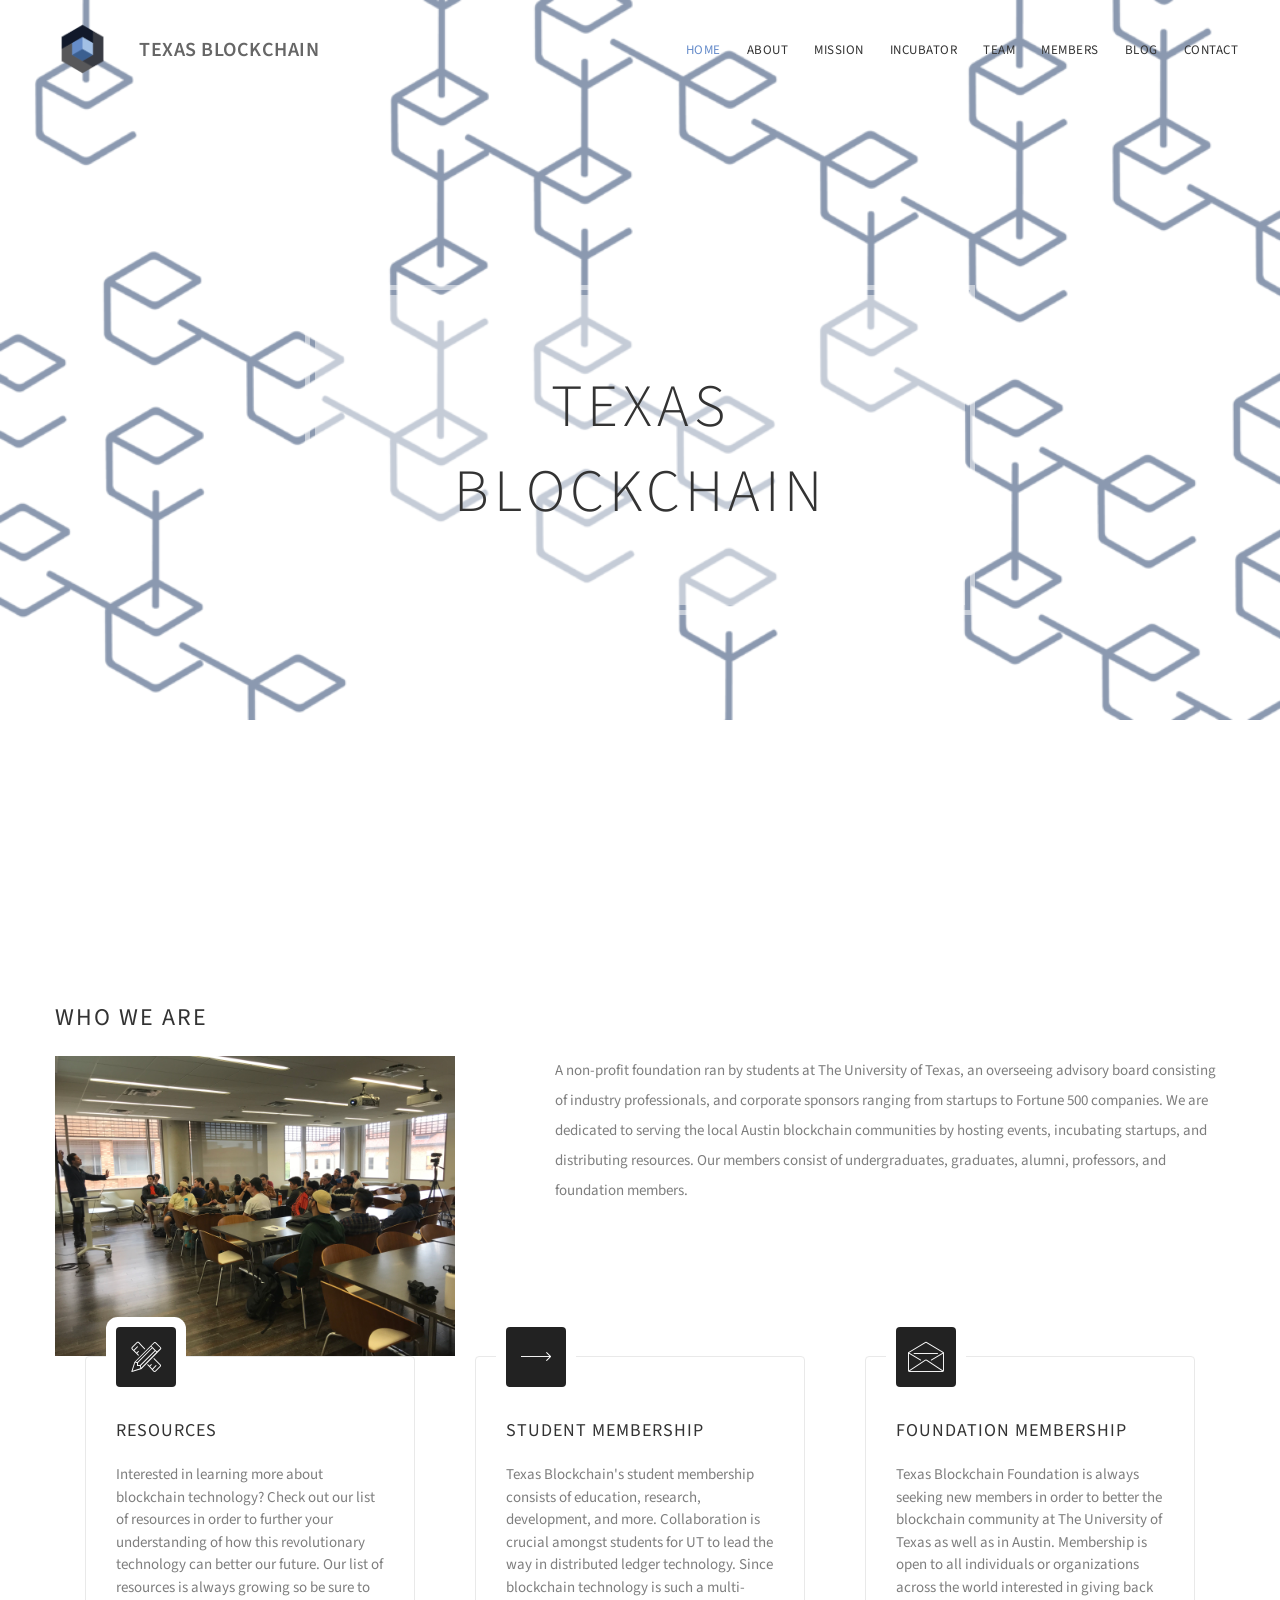
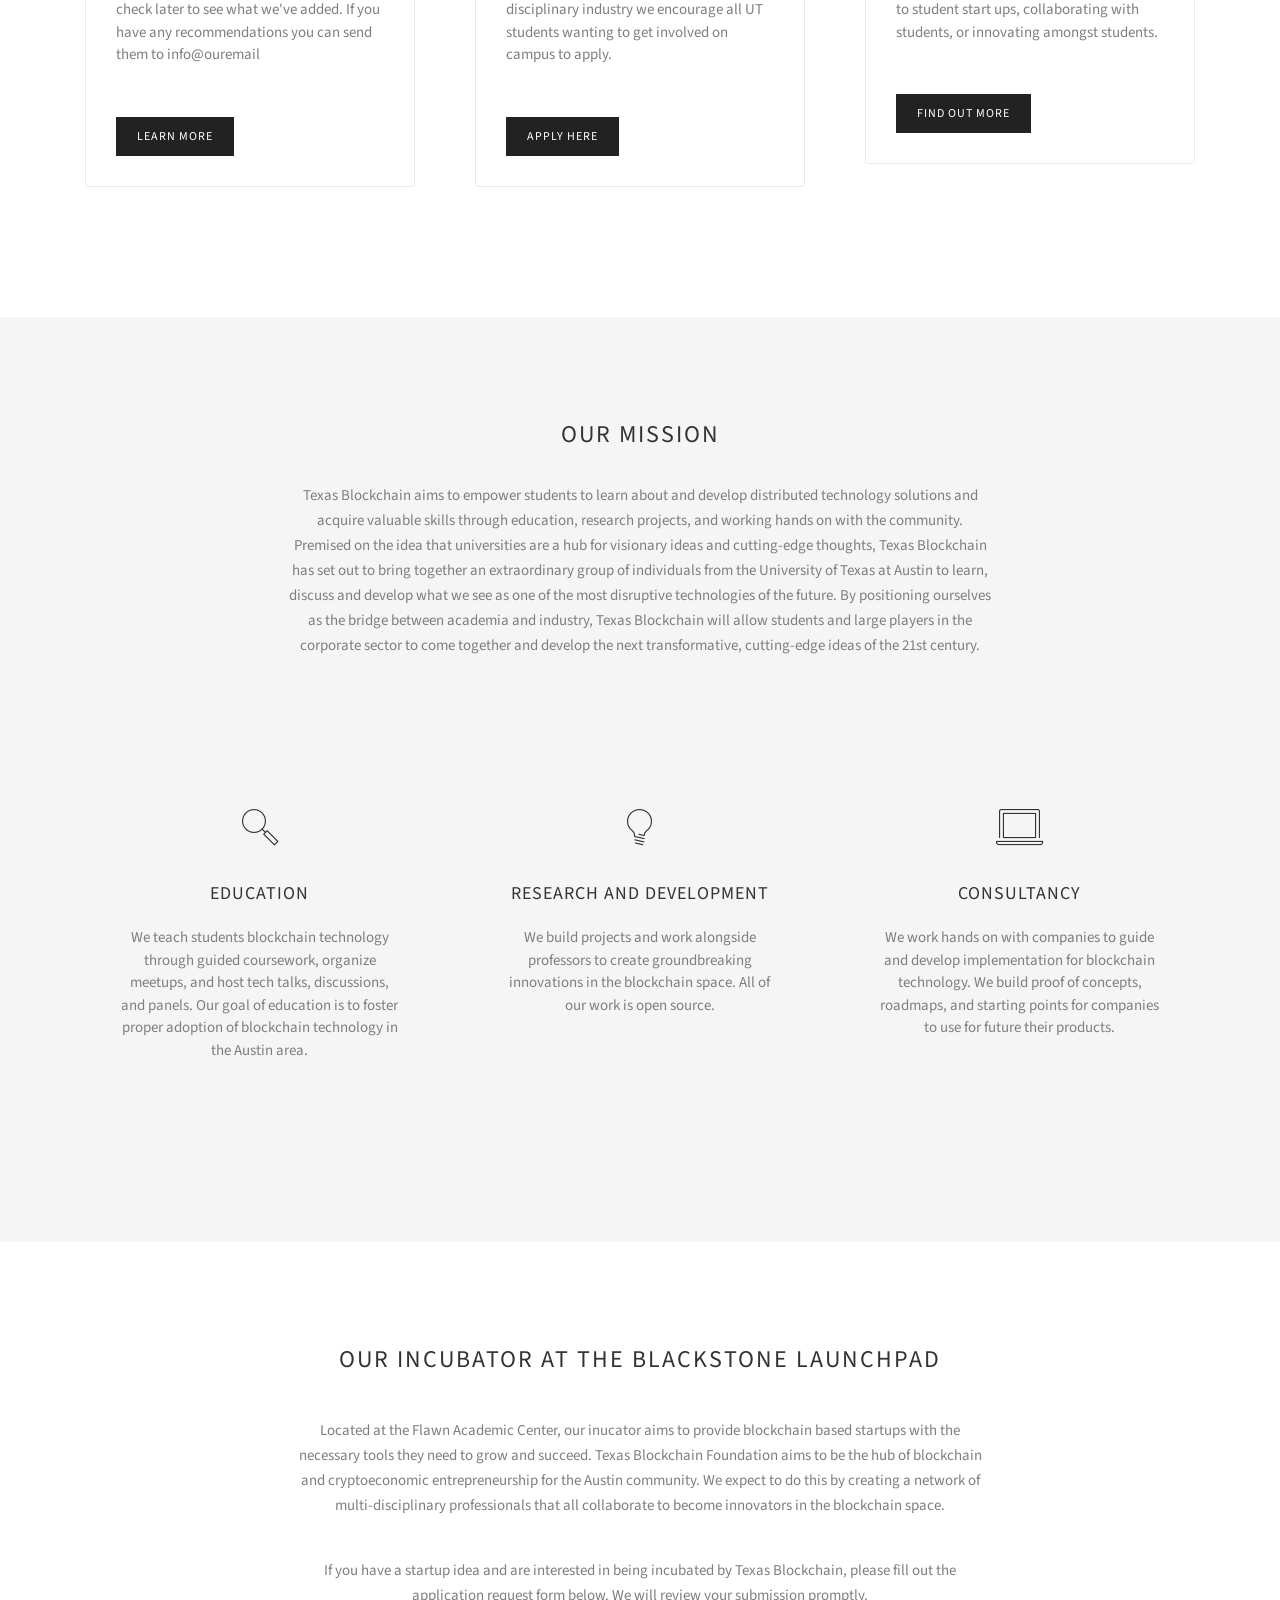
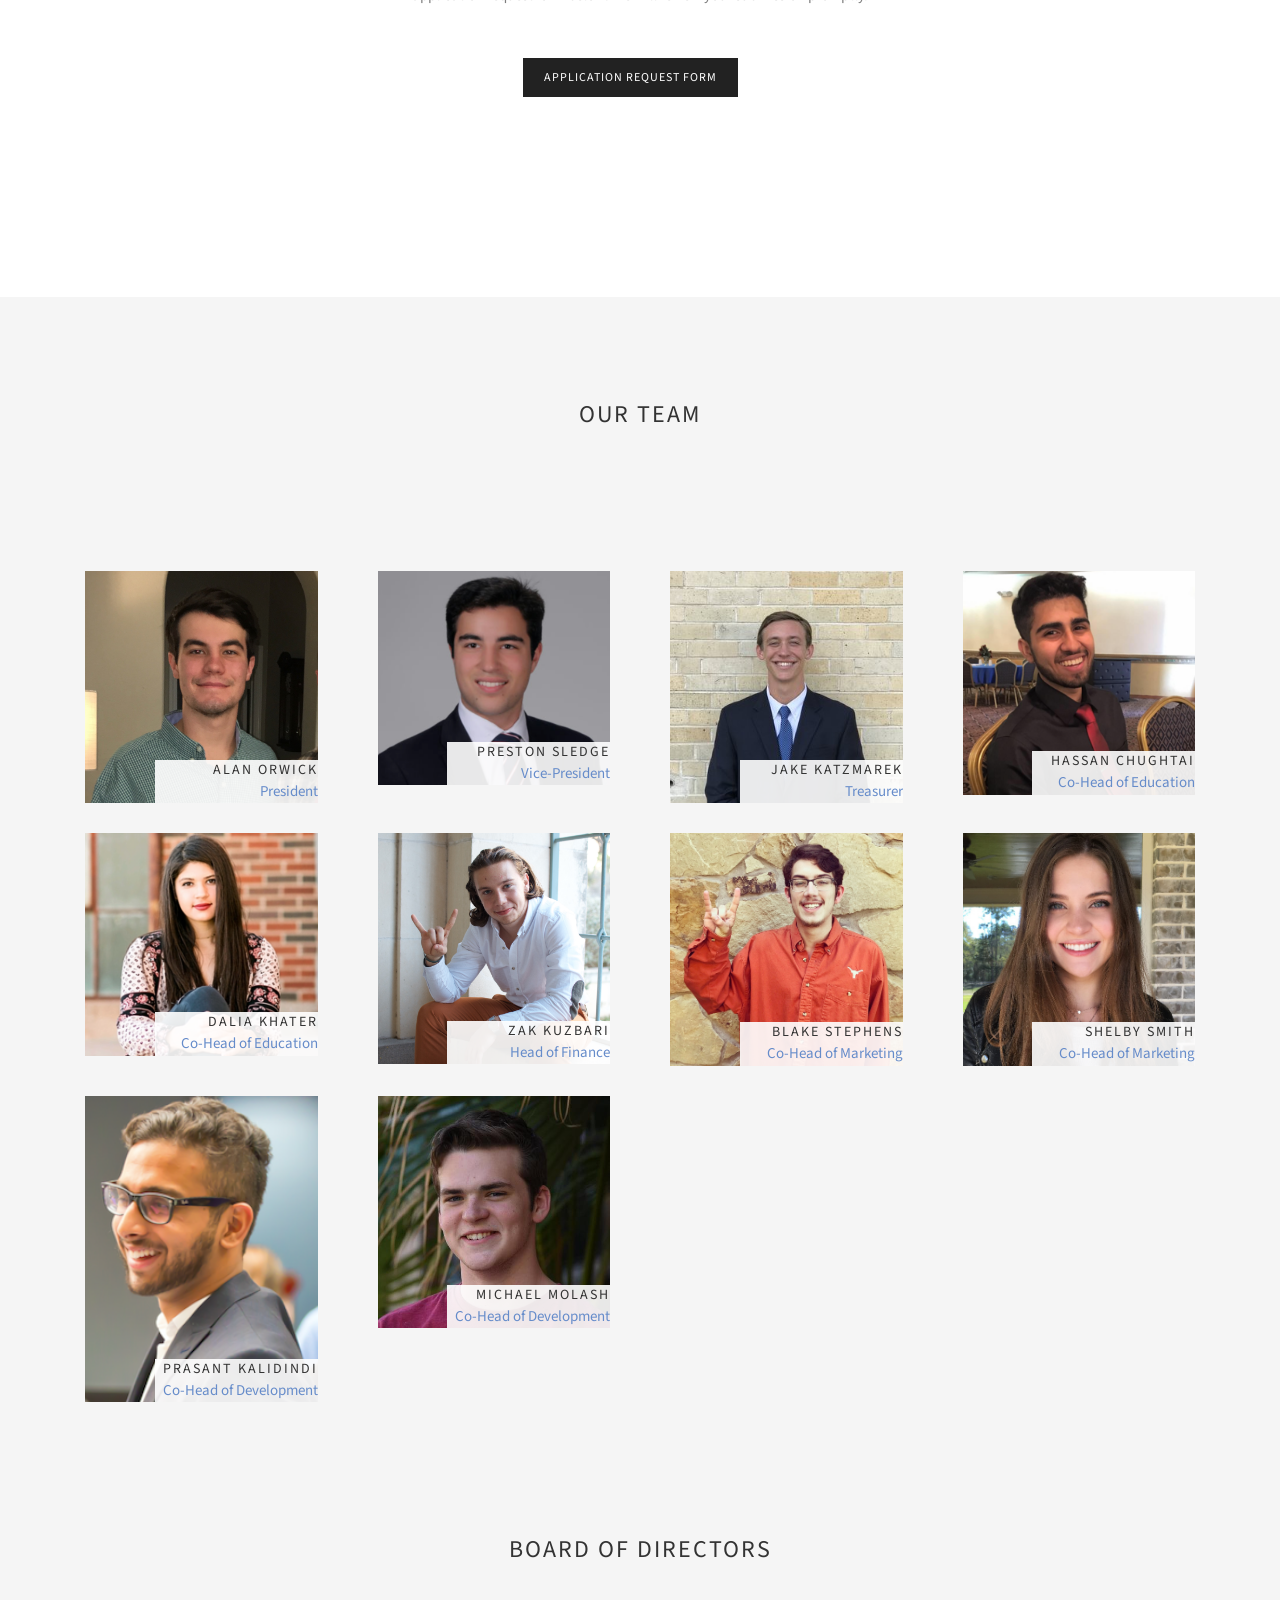
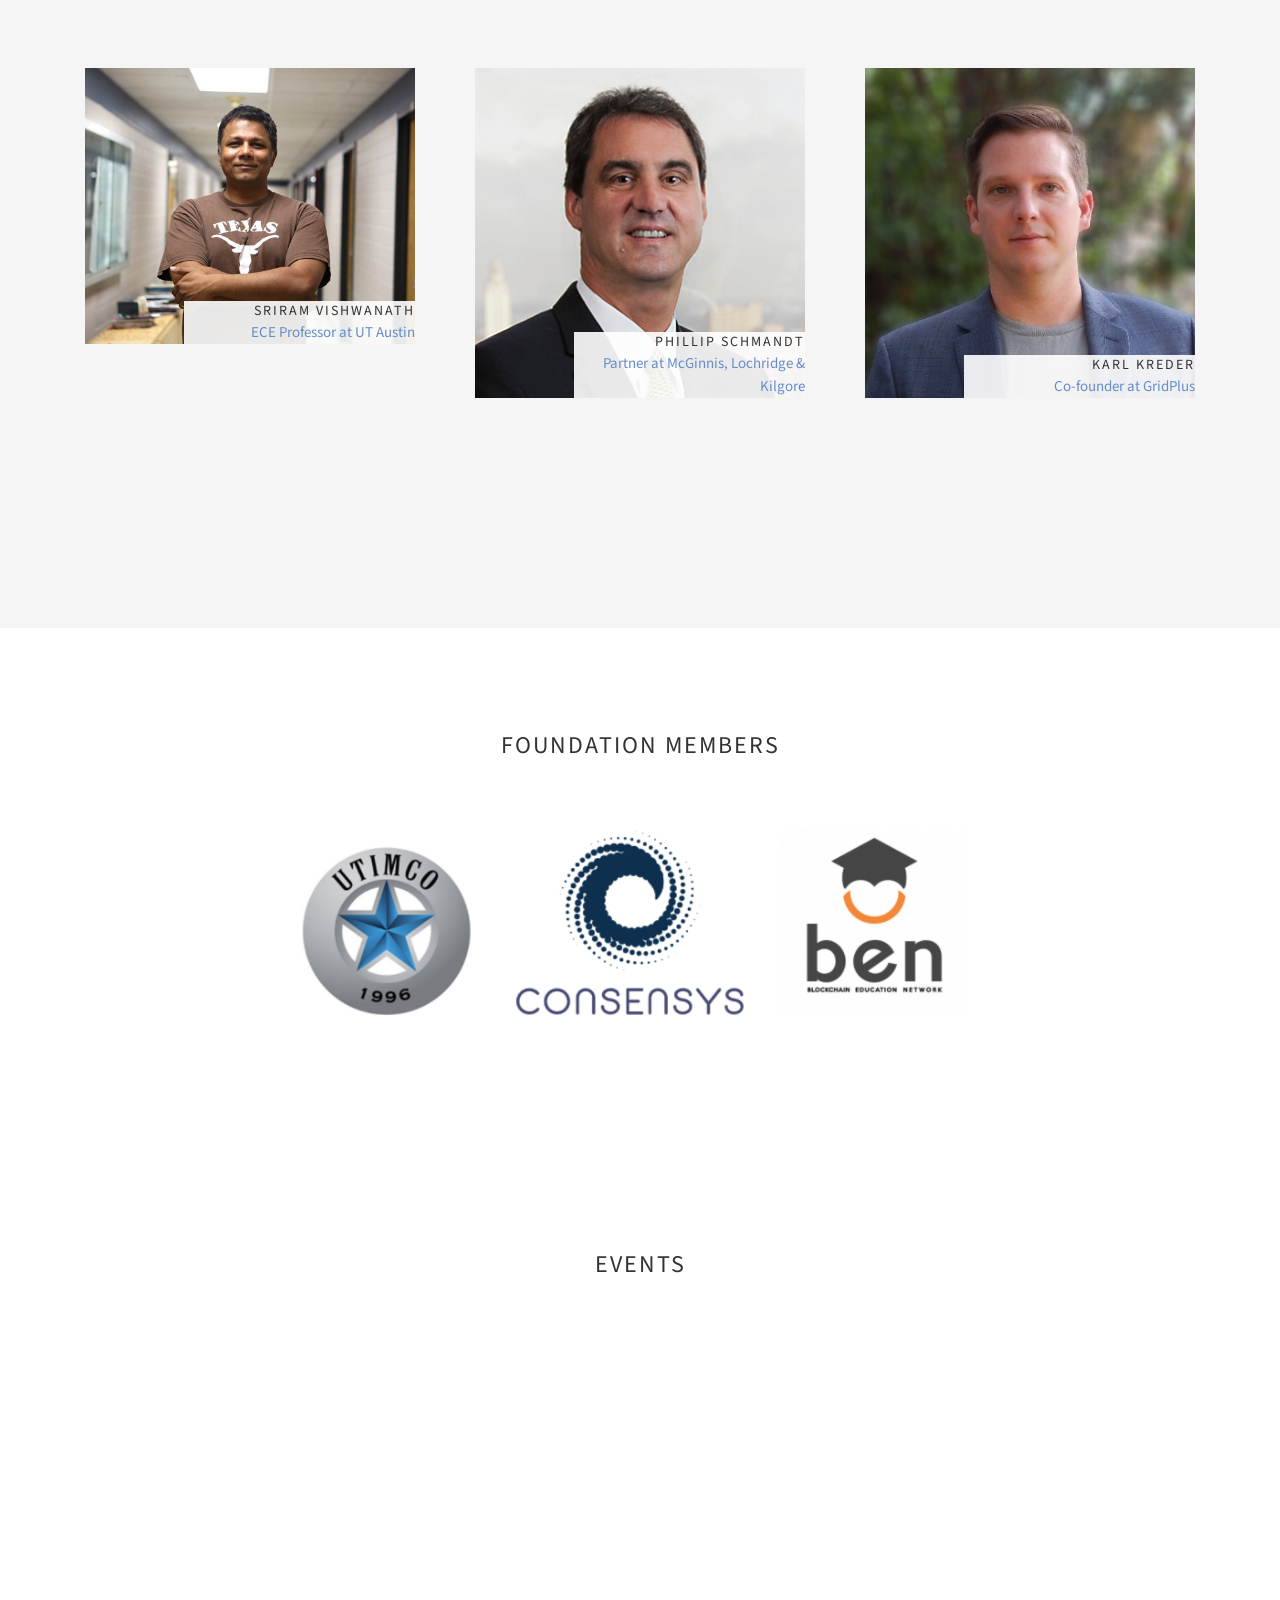
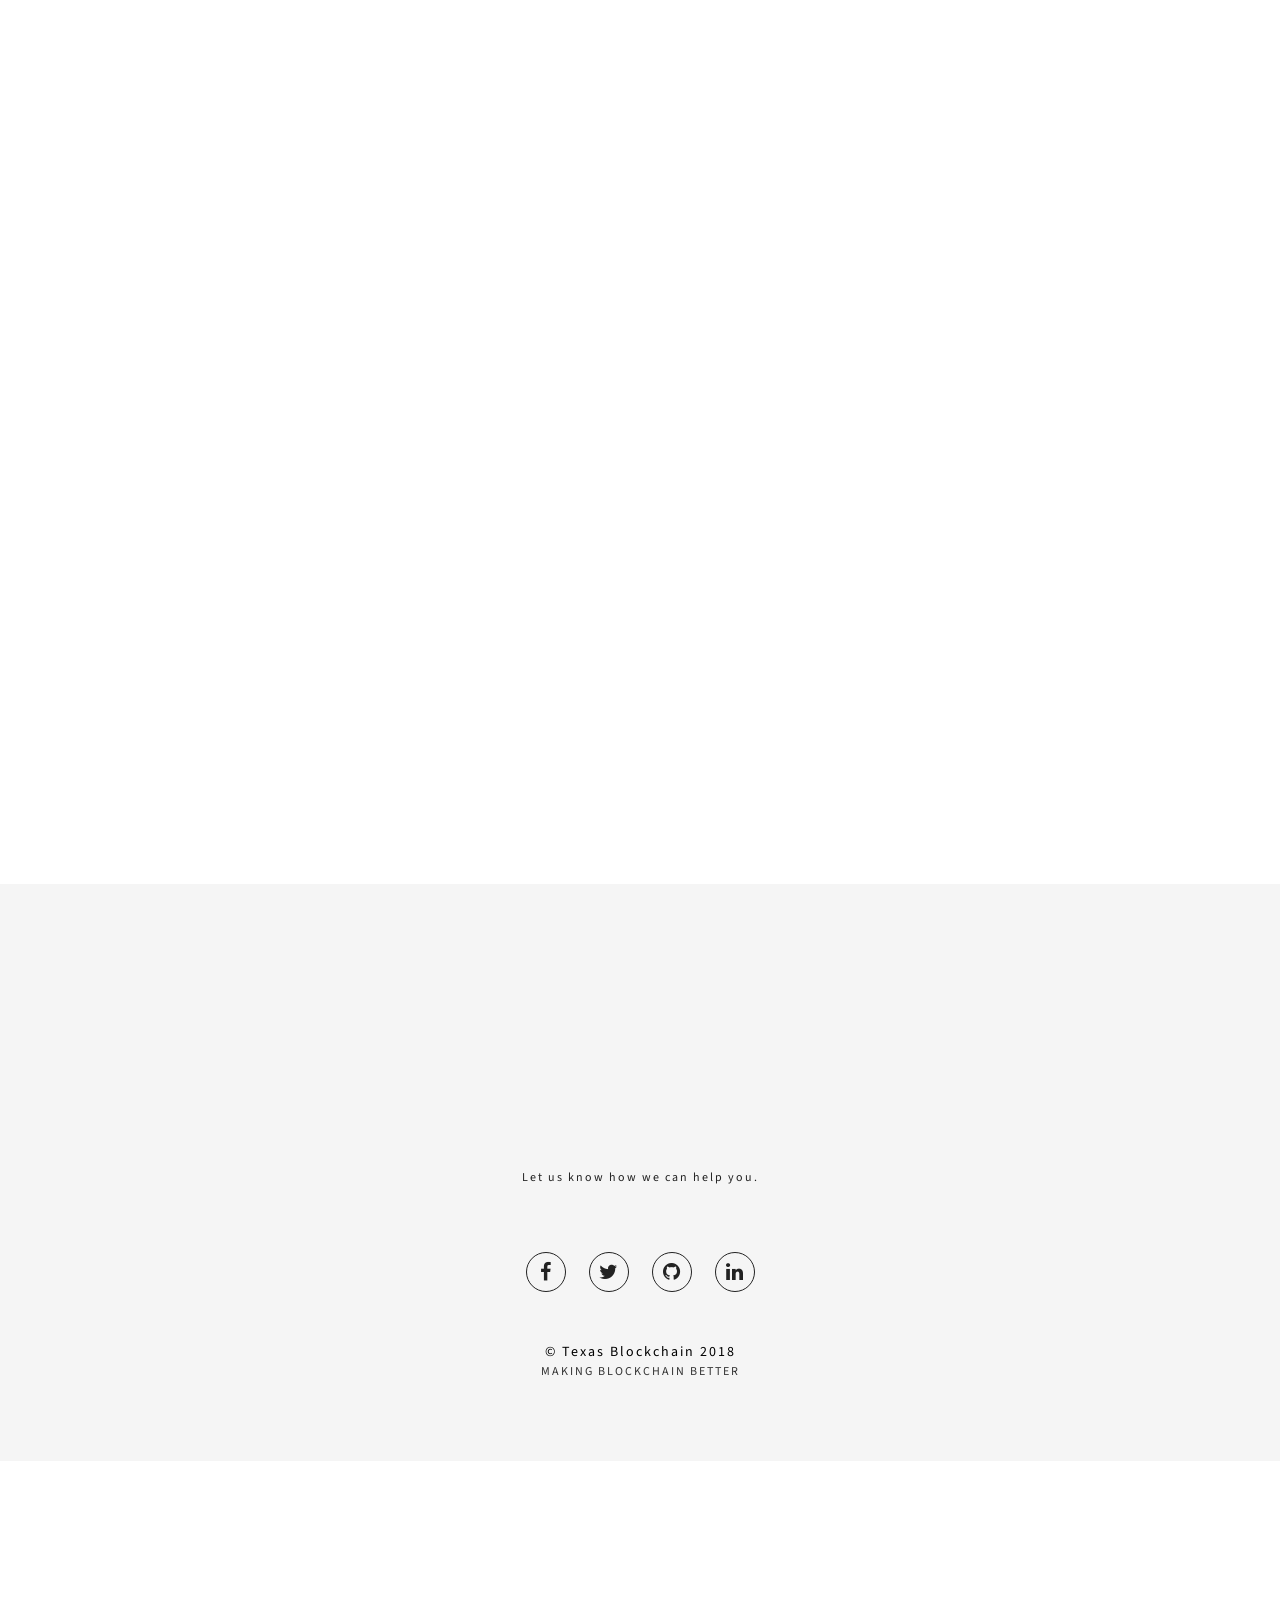
<file: index.html>
<!DOCTYPE html>
<html lang="en">

<head>
    <meta charset="utf-8">
    <meta name="viewport" content="width=device-width, initial-scale=1.0, maximum-scale=1.0">
    <meta name="description" content="">
    <meta name="author" content="Mosaddek">

    <!--favicon icon-->
    <link rel="icon" type="image/png" href="assets/img/about/logo_single.png">

    <title>Texas Blockchain</title>

    <!--common style-->
    <link href='http://fonts.googleapis.com/css?family=Abel|Source+Sans+Pro:400,300,300italic,400italic,600,600italic,700,700italic,900,900italic,200italic,200' rel='stylesheet' type='text/css'>

    <!-- inject:css -->
    <link rel="stylesheet" href="assets/vendor/bootstrap/css/bootstrap.min.css">
    <link rel="stylesheet" href="assets/vendor/animate/animate.css">
    <link rel="stylesheet" href="assets/vendor/elasic-slider/elastic.css">
    <link rel="stylesheet" href="assets/vendor/iconmoon/linea-icon.css">
    <link rel="stylesheet" href="assets/vendor/magnific-popup/magnific-popup.css">
    <link rel="stylesheet" href="assets/vendor/owl-carousel/owl.carousel.css">
    <link rel="stylesheet" href="assets/vendor/owl-carousel/owl.theme.css">
    <link rel="stylesheet" href="assets/vendor/font-awesome/css/font-awesome.min.css">
    <link rel="stylesheet" href="assets/css/shortcodes.css">
    <link rel="stylesheet" href="assets/css/style.css">
    <link rel="stylesheet" href="assets/css/default-theme.css">
    <!-- endinject -->

    <!-- HTML5 shim and Respond.js IE8 support of HTML5 elements and media queries -->
    <!--[if lt IE 9]>
    <script src="assets/vendor/backward/html5shiv.js"></script>
    <script src="assets/vendor/backward/respond.min.js"></script>
    <![endif]-->
</head>

<body>

    <!--  preloader start -->
    <div id="tb-preloader">
        <div class="tb-preloader-wave"></div>
    </div>
    <!-- preloader end -->


    <div class="wrapper" id="home">

        <!--header start-->
        <header class="l-header l-header_overlay">

            <div class="l-navbar l-navbar_t-light-trans l-navbar_expand js-navbar-sticky" height="20">
                <div class="container-fluid">
                    <nav class="menuzord js-primary-navigation" role="navigation" aria-label="Primary Navigation">

                        <!--logo start-->
                        <a href="index.html" class="logo-brand">
                            <img class="retina" src="assets/img/about/logo_single.png" alt="Texas Blockchain Foundation">
                            Texas Blockchain
                        </a>
                        <!--logo end-->

                        <!--mega menu start-->
                        <ul class="menuzord-menu pull-right op-nav c-nav_s-standard">
                            <li class="active">
                                <a href="#home">Home</a>
                            </li>
                            <li class="">
                                <a href="#start">About</a>
                            </li>
                            <li class="">
                                <a href="#mission">Mission</a>
                            </li>
                            <li class="">
                                <a href="#incubator">Incubator</a>
                            </li>
                            <li class="">
                                <a href="#team">Team</a>
                            </li>
                          </li>
                          <li class="">
                              <a href="#foundmem">Members</a>
                          </li>
                            <li class="">
                                <a href="https://medium.com/texasblockchain">Blog</a>
                            </li>
                            <li class="">
                                <a href="#contact">Contact</a>
                            </li>
                        </ul>
                        <!--mega menu end-->

                    </nav>
                </div>
            </div>

        </header>
        <!--header end-->

            <!--hero section-->
            <div id="fullscreen-banner" class="text-center vertical-align">
              <img class="bg" src="assets/img/about/img-blue.png"/>
                <div class="container-mid">
                    <div class="container">
                        <div class="banner-box light-box">
                            <h1 class="text-uppercase">Texas Blockchain</h1>
                        </div>
                    </div>
                </div>
            </div>

            <!--hero section-->
            <!--hero section-->
            <!---
            <div class="video-wrap">
                <video poster="assets/img/videos/lasvegas-poster.jpg" preload="auto" loop autoplay muted>
                    <source src='assets/img/videos/texas.mp4' type='video/mp4' />
                    <source src='assets/img/videos/lasvegas.webm' type='video/webm' />
                </video>
                <div class="video-overlay"></div>
            </div>
            <!--scroll down
            <div class="banner-scroll">
                <a href="#start" data-scroll>
                    <span class="scroll-down"></span>
                    scroll
                </a>
            </div>
            <!--scroll down-->
        </div>
        <!--hero video section-->

        <!--body content start-->
        <section class="body-content">

            <!--feature-->
            <div id="start" class="page-content">
                <div class="container">
                    <!--feature border box start-->
                    <div class="row">
                        <div class="heading-title text-left">
                            <h3 class="text-uppercase">Who we are</h3>

                            <p class="p-top-20"><img class="in-line" src="assets/img/about/general.jpeg" alt="alt text" style="float: left">
                              A non-profit foundation ran by students at The University of Texas,
                              an overseeing advisory board consisting of industry professionals, and corporate sponsors ranging from
                              startups to Fortune 500 companies.

                              We are dedicated to serving the local Austin blockchain communities
                              by hosting events, incubating startups, and distributing resources.
                              Our members consist of undergraduates, graduates, alumni, professors,
                              and foundation members.</p>
                        </div>
                      </div>
                      <div class="row">
                        <div class="col-md-4">
                            <div class="featured-item feature-border-box text-left wow fadeInLeft">
                                <div class="icon">
                                    <i class="icon-tools2"></i>
                                </div>
                                <div class="title text-uppercase">
                                    <h4>Resources</h4>
                                </div>
                                <div class="desc">
                                    Interested in learning more about blockchain technology?
                                    Check out our list of resources in order to further your understanding
                                    of how this revolutionary technology can better our future.
                                    Our list of resources is always growing so be sure to check
                                    later to see what we've added. If you have any recommendations
                                    you can send them to info@ouremail
                                </div>
                                <p class="p-top-20"> </p>
                                <a href="https://drive.google.com/drive/folders/1MDX1XEaOc2imVP2UiJ2qn1hijzKRSleN?usp=sharing">
                                  <button class="btn btn btn-small btn-dark-solid ">
                                      Learn more
                                  </button>
                                </a>
                            </div>
                        </div>
                        <div class="col-md-4">
                            <div class="featured-item feature-border-box text-left wow fadeInUp">
                                <div class="icon">
                                    <i class="icon-arrows_slim_right"></i>
                                </div>
                                <div class="title text-uppercase">
                                    <h4>Student Membership</h4>
                                </div>
                                <div class="desc">
                                    Texas Blockchain's student membership consists of education, research,
                                    development, and more. Collaboration is crucial amongst students for UT to lead
                                    the way in distributed ledger technology.
                                    Since blockchain technology is such a multi-disciplinary industry we encourage
                                    all UT students wanting to get involved on campus to apply.
                                </div>
                                <p class="p-top-20"> </p>
                                <a href="https://docs.google.com/forms/d/1m2crAvbcLJBKzmTFGSlmL6Ucp2M5ttutgqwDPt5Gc2Y/edit">
                                  <button class="btn btn-small btn-dark-solid ">
                                      Apply here
                                  </button>
                                </a>
                            </div>
                        </div>
                        <div class="col-md-4">
                            <div class="featured-item feature-border-box text-left wow fadeInRight">
                                <div class="icon">
                                    <i class="icon-envelope"></i>
                                </div>
                                <div class="title text-uppercase">
                                    <h4>Foundation Membership</h4>
                                </div>
                                <div class="desc">
                                  Texas Blockchain Foundation is always seeking new members in order to better the blockchain community
                                  at The University of Texas as well as in Austin. Membership is open to all individuals or organizations
                                  across the world interested in giving back to student start ups, collaborating with students, or innovating
                                  amongst students.
                                </div>
                                <p class="p-top-20"> </p>
                                <!--- <a href="join.html"> --->
                                <a href="https://docs.google.com/presentation/d/1nq9exdzGsFQrIvuJXtWGO8DLssdGtnRDiMjLwMzQymk/edit?usp=sharing">
                                  <button class="btn btn-small btn-dark-solid ">
                                      Find out more
                                  </button>
                                </a>
                            </div>
                        </div>
                    </div>
                    <!--feature border box end-->
                </div>
            </div>
            <!--feature-->

            <!--mission-->
            <div id="mission" class="page-content gray-bg">
                <div class="container">
                    <div class="row">
                        <div class="heading-title text-center">
                            <h3 class="text-uppercase">Our Mission</h3>
                            <p class="half-txt p-top-30">

                              Texas Blockchain aims to empower students to learn about and develop distributed technology solutions and acquire valuable skills through education, research projects, and working hands on with the community.
                              Premised on the idea that universities are a hub for visionary ideas and cutting-edge thoughts, Texas Blockchain has set out to bring together an extraordinary group of individuals from the University of Texas at Austin to learn, discuss and develop what we see as one of the most
                              disruptive technologies of the future. By positioning ourselves as the bridge between academia and industry, Texas Blockchain will allow students and large players in the corporate sector to come together and develop the next transformative, cutting-edge ideas of the 21st century.

                            </p>
                        </div>

                        <div class="feature-box-grid">

                            <div class="col-md-4">
                                <div class="featured-item border-box text-center wow zoomIn">
                                    <div class="icon">
                                        <i class="icon-basic_magnifier"></i>
                                    </div>
                                    <div class="title text-uppercase">
                                        <h4>Education</h4>
                                    </div>
                                    <div class="desc">
                                        We teach students blockchain technology through guided coursework, organize meetups,
                                        and host tech talks, discussions, and panels. Our goal of education is to foster proper
                                        adoption of blockchain technology in the Austin area.
                                    </div>
                                </div>
                            </div>
                            <div class="col-md-4">
                                <div class="featured-item border-box text-center wow zoomIn">
                                    <div class="icon">
                                        <i class=" icon-lightbulb"></i>
                                    </div>
                                    <div class="title text-uppercase">
                                        <h4>Research and Development</h4>
                                    </div>
                                    <div class="desc">
                                        We build projects and work alongside professors to create groundbreaking innovations
                                        in the blockchain space. All of our work is open source.
                                    </div>
                                </div>
                            </div>
                            <div class="col-md-4">
                                <div class="featured-item border-box text-center wow zoomIn">
                                    <div class="icon">
                                        <i class=" icon-laptop2"></i>
                                    </div>
                                    <div class="title text-uppercase">
                                        <h4>Consultancy</h4>
                                    </div>
                                    <div class="desc">
                                      We work hands on with companies to guide and develop implementation
                                      for blockchain technology. We build proof of concepts, roadmaps,
                                      and starting points for companies to use for future their products.
                                    </div>
                                </div>
                            </div>
                        </div>

                    </div>
                </div>
            </div>
            <!--services-->

            <!--incubator -->
            <div id="incubator" class="page-content">
                <div class="container">
                    <!--feature border box start-->
                    <div class="row">
                        <div class="heading-title text-center">
                            <h3 class="text-uppercase">Our Incubator at the Blackstone Launchpad</h3>
                            <p class="half-txt p-top-40">
                                Located at the Flawn Academic Center, our inucator aims to provide blockchain based
                                startups with the necessary tools they need to grow and succeed. Texas Blockchain
                                Foundation aims to be the hub of blockchain and cryptoeconomic entrepreneurship
                                for the Austin community. We expect to do this by creating a network of
                                multi-disciplinary professionals that all collaborate to become innovators
                                in the blockchain space.
                            </p>

                            <p class="half-txt p-top-40">
                            If you have a startup idea and  are interested in being incubated by Texas Blockchain, please fill out
                            the application request form below. We will review your submission promptly.
                          </p>

                            <p class="p-top-20"> </p>
                            <a href="https://docs.google.com/forms/d/1SHEJ4tVPW-eJQt9GCaXR9bQJujWMES__b98Wl6I-RTk/edit?usp=sharing">
                              <button class="btn btn btn-small btn-dark-solid ">
                                  Application Request Form
                              </button>
                            </a>
                        </div>
                    </div>
                    <!--feature border box end-->
                </div>
            </div>
            <!--incubator-->


            <!--team-->
            <div class="page-content gray-bg" id="team">
                <div class="container">
                    <div class="row">
                        <div class="heading-title text-center">
                            <h3 class="text-uppercase">Our Team</h3>
                            <p class="half-txt p-top-30">
                            </p>
                        </div>

                        <div class="col-md-3">
                            <div class="team-member wow fadeInLeft">
                                <div class="team-img">
                                    <img src="assets/img/headshots/alan.jpg" alt="">
                                    <div class="team-intro blue-txt">
                                        <h5>Alan Orwick</h5>
                                        <span>President</span>
                                    </div>
                                </div>
                                <div class="team-hover">
                                    <div class="desk">
                                        <p></p>
                                    </div>
                                    <div class="s-link">
                                        <a href="https://www.linkedin.com/in/alanorwick/"><i class="fa fa-linkedin"></i></a>
                                    </div>
                                </div>
                            </div>
                        </div>
                        <div class="col-md-3">
                            <div class="team-member wow fadeInUp">
                                <div class="team-img">
                                    <img src="assets/img/headshots/preston.png" alt="">
                                    <div class="team-intro blue-txt">
                                        <h5>Preston Sledge</h5>
                                        <span>Vice-President</span>
                                    </div>
                                </div>
                                <div class="team-hover">
                                    <div class="desk">
                                        <p></p>
                                    </div>
                                    <div class="s-link">
                                      <a href="https://www.linkedin.com/in/preston-sledge-1b65b4122/"><i class="fa fa-linkedin"></i></a>
                                    </div>
                                </div>
                            </div>
                        </div>
                        <div class="col-md-3">
                            <div class="team-member wow fadeInDown">
                                <div class="team-img">
                                    <img src="assets/img/headshots/jake.jpg" alt="">
                                    <div class="team-intro blue-txt">
                                        <h5>Jake Katzmarek</h5>
                                        <span>Treasurer</span>
                                    </div>
                                </div>
                                <div class="team-hover">
                                    <div class="desk">
                                      <p></p>
                                    </div>
                                    <div class="s-link">
                                      <a href="https://www.linkedin.com/in/jake-katzmarek-409706151/"><i class="fa fa-linkedin"></i></a>
                                    </div>
                                </div>
                            </div>
                        </div>

                        <div class="col-md-3">
                            <div class="team-member wow fadeInRight">
                                <div class="team-img">
                                    <img src="assets/img/headshots/hassan.png" alt="">
                                    <div class="team-intro blue-txt">
                                        <h5>Hassan Chughtai</h5>
                                        <span>Co-Head of Education</span>
                                    </div>
                                </div>
                                <div class="team-hover">
                                    <div class="desk">
                                      <p></p>
                                    </div>
                                    <div class="s-link">
                                      <a href="https://www.linkedin.com/in/hassan-chughtai-0a76a299/"><i class="fa fa-linkedin"></i></a>
                                    </div>
                                </div>
                            </div>
                        </div>
                    </div>
                </div>

                <!-- row -->
                <div class="container">
                    <div class="row">
                        <div class="col-md-3">
                            <div class="team-member wow fadeInLeft">
                                <div class="team-img">
                                    <img src="assets/img/headshots/dalia.png" alt="">
                                    <div class="team-intro blue-txt">
                                        <h5>Dalia Khater</h5>
                                        <span>Co-Head of Education</span>
                                    </div>
                                </div>
                                <div class="team-hover">
                                    <div class="desk">
                                      <p></p>
                                    </div>
                                    <div class="s-link">
                                      <a href="https://www.linkedin.com/in/dalia-khater-608158155/"><i class="fa fa-linkedin"></i></a>
                                    </div>
                                </div>
                            </div>
                        </div>
                        <div class="col-md-3">
                            <div class="team-member wow fadeInUp">
                                <div class="team-img">
                                    <img src="assets/img/headshots/zak.jpg" alt="">
                                    <div class="team-intro blue-txt">
                                        <h5>Zak Kuzbari</h5>
                                        <span>Head of Finance</span>
                                    </div>
                                </div>
                                <div class="team-hover">
                                    <div class="desk">
                                      <p></p>
                                    </div>
                                    <div class="s-link">
                                      <a href="https://www.linkedin.com/in/zak-kuzbari/"><i class="fa fa-linkedin"></i></a>
                                    </div>
                                </div>
                            </div>
                        </div>
                        <div class="col-md-3">
                            <div class="team-member wow fadeInDown">
                                <div class="team-img">
                                    <img src="assets/img/headshots/blake.jpg" alt="">
                                    <div class="team-intro blue-txt">
                                        <h5>Blake Stephens</h5>
                                        <span>Co-Head of Marketing</span>
                                    </div>
                                </div>
                                <div class="team-hover">
                                    <div class="desk">
                                      <p></p>
                                    </div>
                                    <div class="s-link">
                                      <a href="https://www.linkedin.com/in/nathaniel-stephens/"><i class="fa fa-linkedin"></i></a>
                                    </div>
                                </div>
                            </div>
                        </div>

                        <div class="col-md-3">
                            <div class="team-member wow fadeInRight">
                                <div class="team-img">
                                    <img src="assets/img/headshots/shelby.jpg" alt="">
                                    <div class="team-intro blue-txt">
                                        <h5>Shelby Smith</h5>
                                        <span>Co-Head of Marketing</span>
                                    </div>
                                </div>
                                <div class="team-hover">
                                    <div class="desk">
                                      <p></p>
                                    </div>
                                    <div class="s-link">
                                      <a href="https://www.linkedin.com/in/shelby-smith-37241b158/"><i class="fa fa-linkedin"></i></a>
                                    </div>
                                </div>
                            </div>
                        </div>
                    </div>
                </div>

                <!-- row -->
                <div class="container">
                    <div class="row">
                        <div class="col-md-3">
                            <div class="team-member wow fadeInLeft">
                                <div class="team-img">
                                    <img src="assets/img/headshots/prasant.png" alt="">
                                    <div class="team-intro blue-txt">
                                        <h5>Prasant Kalidindi</h5>
                                        <span>Co-Head of Development</span>
                                    </div>
                                </div>
                                <div class="team-hover">
                                    <div class="desk">
                                      <p></p>
                                    </div>
                                    <div class="s-link">
                                      <a href="https://www.linkedin.com/in/prasant-kalidindi/"><i class="fa fa-linkedin"></i></a>
                                    </div>
                                </div>
                            </div>
                        </div>
                        <div class="col-md-3">
                            <div class="team-member wow fadeInUp">
                                <div class="team-img">
                                    <img src="assets/img/headshots/michael.jpeg" alt="">
                                    <div class="team-intro blue-txt">
                                        <h5>Michael Molash</h5>
                                        <span>Co-Head of Development</span>
                                    </div>
                                </div>
                                <div class="team-hover">
                                    <div class="desk">
                                      <p></p>
                                    </div>
                                    <div class="s-link">
                                      <a href="https://www.linkedin.com/in/mmolash/"><i class="fa fa-linkedin"></i></a>
                                    </div>
                                </div>
                            </div>
                        </div>
                </div>
            </div>
            <!--team-->

            <!--team-->
            <div class="page-content gray-bg" id="team">
                <div class="container">
                    <div class="row">
                        <div class="heading-title text-center">
                            <h3 class="text-uppercase">Board of Directors</h3>
                            <!-- <p class="half-txt p-top-30">Lid est laborum dolo rumes fugats untras. Etharums ser quidem rerum facilis dolores nemis omnis fugats vitaes nemo minima rerums unsers sadips amets.</p>
                            --->
                        </div>

                        <div class="col-md-4">
                            <div class="team-member wow fadeInLeft">
                                <div class="team-img">
                                    <img src="assets/img/headshots/sriram.png" alt="">
                                    <div class="team-intro blue-txt">
                                        <h5>Sriram Vishwanath</h5>
                                        <span>ECE Professor at UT Austin</span>
                                    </div>
                                </div>
                                <div class="team-hover">
                                    <div class="desk">
                                      <p></p>
                                    </div>
                                    <div class="s-link">
                                      <a href="https://www.linkedin.com/in/sriramvishwanath/"><i class="fa fa-linkedin"></i></a>
                                    </div>
                                </div>
                            </div>
                        </div>
                        <div class="col-md-4">
                            <div class="team-member wow fadeInUp">
                                <div class="team-img">
                                    <img src="assets/img/headshots/phillip.jpeg" alt="">
                                    <div class="team-intro blue-txt">
                                        <h5>Phillip Schmandt</h5>
                                        <span>Partner at McGinnis, Lochridge & Kilgore</span>
                                    </div>
                                </div>
                                <div class="team-hover">
                                    <div class="desk">
                                      <p></p>
                                    </div>
                                    <div class="s-link">
                                      <a href="https://www.linkedin.com/in/phillipschmandt/"><i class="fa fa-linkedin"></i></a>
                                    </div>
                                </div>
                            </div>
                        </div>
                        <div class="col-md-4">
                            <div class="team-member wow fadeInRight">
                                <div class="team-img">
                                    <img src="assets/img/headshots/karl.jpg" alt="">
                                    <div class="team-intro blue-txt">
                                        <h5>Karl Kreder</h5>
                                        <span>Co-founder at GridPlus</span>
                                    </div>
                                </div>
                                <div class="team-hover">
                                    <div class="desk">
                                      <p></p>
                                    </div>
                                    <div class="s-link">
                                      <a href="https://www.linkedin.com/in/kkreder/"><i class="fa fa-linkedin"></i></a>
                                    </div>
                                </div>
                            </div>
                        </div>
                    </div>
                </div>
            </div>
            <!--team-->
          </div>

            <!--Foundation Members -->
            <div id="foundmem" class="page-content">
                <div class="container">
                    <!--feature border box start-->
                    <div class="row">
                        <div class="heading-title text-center">
                            <h3 class="text-uppercase">Foundation Members</h3>
                            <p class="half-txt p-top-30">
                              <img class="foundation" src="assets/img/about/foundationmem.png"/>
                            </p>
                        </div>
                    <!--feature border box end-->
                </div>
            </div>
            <!-- Foundation Members -->


            <!-- Events -->
            <div id="events" class="page-content">
                <div class="container">
                    <!--feature border box start-->
                    <div class="row">
                        <div class="heading-title text-center">
                            <h3 class="text-uppercase">Events</h3>
                            <iframe src="https://calendar.google.com/calendar/embed?src=utexas.edu_1akier4ut3mghfobspaar7ni04%40group.calendar.google.com&ctz=America%2FChicago" style="border: 0" width="800" height="600" frameborder="0" scrolling="no"></iframe>
                        </div>
                    <!--feature border box end-->
                </div>
            </div>
            <!-- Foundation Members -->

            <!--clients
            <div class="page-content">
                <div class="container">
                    <div class="row">
                        <div class="col-md-12">
                            <div class="heading-title text-center">
                                <h3 class="text-uppercase"> our clients </h3>
                                <p class="half-txt p-top-30">Lorem ipsum dolor sit amet, consectetur adipisicing elit. Aut explicabo iusto quaerat</p>
                            </div>

                            <div id="clients-1">
                                <div class="item">
                                    <img src="assets/img/clients/c-1.png" alt="Clients">
                                </div>
                                <div class="item">
                                    <img src="assets/img/clients/c-2.png" alt="Clients">
                                </div>
                                <div class="item">
                                    <img src="assets/img/clients/c-3.png" alt="Clients">
                                </div>
                                <div class="item">
                                    <img src="assets/img/clients/c-4.png" alt="Clients">
                                </div>
                                <div class="item">
                                    <img src="assets/img/clients/c-5.png" alt="Clients">
                                </div>
                                <div class="item">
                                    <img src="assets/img/clients/c-6.png" alt="Clients">
                                </div>
                                <div class="item">
                                    <img src="assets/img/clients/c-7.png" alt="Clients">
                                </div>
                                <div class="item">
                                    <img src="assets/img/clients/c-8.png" alt="Clients">
                                </div>
                            </div>

                        </div>
                    </div>
                </div>
            </div>



            <!--contact-->
            <div class="parallax-inner dark parallax-17" id="contact">
                <div class="container">
                    <div class="row ">
                        <div class="col-md-6">
                            <div class="featured-item text-center">
                                <div class="icon wow bounceInDown">
                                    <i class="icon-map light-txt"></i>
                                </div>
                                <div class="title text-uppercase">
                                    <h4 class="light-txt">location</h4>
                                </div>
                                <div class="desc light-txt">
                                    Flawn Academic Center
                                    <br/>
                                </div>
                            </div>
                        </div>
                        <div class="col-md-6">
                            <div class="featured-item text-center">
                                <div class="icon wow bounceInDown">
                                    <i class="icon-envelope light-txt"></i>
                                </div>
                                <div class="title text-uppercase">
                                    <h4 class="light-txt">mail us</h4>
                                </div>
                                <div class="desc light-txt">
                                    get support via email
                                    <br/>info@txblockchain.org
                                </div>
                            </div>
                        </div>
                    </div>
                </div>
            </div>

            <!--footer 1 start -->
            <footer id="footer" class="gray text-center footer-1">
                <div class="container">
                    <a href="index.html" class="footer-logo wow zoomIn">
                        <img class="retina" src="assets/img/about/logo_single.png" height="190" width = "200" alt="" />
                    </a>
                    <div class="sub-title">Let us know how we can help you.</div>
                    <div class="social-link circle m-top-40 m-bot-40">
                        <a href="https://www.facebook.com/texasblockchainfoundation/"><i class="fa fa-facebook"></i></a>
                        <a href="https://twitter.com/txblockchain"><i class="fa fa-twitter"></i></a>
                        <a href="https://github.com/Texas-Blockchain"><i class="fa fa-github"></i></a>
                        <a href="https://www.linkedin.com/company/texas-blockchain/"><i class="fa fa-linkedin"></i></a>
                    </div>
                    <div class="copyright">
                        &copy; Texas Blockchain 2018
                    </div>
                    <div class="copyright-sub-title text-uppercase">
                        Making blockchain better
                    </div>
                </div>
            </footer>
            <!--footer 1 end-->
        </section>
        <!--body content end-->

    </div>


    <script src="http://maps.google.com/maps/api/js?sensor=false&key=AIzaSyBvoxNVNChCmTJqmmLFKEu_QyakDi5wOds"></script>
     <!-- inject:js -->
    <script src="assets/vendor/modernizr/modernizr.js"></script>
    <script src="assets/vendor/jquery/jquery-1.10.2.min.js"></script>
    <script src="assets/vendor/bootstrap/js/bootstrap.min.js"></script>
    <script src="assets/vendor/bootstrap-validator/validator.min.js"></script>
    <script src="assets/vendor/breakpoint/breakpoint.js"></script>
    <script src="assets/vendor/count-to/jquery.countTo.js"></script>
    <script src="assets/vendor/countdown/jquery.countdown.js"></script>
    <script src="assets/vendor/easing/jquery.easing.1.3.js"></script>
    <script src="assets/vendor/easy-pie-chart/jquery.easypiechart.min.js"></script>
    <script src="assets/vendor/elasic-slider/jquery.eislideshow.js"></script>
    <script src="assets/vendor/flex-slider/jquery.flexslider-min.js"></script>
    <script src="assets/vendor/gmap/jquery.gmap.min.js"></script>
    <script src="assets/vendor/images-loaded/imagesloaded.js"></script>
    <script src="assets/vendor/isotope/jquery.isotope.js"></script>
    <script src="assets/vendor/magnific-popup/jquery.magnific-popup.min.js"></script>
    <script src="assets/vendor/mailchimp/jquery.ajaxchimp.min.js"></script>
    <script src="assets/vendor/menuzord/menuzord.js"></script>
    <script src="assets/vendor/nav/jquery.nav.js"></script>
    <script src="assets/vendor/owl-carousel/owl.carousel.min.js"></script>
    <script src="assets/vendor/parallax-js/parallax.min.js"></script>
    <script src="assets/vendor/smooth/smooth.js"></script>
    <script src="assets/vendor/sticky/jquery.sticky.min.js"></script>
    <script src="assets/vendor/touchspin/touchspin.js"></script>
    <script src="assets/vendor/typist/typist.js"></script>
    <script src="assets/vendor/visible/visible.js"></script>
    <script src="assets/vendor/wow/wow.min.js"></script>
    <script src="assets/js/scripts.js"></script>
    <!-- endinject -->
</body>

</html>
</file>
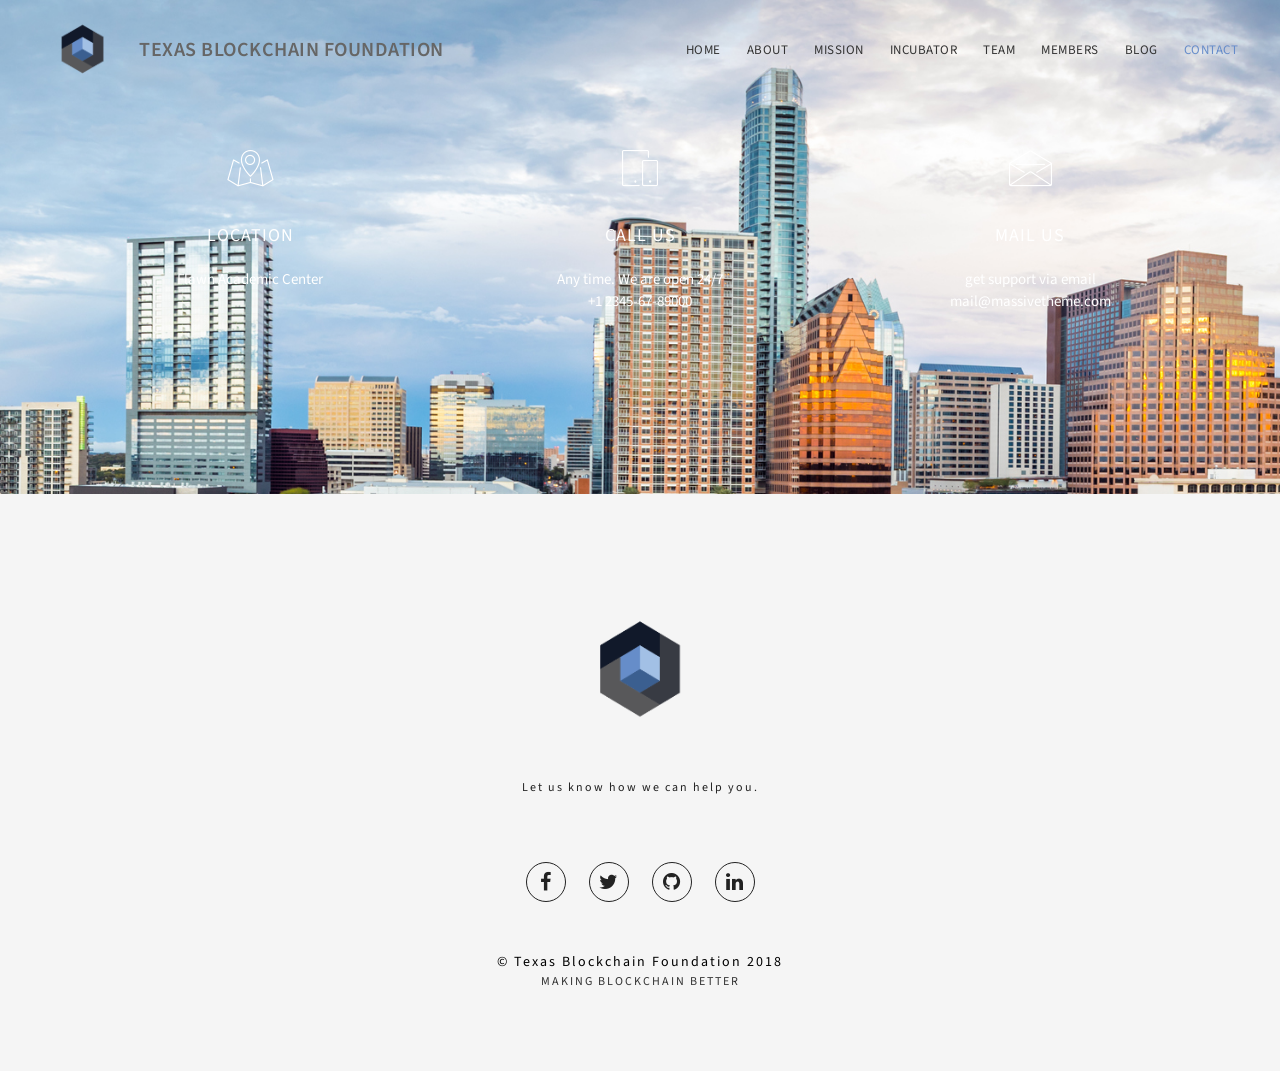
<file: join.html>
<!DOCTYPE html>
<html lang="en">

<head>
    <meta charset="utf-8">
    <meta name="viewport" content="width=device-width, initial-scale=1.0, maximum-scale=1.0">
    <meta name="description" content="">
    <meta name="author" content="Mosaddek">

    <!--favicon icon-->
    <link rel="icon" type="image/png" href="assets/img/about/logo_single.png">

    <title>Texas Blockchain Foundation</title>

    <!--common style-->
    <link href='http://fonts.googleapis.com/css?family=Abel|Source+Sans+Pro:400,300,300italic,400italic,600,600italic,700,700italic,900,900italic,200italic,200' rel='stylesheet' type='text/css'>

    <!-- inject:css -->
    <link rel="stylesheet" href="assets/vendor/bootstrap/css/bootstrap.min.css">
    <link rel="stylesheet" href="assets/vendor/animate/animate.css">
    <link rel="stylesheet" href="assets/vendor/elasic-slider/elastic.css">
    <link rel="stylesheet" href="assets/vendor/iconmoon/linea-icon.css">
    <link rel="stylesheet" href="assets/vendor/magnific-popup/magnific-popup.css">
    <link rel="stylesheet" href="assets/vendor/owl-carousel/owl.carousel.css">
    <link rel="stylesheet" href="assets/vendor/owl-carousel/owl.theme.css">
    <link rel="stylesheet" href="assets/vendor/font-awesome/css/font-awesome.min.css">
    <link rel="stylesheet" href="assets/css/shortcodes.css">
    <link rel="stylesheet" href="assets/css/style.css">
    <link rel="stylesheet" href="assets/css/default-theme.css">
    <!-- endinject -->

    <!-- HTML5 shim and Respond.js IE8 support of HTML5 elements and media queries -->
    <!--[if lt IE 9]>
    <script src="assets/vendor/backward/html5shiv.js"></script>
    <script src="assets/vendor/backward/respond.min.js"></script>
    <![endif]-->
</head>

<body>

    <!--  preloader start -->
    <div id="tb-preloader">
        <div class="tb-preloader-wave"></div>
    </div>
    <!-- preloader end -->


    <div class="wrapper" id="home">

        <!--header start-->
        <header class="l-header l-header_overlay">

            <div class="l-navbar l-navbar_t-light-trans l-navbar_expand js-navbar-sticky" height="20">
                <div class="container-fluid">
                    <nav class="menuzord js-primary-navigation" role="navigation" aria-label="Primary Navigation">

                        <!--logo start-->
                        <a href="index.html" class="logo-brand">
                            <img class="retina" src="assets/img/about/logo_single.png" alt="Texas Blockchain Foundation">
                            Texas Blockchain Foundation
                        </a>
                        <!--logo end-->

                        <!--mega menu start-->
                        <ul class="menuzord-menu pull-right op-nav c-nav_s-standard">
                            <li class="active">
                                <a href="index.html#home">Home</a>
                            </li>
                            <li class="">
                                <a href="index.html#start">About</a>
                            </li>
                            <li class="">
                                <a href="index.html#mission">Mission</a>
                            </li>
                            <li class="">
                                <a href="index.html#incubator">Incubator</a>
                            </li>
                            <li class="">
                                <a href="index.html#team">Team</a>
                            </li>
                          </li>
                          <li class="">
                              <a href="index.html#foundmem">Members</a>
                          </li>
                            <li class="">
                                <a href="index.htmlhttps://medium.com/texasblockchain">Blog</a>
                            </li>
                            <li class="">
                                <a href="index.html#contact">Contact</a>
                            </li>
                        </ul>
                        <!--mega menu end-->

                    </nav>
                </div>
            </div>

        </header>
        <!--header end-->

            <!-- Foundation Members -->

            <!--clients
            <div class="page-content">
                <div class="container">
                    <div class="row">
                        <div class="col-md-12">
                            <div class="heading-title text-center">
                                <h3 class="text-uppercase"> our clients </h3>
                                <p class="half-txt p-top-30">Lorem ipsum dolor sit amet, consectetur adipisicing elit. Aut explicabo iusto quaerat</p>
                            </div>

                            <div id="clients-1">
                                <div class="item">
                                    <img src="assets/img/clients/c-1.png" alt="Clients">
                                </div>
                                <div class="item">
                                    <img src="assets/img/clients/c-2.png" alt="Clients">
                                </div>
                                <div class="item">
                                    <img src="assets/img/clients/c-3.png" alt="Clients">
                                </div>
                                <div class="item">
                                    <img src="assets/img/clients/c-4.png" alt="Clients">
                                </div>
                                <div class="item">
                                    <img src="assets/img/clients/c-5.png" alt="Clients">
                                </div>
                                <div class="item">
                                    <img src="assets/img/clients/c-6.png" alt="Clients">
                                </div>
                                <div class="item">
                                    <img src="assets/img/clients/c-7.png" alt="Clients">
                                </div>
                                <div class="item">
                                    <img src="assets/img/clients/c-8.png" alt="Clients">
                                </div>
                            </div>

                        </div>
                    </div>
                </div>
            </div>
            <!--contact-->



            <!--contact-->
            <div class="parallax-inner dark parallax-17" id="contact">
                <div class="container">
                    <div class="row ">
                        <div class="col-md-4">
                            <div class="featured-item text-center">
                                <div class="icon wow bounceInDown">
                                    <i class="icon-map light-txt"></i>
                                </div>
                                <div class="title text-uppercase">
                                    <h4 class="light-txt">location</h4>
                                </div>
                                <div class="desc light-txt">
                                    Flawn Academic Center
                                    <br/>
                                </div>
                            </div>
                        </div>
                        <div class="col-md-4">
                            <div class="featured-item text-center">
                                <div class="icon wow bounceInDown">
                                    <i class="icon-mobile light-txt"></i>
                                </div>
                                <div class="title text-uppercase">
                                    <h4 class="light-txt">call us</h4>
                                </div>
                                <div class="desc light-txt">
                                    Any time. We are open 24/7
                                    <br/>+1 2345-67-89000
                                </div>
                            </div>
                        </div>
                        <div class="col-md-4">
                            <div class="featured-item text-center">
                                <div class="icon wow bounceInDown">
                                    <i class="icon-envelope light-txt"></i>
                                </div>
                                <div class="title text-uppercase">
                                    <h4 class="light-txt">mail us</h4>
                                </div>
                                <div class="desc light-txt">
                                    get support via email
                                    <br/>mail@massivetheme.com
                                </div>
                            </div>
                        </div>
                    </div>
                </div>
            </div>

            <!--footer 1 start -->
            <footer id="footer" class="gray text-center footer-1">
                <div class="container">
                    <a href="index.html" class="footer-logo wow zoomIn">
                        <img class="retina" src="assets/img/about/logo_single.png" height="190" width = "200" alt="" />
                    </a>
                    <div class="sub-title">Let us know how we can help you.</div>
                    <div class="social-link circle m-top-40 m-bot-40">
                        <a href="#"><i class="fa fa-facebook"></i></a>
                        <a href="#"><i class="fa fa-twitter"></i></a>
                        <a href="#"><i class="fa fa-github"></i></a>
                        <a href="#"><i class="fa fa-linkedin"></i></a>
                    </div>
                    <div class="copyright">
                        &copy; Texas Blockchain Foundation 2018
                    </div>
                    <div class="copyright-sub-title text-uppercase">
                        Making blockchain better
                    </div>
                </div>
            </footer>
            <!--footer 1 end-->
        </section>
        <!--body content end-->

    </div>


    <script src="http://maps.google.com/maps/api/js?sensor=false&key=AIzaSyBvoxNVNChCmTJqmmLFKEu_QyakDi5wOds"></script>
     <!-- inject:js -->
    <script src="assets/vendor/modernizr/modernizr.js"></script>
    <script src="assets/vendor/jquery/jquery-1.10.2.min.js"></script>
    <script src="assets/vendor/bootstrap/js/bootstrap.min.js"></script>
    <script src="assets/vendor/bootstrap-validator/validator.min.js"></script>
    <script src="assets/vendor/breakpoint/breakpoint.js"></script>
    <script src="assets/vendor/count-to/jquery.countTo.js"></script>
    <script src="assets/vendor/countdown/jquery.countdown.js"></script>
    <script src="assets/vendor/easing/jquery.easing.1.3.js"></script>
    <script src="assets/vendor/easy-pie-chart/jquery.easypiechart.min.js"></script>
    <script src="assets/vendor/elasic-slider/jquery.eislideshow.js"></script>
    <script src="assets/vendor/flex-slider/jquery.flexslider-min.js"></script>
    <script src="assets/vendor/gmap/jquery.gmap.min.js"></script>
    <script src="assets/vendor/images-loaded/imagesloaded.js"></script>
    <script src="assets/vendor/isotope/jquery.isotope.js"></script>
    <script src="assets/vendor/magnific-popup/jquery.magnific-popup.min.js"></script>
    <script src="assets/vendor/mailchimp/jquery.ajaxchimp.min.js"></script>
    <script src="assets/vendor/menuzord/menuzord.js"></script>
    <script src="assets/vendor/nav/jquery.nav.js"></script>
    <script src="assets/vendor/owl-carousel/owl.carousel.min.js"></script>
    <script src="assets/vendor/parallax-js/parallax.min.js"></script>
    <script src="assets/vendor/smooth/smooth.js"></script>
    <script src="assets/vendor/sticky/jquery.sticky.min.js"></script>
    <script src="assets/vendor/touchspin/touchspin.js"></script>
    <script src="assets/vendor/typist/typist.js"></script>
    <script src="assets/vendor/visible/visible.js"></script>
    <script src="assets/vendor/wow/wow.min.js"></script>
    <script src="assets/js/scripts.js"></script>
    <!-- endinject -->
</body>

</html>
</file>
<file: assets/vendor/elasic-slider/elastic.css>
.ei-slider{
    position: relative;
    width: 100%;
    max-width: 1920px;
    height: 500px;
    margin: 0 auto;
}
.ei-slider-loading{
    width: 100%;
    height: 100%;
    position: absolute;
    top: 0px;
    left: 0px;
    z-index:999;
    background: rgba(0,0,0,0.9);
    color: #fff;
    text-align: center;
    line-height: 400px;
}
.ei-slider-large{
    height: 100%;
    width: 100%;
    position:relative;
    overflow: hidden;
    margin-bottom: 0;
    list-style: none;
}
.ei-slider-large li{
    position: absolute;
    top: 0px;
    left: 0px;
    overflow: hidden;
    height: 100%;
    width: 100%;
}
.ei-slider-large li img{
    width: 100%;
}
.ei-title{
    position: absolute;
    right: auto;
    top: 35%;
    /*max-width: 500px;*/
    left: 50%;
    text-align: center;
    margin-left: -250px;
}

.ei-title h2,
.ei-title h2.dark-txt {
    font-size: 60px;
    margin-bottom: 0;
    font-family: 'Source Sans Pro', sans-serif;
    font-weight: 300;
    letter-spacing: normal;
}

.ei-title h2, .ei-title h3,
.ei-title p{
    color: #fff;
}

.ei-title p{
    font-size: 18px;
}

.ei-title h2.dark-txt, .ei-title h3.dark-txt,
.ei-title p.dark-txt{
    color: #222;
}

.ei-slider-thumbs{
    height: 10px;
    margin: 0 auto;
    position: relative;
    padding: 0;
    margin-top: -10px;
    z-index: 12;
    list-style: none;
}
.ei-slider-thumbs li{
    position: relative;
    float: left;
    height: 100%;
    padding: 0 2px;
}
.ei-slider-thumbs li.ei-slider-element {
    top: 0px;
    left: 0px;
    position: absolute;
    height: 100%;
    z-index: 10;
    text-indent: -9000px;
    background: rgba(0,0,0,0.9);

}
.ei-slider-thumbs li a{
    display: block;
    text-indent: -9000px;
    background: rgba(0,0,0,.3);
    width: 100%;
    height: 100%;
    cursor: pointer;
    -webkit-transition: background 0.2s ease;
    -moz-transition: background 0.2s ease;
    -o-transition: background 0.2s ease;
    -ms-transition: background 0.2s ease;
    transition: background 0.2s ease;
}
.ei-slider-thumbs li a:hover {
    background-color: rgba(255,255,255,.2);
}
.ei-slider-thumbs li img{
    position: absolute;
    bottom: 50px;
    opacity: 0;
    z-index: 999;
    max-width: 100%;
    -webkit-transition: all 0.4s ease;
    -moz-transition: all 0.4s ease;
    -o-transition: all 0.4s ease;
    -ms-transition: all 0.4s ease;
    transition: all 0.4s ease;
    /*-webkit-box-reflect:*/
    /*below 0px -webkit-gradient(*/
            /*linear,*/
            /*left top,*/
            /*left bottom,*/
            /*from(transparent),*/
            /*color-stop(50%, transparent),*/
            /*to(rgba(255,255,255,0.3))*/
    /*);*/

    -ms-filter: "progid:DXImageTransform.Microsoft.Alpha(Opacity=0)";
}
.ei-slider-thumbs li:hover img{
    opacity: 1;
    bottom: 13px;
    -ms-filter: "progid:DXImageTransform.Microsoft.Alpha(Opacity=100)";
}
@media screen and (max-width: 830px) {
    .ei-title{
        position: absolute;
        right: 0px;
        margin-right: 0px;
        width: 100%;
        text-align: center;
        top: auto;
        bottom: 10px;
        /*background: #fff;*/
        /*background: rgba(255,255,255,0.9);*/
        padding: 5px 0;
    }
    .ei-title h2, .ei-title h3, .ei-title p{
        text-align: center;
    }
    .ei-title h2{
        font-size: 20px;
        line-height: 24px;
    }
    .ei-title h3{
        font-size: 30px;
        line-height: 40px;
    }

}
</file>
<file: assets/vendor/iconmoon/linea-icon.css>
@font-face {
	font-family: 'icomoon';
	src: url('fonts/icomoon.eot');
}
@font-face {
	font-family: 'icomoon';
	src: url([data-uri]) format('truetype');
	font-weight: normal;
	font-style: normal;
}

[class^="icon-"], [class*=" icon-"] {
	font-family: 'icomoon';
	speak: none;
	font-style: normal;
	font-weight: normal;
	font-variant: normal;
	text-transform: none;
	line-height: 1;

	/* Better Font Rendering =========== */
	-webkit-font-smoothing: antialiased;
	-moz-osx-font-smoothing: grayscale;
}

.icon-adjustments:before {
	content: "\e92d";
}

.icon-alarmclock:before {
	content: "\e92e";
}

.icon-anchor:before {
	content: "\e92f";
}

.icon-aperture:before {
	content: "\e930";
}

.icon-attachments:before {
	content: "\e931";
}

.icon-bargraph:before {
	content: "\e932";
}

.icon-basket:before {
	content: "\e933";
}

.icon-beaker:before {
	content: "\e934";
}

.icon-bike:before {
	content: "\e935";
}

.icon-book-open:before {
	content: "\e936";
}

.icon-briefcase2:before {
	content: "\e937";
}

.icon-browser2:before {
	content: "\e938";
}

.icon-calendar:before {
	content: "\e939";
}

.icon-camera:before {
	content: "\e93a";
}

.icon-caution:before {
	content: "\e93b";
}

.icon-chat:before {
	content: "\e93c";
}

.icon-circle-compass:before {
	content: "\e93d";
}

.icon-clipboard:before {
	content: "\e93e";
}

.icon-clock2:before {
	content: "\e93f";
}

.icon-cloud:before {
	content: "\e940";
}

.icon-compass:before {
	content: "\e941";
}

.icon-desktop:before {
	content: "\e942";
}

.icon-dial:before {
	content: "\e943";
}

.icon-document:before {
	content: "\e944";
}

.icon-documents:before {
	content: "\e945";
}

.icon-download:before {
	content: "\e946";
}

.icon-dribbble:before {
	content: "\e947";
}

.icon-edit:before {
	content: "\e948";
}

.icon-envelope:before {
	content: "\e949";
}

.icon-expand:before {
	content: "\e94a";
}

.icon-facebook:before {
	content: "\e94b";
}

.icon-flag:before {
	content: "\e94c";
}

.icon-focus:before {
	content: "\e94d";
}

.icon-gears:before {
	content: "\e94e";
}

.icon-genius:before {
	content: "\e94f";
}

.icon-gift:before {
	content: "\e950";
}

.icon-global:before {
	content: "\e951";
}

.icon-globe2:before {
	content: "\e952";
}

.icon-googleplus:before {
	content: "\e953";
}

.icon-grid:before {
	content: "\e954";
}

.icon-happy:before {
	content: "\e955";
}

.icon-hazardous:before {
	content: "\e956";
}

.icon-heart2:before {
	content: "\e957";
}

.icon-hotairballoon:before {
	content: "\e958";
}

.icon-hourglass:before {
	content: "\e959";
}

.icon-key:before {
	content: "\e95a";
}

.icon-laptop2:before {
	content: "\e95b";
}

.icon-layers:before {
	content: "\e95c";
}

.icon-lifesaver:before {
	content: "\e95d";
}

.icon-lightbulb:before {
	content: "\e95e";
}

.icon-linegraph:before {
	content: "\e95f";
}

.icon-linkedin:before {
	content: "\e960";
}

.icon-lock:before {
	content: "\e961";
}

.icon-magnifying-glass:before {
	content: "\e962";
}

.icon-map-pin:before {
	content: "\e963";
}

.icon-map:before {
	content: "\e964";
}

.icon-megaphone:before {
	content: "\e965";
}

.icon-mic:before {
	content: "\e966";
}

.icon-mobile:before {
	content: "\e967";
}

.icon-newspaper:before {
	content: "\e968";
}

.icon-notebook:before {
	content: "\e969";
}

.icon-paintbrush:before {
	content: "\e96a";
}

.icon-paperclip:before {
	content: "\e96b";
}

.icon-pencil:before {
	content: "\e96c";
}

.icon-phone:before {
	content: "\e96d";
}

.icon-picture:before {
	content: "\e96e";
}

.icon-pictures:before {
	content: "\e96f";
}

.icon-piechart:before {
	content: "\e970";
}

.icon-presentation:before {
	content: "\e971";
}

.icon-pricetags:before {
	content: "\e972";
}

.icon-printer2:before {
	content: "\e973";
}

.icon-profile-female:before {
	content: "\e974";
}

.icon-profile-male:before {
	content: "\e975";
}

.icon-puzzle:before {
	content: "\e976";
}

.icon-quote:before {
	content: "\e977";
}

.icon-recycle:before {
	content: "\e978";
}

.icon-refresh2:before {
	content: "\e979";
}

.icon-ribbon:before {
	content: "\e97a";
}

.icon-rss:before {
	content: "\e97b";
}

.icon-sad:before {
	content: "\e97c";
}

.icon-scissors:before {
	content: "\e97d";
}

.icon-scope:before {
	content: "\e97e";
}

.icon-search:before {
	content: "\e97f";
}

.icon-shield:before {
	content: "\e980";
}

.icon-speedometer:before {
	content: "\e981";
}

.icon-strategy:before {
	content: "\e982";
}

.icon-streetsign:before {
	content: "\e983";
}

.icon-tablet:before {
	content: "\e984";
}

.icon-telescope:before {
	content: "\e985";
}

.icon-toolbox:before {
	content: "\e986";
}

.icon-tools:before {
	content: "\e987";
}

.icon-tools2:before {
	content: "\e988";
}

.icon-traget:before {
	content: "\e989";
}

.icon-trophy:before {
	content: "\e98a";
}

.icon-tumblr:before {
	content: "\e98b";
}

.icon-twitter:before {
	content: "\e98c";
}

.icon-upload:before {
	content: "\e98d";
}

.icon-video:before {
	content: "\e98e";
}

.icon-wallet:before {
	content: "\e98f";
}

.icon-wine:before {
	content: "\e990";
}

.icon-apartment_building:before {
	content: "\e8cc";
}

.icon-architectural_pen:before {
	content: "\e8cd";
}

.icon-backpack:before {
	content: "\e8ce";
}

.icon-bomb:before {
	content: "\e8cf";
}

.icon-book_download:before {
	content: "\e8d0";
}

.icon-book:before {
	content: "\e8d1";
}

.icon-briefcase:before {
	content: "\e8d2";
}

.icon-browser:before {
	content: "\e8d3";
}

.icon-buffet_tray:before {
	content: "\e8d4";
}

.icon-camera_photo:before {
	content: "\e8d5";
}

.icon-camera_video:before {
	content: "\e8d6";
}

.icon-cap_chef:before {
	content: "\e8d7";
}

.icon-cap_crown:before {
	content: "\e8d8";
}

.icon-cap_hat:before {
	content: "\e8d9";
}

.icon-car_carrer:before {
	content: "\e8da";
}

.icon-cart_down:before {
	content: "\e8db";
}

.icon-cart_up:before {
	content: "\e8dc";
}

.icon-chair_sofa:before {
	content: "\e8dd";
}

.icon-clock:before {
	content: "\e8de";
}

.icon-coffee_blander:before {
	content: "\e8df";
}

.icon-color_plate:before {
	content: "\e8e0";
}

.icon-comment_favorite:before {
	content: "\e8e1";
}

.icon-comment_with_dot:before {
	content: "\e8e2";
}

.icon-computer_duel:before {
	content: "\e8e3";
}

.icon-computer_imac_slim:before {
	content: "\e8e4";
}

.icon-computer_imac_thick:before {
	content: "\e8e5";
}

.icon-computer_monitor:before {
	content: "\e8e6";
}

.icon-coverage:before {
	content: "\e8e7";
}

.icon-crop:before {
	content: "\e8e8";
}

.icon-dashboard_meter:before {
	content: "\e8e9";
}

.icon-database:before {
	content: "\e8ea";
}

.icon-device_ipad:before {
	content: "\e8eb";
}

.icon-device_iphone:before {
	content: "\e8ec";
}

.icon-device_ipod_earphone:before {
	content: "\e8ed";
}

.icon-device_ipod_headphone:before {
	content: "\e8ee";
}

.icon-device_ipod_nano:before {
	content: "\e8ef";
}

.icon-diary:before {
	content: "\e8f0";
}

.icon-envelope_back:before {
	content: "\e8f1";
}

.icon-equalizer:before {
	content: "\e8f2";
}

.icon-gear_wheel:before {
	content: "\e8f3";
}

.icon-glass_coffee:before {
	content: "\e8f4";
}

.icon-glass_juice:before {
	content: "\e8f5";
}

.icon-globe:before {
	content: "\e8f6";
}

.icon-grid_line:before {
	content: "\e8f7";
}

.icon-hand_bag:before {
	content: "\e8f8";
}

.icon-handbag:before {
	content: "\e8f9";
}

.icon-head_phone:before {
	content: "\e8fa";
}

.icon-heart:before {
	content: "\e8fb";
}

.icon-home:before {
	content: "\e8fc";
}

.icon-hot_dog:before {
	content: "\e8fd";
}

.icon-ice_cream:before {
	content: "\e8fe";
}

.icon-ink_feather:before {
	content: "\e8ff";
}

.icon-input_injection:before {
	content: "\e900";
}

.icon-jar_drop:before {
	content: "\e901";
}

.icon-laptop_mac_book:before {
	content: "\e902";
}

.icon-laptop:before {
	content: "\e903";
}

.icon-link:before {
	content: "\e904";
}

.icon-lock_close:before {
	content: "\e905";
}

.icon-lock_open:before {
	content: "\e906";
}

.icon-magic_wand:before {
	content: "\e907";
}

.icon-magnet:before {
	content: "\e908";
}

.icon-mail_envelope:before {
	content: "\e909";
}

.icon-map_pointer:before {
	content: "\e90a";
}

.icon-multiple_paper:before {
	content: "\e90b";
}

.icon-mustache:before {
	content: "\e90c";
}

.icon-paint_brush_wall_roller:before {
	content: "\e90d";
}

.icon-paint_brush:before {
	content: "\e90e";
}

.icon-paper_pencil:before {
	content: "\e90f";
}

.icon-pen_fountain:before {
	content: "\e910";
}

.icon-pen_point_rounded:before {
	content: "\e911";
}

.icon-pen_point:before {
	content: "\e912";
}

.icon-photo_frame:before {
	content: "\e913";
}

.icon-pot_fire:before {
	content: "\e914";
}

.icon-printer:before {
	content: "\e915";
}

.icon-refresh:before {
	content: "\e916";
}

.icon-remote:before {
	content: "\e917";
}

.icon-seal:before {
	content: "\e918";
}

.icon-shield_plus:before {
	content: "\e919";
}

.icon-shoes:before {
	content: "\e91a";
}

.icon-skull:before {
	content: "\e91b";
}

.icon-smile_emoticon:before {
	content: "\e91c";
}

.icon-sound_note:before {
	content: "\e91d";
}

.icon-sound_recorder:before {
	content: "\e91e";
}

.icon-spoon_fork:before {
	content: "\e91f";
}

.icon-square_anchor_point:before {
	content: "\e920";
}

.icon-support_tools:before {
	content: "\e921";
}

.icon-support_underwater:before {
	content: "\e922";
}

.icon-target_arrow:before {
	content: "\e923";
}

.icon-tea_pot:before {
	content: "\e924";
}

.icon-television_remote:before {
	content: "\e925";
}

.icon-tools_creative:before {
	content: "\e926";
}

.icon-tools_measurement:before {
	content: "\e927";
}

.icon-trash:before {
	content: "\e928";
}

.icon-tube_measurement:before {
	content: "\e929";
}

.icon-umbralla:before {
	content: "\e92a";
}

.icon-user_comment:before {
	content: "\e92b";
}

.icon-user:before {
	content: "\e92c";
}

.icon-arrows_anticlockwise_dashed:before {
	content: "\e600";
}

.icon-arrows_anticlockwise:before {
	content: "\e601";
}

.icon-arrows_button_down:before {
	content: "\e602";
}

.icon-arrows_button_off:before {
	content: "\e603";
}

.icon-arrows_button_on:before {
	content: "\e604";
}

.icon-arrows_button_up:before {
	content: "\e605";
}

.icon-arrows_check:before {
	content: "\e606";
}

.icon-arrows_circle_check:before {
	content: "\e607";
}

.icon-arrows_circle_down:before {
	content: "\e608";
}

.icon-arrows_circle_downleft:before {
	content: "\e609";
}

.icon-arrows_circle_downright:before {
	content: "\e60a";
}

.icon-arrows_circle_left:before {
	content: "\e60b";
}

.icon-arrows_circle_minus:before {
	content: "\e60c";
}

.icon-arrows_circle_plus:before {
	content: "\e60d";
}

.icon-arrows_circle_remove:before {
	content: "\e60e";
}

.icon-arrows_circle_right:before {
	content: "\e60f";
}

.icon-arrows_circle_up:before {
	content: "\e610";
}

.icon-arrows_circle_upleft:before {
	content: "\e611";
}

.icon-arrows_circle_upright:before {
	content: "\e612";
}

.icon-arrows_clockwise_dashed:before {
	content: "\e613";
}

.icon-arrows_clockwise:before {
	content: "\e614";
}

.icon-arrows_compress:before {
	content: "\e615";
}

.icon-arrows_deny:before {
	content: "\e616";
}

.icon-arrows_diagonal:before {
	content: "\e617";
}

.icon-arrows_diagonal2:before {
	content: "\e618";
}

.icon-arrows_down_double-34:before {
	content: "\e619";
}

.icon-arrows_down:before {
	content: "\e61a";
}

.icon-arrows_downleft:before {
	content: "\e61b";
}

.icon-arrows_downright:before {
	content: "\e61c";
}

.icon-arrows_drag_down_dashed:before {
	content: "\e61d";
}

.icon-arrows_drag_down:before {
	content: "\e61e";
}

.icon-arrows_drag_horiz:before {
	content: "\e61f";
}

.icon-arrows_drag_left_dashed:before {
	content: "\e620";
}

.icon-arrows_drag_left:before {
	content: "\e621";
}

.icon-arrows_drag_right_dashed:before {
	content: "\e622";
}

.icon-arrows_drag_right:before {
	content: "\e623";
}

.icon-arrows_drag_up_dashed:before {
	content: "\e624";
}

.icon-arrows_drag_up:before {
	content: "\e625";
}

.icon-arrows_drag_vert:before {
	content: "\e626";
}

.icon-arrows_exclamation:before {
	content: "\e627";
}

.icon-arrows_expand_diagonal1:before {
	content: "\e628";
}

.icon-arrows_expand_horizontal1:before {
	content: "\e629";
}

.icon-arrows_expand_vertical1:before {
	content: "\e62a";
}

.icon-arrows_expand:before {
	content: "\e62b";
}

.icon-arrows_fit_horizontal:before {
	content: "\e62c";
}

.icon-arrows_fit_vertical:before {
	content: "\e62d";
}

.icon-arrows_glide_horizontal:before {
	content: "\e62e";
}

.icon-arrows_glide_vertical:before {
	content: "\e62f";
}

.icon-arrows_glide:before {
	content: "\e630";
}

.icon-arrows_hamburger2:before {
	content: "\e631";
}

.icon-arrows_hamburger1:before {
	content: "\e632";
}

.icon-arrows_horizontal:before {
	content: "\e633";
}

.icon-arrows_info:before {
	content: "\e634";
}

.icon-arrows_keyboard_alt:before {
	content: "\e635";
}

.icon-arrows_keyboard_cmd-29:before {
	content: "\e636";
}

.icon-arrows_keyboard_delete:before {
	content: "\e637";
}

.icon-arrows_keyboard_down-28:before {
	content: "\e638";
}

.icon-arrows_keyboard_left:before {
	content: "\e639";
}

.icon-arrows_keyboard_return:before {
	content: "\e63a";
}

.icon-arrows_keyboard_right:before {
	content: "\e63b";
}

.icon-arrows_keyboard_shift:before {
	content: "\e63c";
}

.icon-arrows_keyboard_tab:before {
	content: "\e63d";
}

.icon-arrows_keyboard_up:before {
	content: "\e63e";
}

.icon-arrows_left_double-32:before {
	content: "\e63f";
}

.icon-arrows_left:before {
	content: "\e640";
}

.icon-arrows_minus:before {
	content: "\e641";
}

.icon-arrows_move_bottom:before {
	content: "\e642";
}

.icon-arrows_move_left:before {
	content: "\e643";
}

.icon-arrows_move_right:before {
	content: "\e644";
}

.icon-arrows_move_top:before {
	content: "\e645";
}

.icon-arrows_move:before {
	content: "\e646";
}

.icon-arrows_move2:before {
	content: "\e647";
}

.icon-arrows_plus:before {
	content: "\e648";
}

.icon-arrows_question:before {
	content: "\e649";
}

.icon-arrows_remove:before {
	content: "\e64a";
}

.icon-arrows_right_double-31:before {
	content: "\e64b";
}

.icon-arrows_right:before {
	content: "\e64c";
}

.icon-arrows_rotate_anti_dashed:before {
	content: "\e64d";
}

.icon-arrows_rotate_anti:before {
	content: "\e64e";
}

.icon-arrows_rotate_dashed:before {
	content: "\e64f";
}

.icon-arrows_rotate:before {
	content: "\e650";
}

.icon-arrows_shrink_diagonal1:before {
	content: "\e651";
}

.icon-arrows_shrink_diagonal2:before {
	content: "\e652";
}

.icon-arrows_shrink_horizonal2:before {
	content: "\e653";
}

.icon-arrows_shrink_horizontal1:before {
	content: "\e654";
}

.icon-arrows_shrink_vertical1:before {
	content: "\e655";
}

.icon-arrows_shrink_vertical2:before {
	content: "\e656";
}

.icon-arrows_shrink:before {
	content: "\e657";
}

.icon-arrows_sign_down:before {
	content: "\e658";
}

.icon-arrows_sign_left:before {
	content: "\e659";
}

.icon-arrows_sign_right:before {
	content: "\e65a";
}

.icon-arrows_sign_up:before {
	content: "\e65b";
}

.icon-arrows_slide_down1:before {
	content: "\e65c";
}

.icon-arrows_slide_down2:before {
	content: "\e65d";
}

.icon-arrows_slide_left1:before {
	content: "\e65e";
}

.icon-arrows_slide_left2:before {
	content: "\e65f";
}

.icon-arrows_slide_right1:before {
	content: "\e660";
}

.icon-arrows_slide_right2:before {
	content: "\e661";
}

.icon-arrows_slide_up1:before {
	content: "\e662";
}

.icon-arrows_slide_up2:before {
	content: "\e663";
}

.icon-arrows_slim_down_dashed:before {
	content: "\e664";
}

.icon-arrows_slim_down:before {
	content: "\e665";
}

.icon-arrows_slim_left_dashed:before {
	content: "\e666";
}

.icon-arrows_slim_left:before {
	content: "\e667";
}

.icon-arrows_slim_right_dashed:before {
	content: "\e668";
}

.icon-arrows_slim_right:before {
	content: "\e669";
}

.icon-arrows_slim_up_dashed:before {
	content: "\e66a";
}

.icon-arrows_slim_up:before {
	content: "\e66b";
}

.icon-arrows_square_check:before {
	content: "\e66c";
}

.icon-arrows_square_down:before {
	content: "\e66d";
}

.icon-arrows_square_downleft:before {
	content: "\e66e";
}

.icon-arrows_square_downright:before {
	content: "\e66f";
}

.icon-arrows_square_left:before {
	content: "\e670";
}

.icon-arrows_square_minus:before {
	content: "\e671";
}

.icon-arrows_square_plus:before {
	content: "\e672";
}

.icon-arrows_square_remove:before {
	content: "\e673";
}

.icon-arrows_square_right:before {
	content: "\e674";
}

.icon-arrows_square_up:before {
	content: "\e675";
}

.icon-arrows_square_upleft:before {
	content: "\e676";
}

.icon-arrows_square_upright:before {
	content: "\e677";
}

.icon-arrows_squares:before {
	content: "\e678";
}

.icon-arrows_stretch_diagonal1:before {
	content: "\e679";
}

.icon-arrows_stretch_diagonal2:before {
	content: "\e67a";
}

.icon-arrows_stretch_diagonal3:before {
	content: "\e67b";
}

.icon-arrows_stretch_diagonal4:before {
	content: "\e67c";
}

.icon-arrows_stretch_horizontal1:before {
	content: "\e67d";
}

.icon-arrows_stretch_horizontal2:before {
	content: "\e67e";
}

.icon-arrows_stretch_vertical1:before {
	content: "\e67f";
}

.icon-arrows_stretch_vertical2:before {
	content: "\e680";
}

.icon-arrows_switch_horizontal:before {
	content: "\e681";
}

.icon-arrows_switch_vertical:before {
	content: "\e682";
}

.icon-arrows_up_double-33:before {
	content: "\e683";
}

.icon-arrows_up:before {
	content: "\e684";
}

.icon-arrows_upleft:before {
	content: "\e685";
}

.icon-arrows_upright:before {
	content: "\e686";
}

.icon-arrows_vertical:before {
	content: "\e687";
}

.icon-basic_accelerator:before {
	content: "\e688";
}

.icon-basic_alarm:before {
	content: "\e689";
}

.icon-basic_anchor:before {
	content: "\e68a";
}

.icon-basic_anticlockwise:before {
	content: "\e68b";
}

.icon-basic_archive_full:before {
	content: "\e68c";
}

.icon-basic_archive:before {
	content: "\e68d";
}

.icon-basic_ban:before {
	content: "\e68e";
}

.icon-basic_battery_charge:before {
	content: "\e68f";
}

.icon-basic_battery_empty:before {
	content: "\e690";
}

.icon-basic_battery_full:before {
	content: "\e691";
}

.icon-basic_battery_half:before {
	content: "\e692";
}

.icon-basic_bolt:before {
	content: "\e693";
}

.icon-basic_book_pen:before {
	content: "\e694";
}

.icon-basic_book_pencil:before {
	content: "\e695";
}

.icon-basic_book:before {
	content: "\e696";
}

.icon-basic_bookmark:before {
	content: "\e697";
}

.icon-basic_calculator:before {
	content: "\e698";
}

.icon-basic_calendar:before {
	content: "\e699";
}

.icon-basic_cards_diamonds:before {
	content: "\e69a";
}

.icon-basic_cards_hearts:before {
	content: "\e69b";
}

.icon-basic_case:before {
	content: "\e69c";
}

.icon-basic_chronometer:before {
	content: "\e69d";
}

.icon-basic_clessidre:before {
	content: "\e69e";
}

.icon-basic_clock:before {
	content: "\e69f";
}

.icon-basic_clockwise:before {
	content: "\e6a0";
}

.icon-basic_cloud:before {
	content: "\e6a1";
}

.icon-basic_clubs:before {
	content: "\e6a2";
}

.icon-basic_compass:before {
	content: "\e6a3";
}

.icon-basic_cup:before {
	content: "\e6a4";
}

.icon-basic_diamonds:before {
	content: "\e6a5";
}

.icon-basic_display:before {
	content: "\e6a6";
}

.icon-basic_download:before {
	content: "\e6a7";
}

.icon-basic_elaboration_bookmark_checck:before {
	content: "\e6a8";
}

.icon-basic_elaboration_bookmark_minus:before {
	content: "\e6a9";
}

.icon-basic_elaboration_bookmark_plus:before {
	content: "\e6aa";
}

.icon-basic_elaboration_bookmark_remove:before {
	content: "\e6ab";
}

.icon-basic_elaboration_briefcase_check:before {
	content: "\e6ac";
}

.icon-basic_elaboration_briefcase_download:before {
	content: "\e6ad";
}

.icon-basic_elaboration_briefcase_flagged:before {
	content: "\e6ae";
}

.icon-basic_elaboration_briefcase_minus:before {
	content: "\e6af";
}

.icon-basic_elaboration_briefcase_plus:before {
	content: "\e6b0";
}

.icon-basic_elaboration_briefcase_refresh:before {
	content: "\e6b1";
}

.icon-basic_elaboration_briefcase_remove:before {
	content: "\e6b2";
}

.icon-basic_elaboration_briefcase_search:before {
	content: "\e6b3";
}

.icon-basic_elaboration_briefcase_star:before {
	content: "\e6b4";
}

.icon-basic_elaboration_briefcase_upload:before {
	content: "\e6b5";
}

.icon-basic_elaboration_browser_check:before {
	content: "\e6b6";
}

.icon-basic_elaboration_browser_download:before {
	content: "\e6b7";
}

.icon-basic_elaboration_browser_minus:before {
	content: "\e6b8";
}

.icon-basic_elaboration_browser_plus:before {
	content: "\e6b9";
}

.icon-basic_elaboration_browser_refresh:before {
	content: "\e6ba";
}

.icon-basic_elaboration_browser_remove:before {
	content: "\e6bb";
}

.icon-basic_elaboration_browser_search:before {
	content: "\e6bc";
}

.icon-basic_elaboration_browser_star:before {
	content: "\e6bd";
}

.icon-basic_elaboration_browser_upload:before {
	content: "\e6be";
}

.icon-basic_elaboration_calendar_check:before {
	content: "\e6bf";
}

.icon-basic_elaboration_calendar_cloud:before {
	content: "\e6c0";
}

.icon-basic_elaboration_calendar_download:before {
	content: "\e6c1";
}

.icon-basic_elaboration_calendar_empty:before {
	content: "\e6c2";
}

.icon-basic_elaboration_calendar_flagged:before {
	content: "\e6c3";
}

.icon-basic_elaboration_calendar_heart:before {
	content: "\e6c4";
}

.icon-basic_elaboration_calendar_minus:before {
	content: "\e6c5";
}

.icon-basic_elaboration_calendar_next:before {
	content: "\e6c6";
}

.icon-basic_elaboration_calendar_noaccess:before {
	content: "\e6c7";
}

.icon-basic_elaboration_calendar_pencil:before {
	content: "\e6c8";
}

.icon-basic_elaboration_calendar_plus:before {
	content: "\e6c9";
}

.icon-basic_elaboration_calendar_previous:before {
	content: "\e6ca";
}

.icon-basic_elaboration_calendar_refresh:before {
	content: "\e6cb";
}

.icon-basic_elaboration_calendar_remove:before {
	content: "\e6cc";
}

.icon-basic_elaboration_calendar_search:before {
	content: "\e6cd";
}

.icon-basic_elaboration_calendar_star:before {
	content: "\e6ce";
}

.icon-basic_elaboration_calendar_upload:before {
	content: "\e6cf";
}

.icon-basic_elaboration_cloud_check:before {
	content: "\e6d0";
}

.icon-basic_elaboration_cloud_download:before {
	content: "\e6d1";
}

.icon-basic_elaboration_cloud_minus:before {
	content: "\e6d2";
}

.icon-basic_elaboration_cloud_noaccess:before {
	content: "\e6d3";
}

.icon-basic_elaboration_cloud_plus:before {
	content: "\e6d4";
}

.icon-basic_elaboration_cloud_refresh:before {
	content: "\e6d5";
}

.icon-basic_elaboration_cloud_remove:before {
	content: "\e6d6";
}

.icon-basic_elaboration_cloud_search:before {
	content: "\e6d7";
}

.icon-basic_elaboration_cloud_upload:before {
	content: "\e6d8";
}

.icon-basic_elaboration_document_check:before {
	content: "\e6d9";
}

.icon-basic_elaboration_document_cloud:before {
	content: "\e6da";
}

.icon-basic_elaboration_document_download:before {
	content: "\e6db";
}

.icon-basic_elaboration_document_flagged:before {
	content: "\e6dc";
}

.icon-basic_elaboration_document_graph:before {
	content: "\e6dd";
}

.icon-basic_elaboration_document_heart:before {
	content: "\e6de";
}

.icon-basic_elaboration_document_minus:before {
	content: "\e6df";
}

.icon-basic_elaboration_document_next:before {
	content: "\e6e0";
}

.icon-basic_elaboration_document_noaccess:before {
	content: "\e6e1";
}

.icon-basic_elaboration_document_note:before {
	content: "\e6e2";
}

.icon-basic_elaboration_document_pencil:before {
	content: "\e6e3";
}

.icon-basic_elaboration_document_picture:before {
	content: "\e6e4";
}

.icon-basic_elaboration_document_plus:before {
	content: "\e6e5";
}

.icon-basic_elaboration_document_previous:before {
	content: "\e6e6";
}

.icon-basic_elaboration_document_refresh:before {
	content: "\e6e7";
}

.icon-basic_elaboration_document_remove:before {
	content: "\e6e8";
}

.icon-basic_elaboration_document_search:before {
	content: "\e6e9";
}

.icon-basic_elaboration_document_star:before {
	content: "\e6ea";
}

.icon-basic_elaboration_document_upload:before {
	content: "\e6eb";
}

.icon-basic_elaboration_folder_check:before {
	content: "\e6ec";
}

.icon-basic_elaboration_folder_cloud:before {
	content: "\e6ed";
}

.icon-basic_elaboration_folder_document:before {
	content: "\e6ee";
}

.icon-basic_elaboration_folder_download:before {
	content: "\e6ef";
}

.icon-basic_elaboration_folder_flagged:before {
	content: "\e6f0";
}

.icon-basic_elaboration_folder_graph:before {
	content: "\e6f1";
}

.icon-basic_elaboration_folder_heart:before {
	content: "\e6f2";
}

.icon-basic_elaboration_folder_minus:before {
	content: "\e6f3";
}

.icon-basic_elaboration_folder_next:before {
	content: "\e6f4";
}

.icon-basic_elaboration_folder_noaccess:before {
	content: "\e6f5";
}

.icon-basic_elaboration_folder_note:before {
	content: "\e6f6";
}

.icon-basic_elaboration_folder_pencil:before {
	content: "\e6f7";
}

.icon-basic_elaboration_folder_picture:before {
	content: "\e6f8";
}

.icon-basic_elaboration_folder_plus:before {
	content: "\e6f9";
}

.icon-basic_elaboration_folder_previous:before {
	content: "\e6fa";
}

.icon-basic_elaboration_folder_refresh:before {
	content: "\e6fb";
}

.icon-basic_elaboration_folder_remove:before {
	content: "\e6fc";
}

.icon-basic_elaboration_folder_search:before {
	content: "\e6fd";
}

.icon-basic_elaboration_folder_star:before {
	content: "\e6fe";
}

.icon-basic_elaboration_folder_upload:before {
	content: "\e6ff";
}

.icon-basic_elaboration_mail_check:before {
	content: "\e700";
}

.icon-basic_elaboration_mail_cloud:before {
	content: "\e701";
}

.icon-basic_elaboration_mail_document:before {
	content: "\e702";
}

.icon-basic_elaboration_mail_download:before {
	content: "\e703";
}

.icon-basic_elaboration_mail_flagged:before {
	content: "\e704";
}

.icon-basic_elaboration_mail_heart:before {
	content: "\e705";
}

.icon-basic_elaboration_mail_next:before {
	content: "\e706";
}

.icon-basic_elaboration_mail_noaccess:before {
	content: "\e707";
}

.icon-basic_elaboration_mail_note:before {
	content: "\e708";
}

.icon-basic_elaboration_mail_pencil:before {
	content: "\e709";
}

.icon-basic_elaboration_mail_picture:before {
	content: "\e70a";
}

.icon-basic_elaboration_mail_previous:before {
	content: "\e70b";
}

.icon-basic_elaboration_mail_refresh:before {
	content: "\e70c";
}

.icon-basic_elaboration_mail_remove:before {
	content: "\e70d";
}

.icon-basic_elaboration_mail_search:before {
	content: "\e70e";
}

.icon-basic_elaboration_mail_star:before {
	content: "\e70f";
}

.icon-basic_elaboration_mail_upload:before {
	content: "\e710";
}

.icon-basic_elaboration_message_check:before {
	content: "\e711";
}

.icon-basic_elaboration_message_dots:before {
	content: "\e712";
}

.icon-basic_elaboration_message_happy:before {
	content: "\e713";
}

.icon-basic_elaboration_message_heart:before {
	content: "\e714";
}

.icon-basic_elaboration_message_minus:before {
	content: "\e715";
}

.icon-basic_elaboration_message_note:before {
	content: "\e716";
}

.icon-basic_elaboration_message_plus:before {
	content: "\e717";
}

.icon-basic_elaboration_message_refresh:before {
	content: "\e718";
}

.icon-basic_elaboration_message_remove:before {
	content: "\e719";
}

.icon-basic_elaboration_message_sad:before {
	content: "\e71a";
}

.icon-basic_elaboration_smartphone_cloud:before {
	content: "\e71b";
}

.icon-basic_elaboration_smartphone_heart:before {
	content: "\e71c";
}

.icon-basic_elaboration_smartphone_noaccess:before {
	content: "\e71d";
}

.icon-basic_elaboration_smartphone_note:before {
	content: "\e71e";
}

.icon-basic_elaboration_smartphone_pencil:before {
	content: "\e71f";
}

.icon-basic_elaboration_smartphone_picture:before {
	content: "\e720";
}

.icon-basic_elaboration_smartphone_refresh:before {
	content: "\e721";
}

.icon-basic_elaboration_smartphone_search:before {
	content: "\e722";
}

.icon-basic_elaboration_tablet_cloud:before {
	content: "\e723";
}

.icon-basic_elaboration_tablet_heart:before {
	content: "\e724";
}

.icon-basic_elaboration_tablet_noaccess:before {
	content: "\e725";
}

.icon-basic_elaboration_tablet_note:before {
	content: "\e726";
}

.icon-basic_elaboration_tablet_pencil:before {
	content: "\e727";
}

.icon-basic_elaboration_tablet_picture:before {
	content: "\e728";
}

.icon-basic_elaboration_tablet_refresh:before {
	content: "\e729";
}

.icon-basic_elaboration_tablet_search:before {
	content: "\e72a";
}

.icon-basic_elaboration_todolist_2:before {
	content: "\e72b";
}

.icon-basic_elaboration_todolist_check:before {
	content: "\e72c";
}

.icon-basic_elaboration_todolist_cloud:before {
	content: "\e72d";
}

.icon-basic_elaboration_todolist_download:before {
	content: "\e72e";
}

.icon-basic_elaboration_todolist_flagged:before {
	content: "\e72f";
}

.icon-basic_elaboration_todolist_minus:before {
	content: "\e730";
}

.icon-basic_elaboration_todolist_noaccess:before {
	content: "\e731";
}

.icon-basic_elaboration_todolist_pencil:before {
	content: "\e732";
}

.icon-basic_elaboration_todolist_plus:before {
	content: "\e733";
}

.icon-basic_elaboration_todolist_refresh:before {
	content: "\e734";
}

.icon-basic_elaboration_todolist_remove:before {
	content: "\e735";
}

.icon-basic_elaboration_todolist_search:before {
	content: "\e736";
}

.icon-basic_elaboration_todolist_star:before {
	content: "\e737";
}

.icon-basic_elaboration_todolist_upload:before {
	content: "\e738";
}

.icon-basic_exclamation:before {
	content: "\e739";
}

.icon-basic_eye_closed:before {
	content: "\e73a";
}

.icon-basic_eye:before {
	content: "\e73b";
}

.icon-basic_female:before {
	content: "\e73c";
}

.icon-basic_flag1:before {
	content: "\e73d";
}

.icon-basic_flag2:before {
	content: "\e73e";
}

.icon-basic_floppydisk:before {
	content: "\e73f";
}

.icon-basic_folder_multiple:before {
	content: "\e740";
}

.icon-basic_folder:before {
	content: "\e741";
}

.icon-basic_gear:before {
	content: "\e742";
}

.icon-basic_geolocalize-01:before {
	content: "\e743";
}

.icon-basic_geolocalize-05:before {
	content: "\e744";
}

.icon-basic_globe:before {
	content: "\e745";
}

.icon-basic_gunsight:before {
	content: "\e746";
}

.icon-basic_hammer:before {
	content: "\e747";
}

.icon-basic_headset:before {
	content: "\e748";
}

.icon-basic_heart_broken:before {
	content: "\e749";
}

.icon-basic_heart:before {
	content: "\e74a";
}

.icon-basic_helm:before {
	content: "\e74b";
}

.icon-basic_home:before {
	content: "\e74c";
}

.icon-basic_info:before {
	content: "\e74d";
}

.icon-basic_ipod:before {
	content: "\e74e";
}

.icon-basic_joypad:before {
	content: "\e74f";
}

.icon-basic_key:before {
	content: "\e750";
}

.icon-basic_keyboard:before {
	content: "\e751";
}

.icon-basic_laptop:before {
	content: "\e752";
}

.icon-basic_life_buoy:before {
	content: "\e753";
}

.icon-basic_lightbulb:before {
	content: "\e754";
}

.icon-basic_link:before {
	content: "\e755";
}

.icon-basic_lock_open:before {
	content: "\e756";
}

.icon-basic_lock:before {
	content: "\e757";
}

.icon-basic_magic_mouse:before {
	content: "\e758";
}

.icon-basic_magnifier_minus:before {
	content: "\e759";
}

.icon-basic_magnifier_plus:before {
	content: "\e75a";
}

.icon-basic_magnifier:before {
	content: "\e75b";
}

.icon-basic_mail_multiple:before {
	content: "\e75c";
}

.icon-basic_mail_open_text:before {
	content: "\e75d";
}

.icon-basic_mail_open:before {
	content: "\e75e";
}

.icon-basic_mail:before {
	content: "\e75f";
}

.icon-basic_male:before {
	content: "\e760";
}

.icon-basic_map:before {
	content: "\e761";
}

.icon-basic_message_multiple:before {
	content: "\e762";
}

.icon-basic_message_txt:before {
	content: "\e763";
}

.icon-basic_message:before {
	content: "\e764";
}

.icon-basic_mixer2:before {
	content: "\e765";
}

.icon-basic_mouse:before {
	content: "\e766";
}

.icon-basic_notebook_pen:before {
	content: "\e767";
}

.icon-basic_notebook_pencil:before {
	content: "\e768";
}

.icon-basic_notebook:before {
	content: "\e769";
}

.icon-basic_paperplane:before {
	content: "\e76a";
}

.icon-basic_pencil_ruler_pen:before {
	content: "\e76b";
}

.icon-basic_pencil_ruler:before {
	content: "\e76c";
}

.icon-basic_photo:before {
	content: "\e76d";
}

.icon-basic_picture_multiple:before {
	content: "\e76e";
}

.icon-basic_picture:before {
	content: "\e76f";
}

.icon-basic_pin1:before {
	content: "\e770";
}

.icon-basic_pin2:before {
	content: "\e771";
}

.icon-basic_postcard_multiple:before {
	content: "\e772";
}

.icon-basic_postcard:before {
	content: "\e773";
}

.icon-basic_printer:before {
	content: "\e774";
}

.icon-basic_question:before {
	content: "\e775";
}

.icon-basic_rss:before {
	content: "\e776";
}

.icon-basic_server_cloud:before {
	content: "\e777";
}

.icon-basic_server_download:before {
	content: "\e778";
}

.icon-basic_server_upload:before {
	content: "\e779";
}

.icon-basic_server:before {
	content: "\e77a";
}

.icon-basic_server2:before {
	content: "\e77b";
}

.icon-basic_settings:before {
	content: "\e77c";
}

.icon-basic_share:before {
	content: "\e77d";
}

.icon-basic_sheet_multiple:before {
	content: "\e77e";
}

.icon-basic_sheet_pen:before {
	content: "\e77f";
}

.icon-basic_sheet_pencil:before {
	content: "\e780";
}

.icon-basic_sheet_txt:before {
	content: "\e781";
}

.icon-basic_sheet:before {
	content: "\e782";
}

.icon-basic_signs:before {
	content: "\e783";
}

.icon-basic_smartphone:before {
	content: "\e784";
}

.icon-basic_spades:before {
	content: "\e785";
}

.icon-basic_spread_bookmark:before {
	content: "\e786";
}

.icon-basic_spread_text_bookmark:before {
	content: "\e787";
}

.icon-basic_spread_text:before {
	content: "\e788";
}

.icon-basic_spread:before {
	content: "\e789";
}

.icon-basic_star:before {
	content: "\e78a";
}

.icon-basic_tablet:before {
	content: "\e78b";
}

.icon-basic_target:before {
	content: "\e78c";
}

.icon-basic_todo_pen:before {
	content: "\e78d";
}

.icon-basic_todo_pencil:before {
	content: "\e78e";
}

.icon-basic_todo_txt:before {
	content: "\e78f";
}

.icon-basic_todo:before {
	content: "\e790";
}

.icon-basic_todolist_pen:before {
	content: "\e791";
}

.icon-basic_todolist_pencil:before {
	content: "\e792";
}

.icon-basic_trashcan_full:before {
	content: "\e793";
}

.icon-basic_trashcan_refresh:before {
	content: "\e794";
}

.icon-basic_trashcan_remove:before {
	content: "\e795";
}

.icon-basic_trashcan:before {
	content: "\e796";
}

.icon-basic_upload:before {
	content: "\e797";
}

.icon-basic_usb:before {
	content: "\e798";
}

.icon-basic_video:before {
	content: "\e799";
}

.icon-basic_watch:before {
	content: "\e79a";
}

.icon-basic_webpage_img_txt:before {
	content: "\e79b";
}

.icon-basic_webpage_multiple:before {
	content: "\e79c";
}

.icon-basic_webpage_txt:before {
	content: "\e79d";
}

.icon-basic_webpage:before {
	content: "\e79e";
}

.icon-basic_world:before {
	content: "\e79f";
}

.icon-ecommerce_bag_check:before {
	content: "\e7a0";
}

.icon-ecommerce_bag_cloud:before {
	content: "\e7a1";
}

.icon-ecommerce_bag_download:before {
	content: "\e7a2";
}

.icon-ecommerce_bag_minus:before {
	content: "\e7a3";
}

.icon-ecommerce_bag_plus:before {
	content: "\e7a4";
}

.icon-ecommerce_bag_refresh:before {
	content: "\e7a5";
}

.icon-ecommerce_bag_remove:before {
	content: "\e7a6";
}

.icon-ecommerce_bag_search:before {
	content: "\e7a7";
}

.icon-ecommerce_bag_upload:before {
	content: "\e7a8";
}

.icon-ecommerce_bag:before {
	content: "\e7a9";
}

.icon-ecommerce_banknote:before {
	content: "\e7aa";
}

.icon-ecommerce_banknotes:before {
	content: "\e7ab";
}

.icon-ecommerce_basket_check:before {
	content: "\e7ac";
}

.icon-ecommerce_basket_cloud:before {
	content: "\e7ad";
}

.icon-ecommerce_basket_download:before {
	content: "\e7ae";
}

.icon-ecommerce_basket_minus:before {
	content: "\e7af";
}

.icon-ecommerce_basket_plus:before {
	content: "\e7b0";
}

.icon-ecommerce_basket_refresh:before {
	content: "\e7b1";
}

.icon-ecommerce_basket_remove:before {
	content: "\e7b2";
}

.icon-ecommerce_basket_search:before {
	content: "\e7b3";
}

.icon-ecommerce_basket_upload:before {
	content: "\e7b4";
}

.icon-ecommerce_basket:before {
	content: "\e7b5";
}

.icon-ecommerce_bath:before {
	content: "\e7b6";
}

.icon-ecommerce_cart_check:before {
	content: "\e7b7";
}

.icon-ecommerce_cart_cloud:before {
	content: "\e7b8";
}

.icon-ecommerce_cart_content:before {
	content: "\e7b9";
}

.icon-ecommerce_cart_download:before {
	content: "\e7ba";
}

.icon-ecommerce_cart_minus:before {
	content: "\e7bb";
}

.icon-ecommerce_cart_plus:before {
	content: "\e7bc";
}

.icon-ecommerce_cart_refresh:before {
	content: "\e7bd";
}

.icon-ecommerce_cart_remove:before {
	content: "\e7be";
}

.icon-ecommerce_cart_search:before {
	content: "\e7bf";
}

.icon-ecommerce_cart_upload:before {
	content: "\e7c0";
}

.icon-ecommerce_cart:before {
	content: "\e7c1";
}

.icon-ecommerce_cent:before {
	content: "\e7c2";
}

.icon-ecommerce_colon:before {
	content: "\e7c3";
}

.icon-ecommerce_creditcard:before {
	content: "\e7c4";
}

.icon-ecommerce_diamond:before {
	content: "\e7c5";
}

.icon-ecommerce_dollar:before {
	content: "\e7c6";
}

.icon-ecommerce_euro:before {
	content: "\e7c7";
}

.icon-ecommerce_franc:before {
	content: "\e7c8";
}

.icon-ecommerce_gift:before {
	content: "\e7c9";
}

.icon-ecommerce_graph_decrease:before {
	content: "\e7ca";
}

.icon-ecommerce_graph_increase:before {
	content: "\e7cb";
}

.icon-ecommerce_graph1:before {
	content: "\e7cc";
}

.icon-ecommerce_graph2:before {
	content: "\e7cd";
}

.icon-ecommerce_graph3:before {
	content: "\e7ce";
}

.icon-ecommerce_guarani:before {
	content: "\e7cf";
}

.icon-ecommerce_kips:before {
	content: "\e7d0";
}

.icon-ecommerce_lira:before {
	content: "\e7d1";
}

.icon-ecommerce_megaphone:before {
	content: "\e7d2";
}

.icon-ecommerce_money:before {
	content: "\e7d3";
}

.icon-ecommerce_naira:before {
	content: "\e7d4";
}

.icon-ecommerce_pesos:before {
	content: "\e7d5";
}

.icon-ecommerce_pound:before {
	content: "\e7d6";
}

.icon-ecommerce_receipt_bath:before {
	content: "\e7d7";
}

.icon-ecommerce_receipt_cent:before {
	content: "\e7d8";
}

.icon-ecommerce_receipt_dollar:before {
	content: "\e7d9";
}

.icon-ecommerce_receipt_euro:before {
	content: "\e7da";
}

.icon-ecommerce_receipt_franc:before {
	content: "\e7db";
}

.icon-ecommerce_receipt_guarani:before {
	content: "\e7dc";
}

.icon-ecommerce_receipt_kips:before {
	content: "\e7dd";
}

.icon-ecommerce_receipt_lira:before {
	content: "\e7de";
}

.icon-ecommerce_receipt_naira:before {
	content: "\e7df";
}

.icon-ecommerce_receipt_pesos:before {
	content: "\e7e0";
}

.icon-ecommerce_receipt_pound:before {
	content: "\e7e1";
}

.icon-ecommerce_receipt_rublo:before {
	content: "\e7e2";
}

.icon-ecommerce_receipt_rupee:before {
	content: "\e7e3";
}

.icon-ecommerce_receipt_tugrik:before {
	content: "\e7e4";
}

.icon-ecommerce_receipt_won:before {
	content: "\e7e5";
}

.icon-ecommerce_receipt_yen:before {
	content: "\e7e6";
}

.icon-ecommerce_receipt_yen2:before {
	content: "\e7e7";
}

.icon-ecommerce_receipt:before {
	content: "\e7e8";
}

.icon-ecommerce_recept_colon:before {
	content: "\e7e9";
}

.icon-ecommerce_rublo:before {
	content: "\e7ea";
}

.icon-ecommerce_rupee:before {
	content: "\e7eb";
}

.icon-ecommerce_safe:before {
	content: "\e7ec";
}

.icon-ecommerce_sale:before {
	content: "\e7ed";
}

.icon-ecommerce_sales:before {
	content: "\e7ee";
}

.icon-ecommerce_ticket:before {
	content: "\e7ef";
}

.icon-ecommerce_tugriks:before {
	content: "\e7f0";
}

.icon-ecommerce_wallet:before {
	content: "\e7f1";
}

.icon-ecommerce_won:before {
	content: "\e7f2";
}

.icon-ecommerce_yen:before {
	content: "\e7f3";
}

.icon-ecommerce_yen2:before {
	content: "\e7f4";
}

.icon-music_beginning_button:before {
	content: "\e7f5";
}

.icon-music_bell:before {
	content: "\e7f6";
}

.icon-music_cd:before {
	content: "\e7f7";
}

.icon-music_diapason:before {
	content: "\e7f8";
}

.icon-music_eject_button:before {
	content: "\e7f9";
}

.icon-music_end_button:before {
	content: "\e7fa";
}

.icon-music_fastforward_button:before {
	content: "\e7fb";
}

.icon-music_headphones:before {
	content: "\e7fc";
}

.icon-music_ipod:before {
	content: "\e7fd";
}

.icon-music_loudspeaker:before {
	content: "\e7fe";
}

.icon-music_microphone_old:before {
	content: "\e7ff";
}

.icon-music_microphone:before {
	content: "\e800";
}

.icon-music_mixer:before {
	content: "\e801";
}

.icon-music_mute:before {
	content: "\e802";
}

.icon-music_note_multiple:before {
	content: "\e803";
}

.icon-music_note_single:before {
	content: "\e804";
}

.icon-music_pause_button:before {
	content: "\e805";
}

.icon-music_play_button:before {
	content: "\e806";
}

.icon-music_playlist:before {
	content: "\e807";
}

.icon-music_radio_ghettoblaster:before {
	content: "\e808";
}

.icon-music_radio_portable:before {
	content: "\e809";
}

.icon-music_record:before {
	content: "\e80a";
}

.icon-music_recordplayer:before {
	content: "\e80b";
}

.icon-music_repeat_button:before {
	content: "\e80c";
}

.icon-music_rewind_button:before {
	content: "\e80d";
}

.icon-music_shuffle_button:before {
	content: "\e80e";
}

.icon-music_stop_button:before {
	content: "\e80f";
}

.icon-music_tape:before {
	content: "\e810";
}

.icon-music_volume_down:before {
	content: "\e811";
}

.icon-music_volume_up:before {
	content: "\e812";
}

.icon-software_add_vectorpoint:before {
	content: "\e813";
}

.icon-software_box_oval:before {
	content: "\e814";
}

.icon-software_box_polygon:before {
	content: "\e815";
}

.icon-software_box_rectangle:before {
	content: "\e816";
}

.icon-software_box_roundedrectangle:before {
	content: "\e817";
}

.icon-software_character:before {
	content: "\e818";
}

.icon-software_crop:before {
	content: "\e819";
}

.icon-software_eyedropper:before {
	content: "\e81a";
}

.icon-software_font_allcaps:before {
	content: "\e81b";
}

.icon-software_font_baseline_shift:before {
	content: "\e81c";
}

.icon-software_font_horizontal_scale:before {
	content: "\e81d";
}

.icon-software_font_kerning:before {
	content: "\e81e";
}

.icon-software_font_leading:before {
	content: "\e81f";
}

.icon-software_font_size:before {
	content: "\e820";
}

.icon-software_font_smallcapital:before {
	content: "\e821";
}

.icon-software_font_smallcaps:before {
	content: "\e822";
}

.icon-software_font_strikethrough:before {
	content: "\e823";
}

.icon-software_font_tracking:before {
	content: "\e824";
}

.icon-software_font_underline:before {
	content: "\e825";
}

.icon-software_font_vertical_scale:before {
	content: "\e826";
}

.icon-software_horizontal_align_center:before {
	content: "\e827";
}

.icon-software_horizontal_align_right:before {
	content: "\e828";
}

.icon-software_horizontal_distribute_center:before {
	content: "\e829";
}

.icon-software_horizontal_distribute_left:before {
	content: "\e82a";
}

.icon-software_horizontal_distribute_right:before {
	content: "\e82b";
}

.icon-software_indent_firstline:before {
	content: "\e82c";
}

.icon-software_indent_left:before {
	content: "\e82d";
}

.icon-software_indent_right:before {
	content: "\e82e";
}

.icon-software_lasso:before {
	content: "\e82f";
}

.icon-software_layers1:before {
	content: "\e830";
}

.icon-software_layers2:before {
	content: "\e831";
}

.icon-software_layout_2columns:before {
	content: "\e832";
}

.icon-software_layout_3columns:before {
	content: "\e833";
}

.icon-software_layout_4boxes:before {
	content: "\e834";
}

.icon-software_layout_4columns:before {
	content: "\e835";
}

.icon-software_layout_4lines:before {
	content: "\e836";
}

.icon-software_layout_header_2columns:before {
	content: "\e837";
}

.icon-software_layout_header_3columns:before {
	content: "\e838";
}

.icon-software_layout_header_4boxes:before {
	content: "\e839";
}

.icon-software_layout_header_4columns:before {
	content: "\e83a";
}

.icon-software_layout_header_complex:before {
	content: "\e83b";
}

.icon-software_layout_header_complex2:before {
	content: "\e83c";
}

.icon-software_layout_header_complex3:before {
	content: "\e83d";
}

.icon-software_layout_header_complex4:before {
	content: "\e83e";
}

.icon-software_layout_header_sideleft:before {
	content: "\e83f";
}

.icon-software_layout_header_sideright:before {
	content: "\e840";
}

.icon-software_layout_header:before {
	content: "\e841";
}

.icon-software_layout_sidebar_left:before {
	content: "\e842";
}

.icon-software_layout_sidebar_right:before {
	content: "\e843";
}

.icon-software_layout-8boxes:before {
	content: "\e844";
}

.icon-software_layout:before {
	content: "\e845";
}

.icon-software_magnete:before {
	content: "\e846";
}

.icon-software_pages:before {
	content: "\e847";
}

.icon-software_paintbrush:before {
	content: "\e848";
}

.icon-software_paintbucket:before {
	content: "\e849";
}

.icon-software_paintroller:before {
	content: "\e84a";
}

.icon-software_paragraph_align_left:before {
	content: "\e84b";
}

.icon-software_paragraph_align_right:before {
	content: "\e84c";
}

.icon-software_paragraph_center:before {
	content: "\e84d";
}

.icon-software_paragraph_justify_all:before {
	content: "\e84e";
}

.icon-software_paragraph_justify_center:before {
	content: "\e84f";
}

.icon-software_paragraph_justify_left:before {
	content: "\e850";
}

.icon-software_paragraph_justify_right:before {
	content: "\e851";
}

.icon-software_paragraph_space_after:before {
	content: "\e852";
}

.icon-software_paragraph_space_before:before {
	content: "\e853";
}

.icon-software_paragraph:before {
	content: "\e854";
}

.icon-software_pathfinder_exclude:before {
	content: "\e855";
}

.icon-software_pathfinder_intersect:before {
	content: "\e856";
}

.icon-software_pathfinder_subtract:before {
	content: "\e857";
}

.icon-software_pathfinder_unite:before {
	content: "\e858";
}

.icon-software_pen_add:before {
	content: "\e859";
}

.icon-software_pen_remove:before {
	content: "\e85a";
}

.icon-software_pen:before {
	content: "\e85b";
}

.icon-software_pencil:before {
	content: "\e85c";
}

.icon-software_polygonallasso:before {
	content: "\e85d";
}

.icon-software_reflect_horizontal:before {
	content: "\e85e";
}

.icon-software_reflect_vertical:before {
	content: "\e85f";
}

.icon-software_remove_vectorpoint:before {
	content: "\e860";
}

.icon-software_scale_expand:before {
	content: "\e861";
}

.icon-software_scale_reduce:before {
	content: "\e862";
}

.icon-software_selection_oval:before {
	content: "\e863";
}

.icon-software_selection_polygon:before {
	content: "\e864";
}

.icon-software_selection_rectangle:before {
	content: "\e865";
}

.icon-software_selection_roundedrectangle:before {
	content: "\e866";
}

.icon-software_shape_oval:before {
	content: "\e867";
}

.icon-software_shape_polygon:before {
	content: "\e868";
}

.icon-software_shape_rectangle:before {
	content: "\e869";
}

.icon-software_shape_roundedrectangle:before {
	content: "\e86a";
}

.icon-software_slice:before {
	content: "\e86b";
}

.icon-software_transform_bezier:before {
	content: "\e86c";
}

.icon-software_vector_box:before {
	content: "\e86d";
}

.icon-software_vector_composite:before {
	content: "\e86e";
}

.icon-software_vector_line:before {
	content: "\e86f";
}

.icon-software_vertical_align_bottom:before {
	content: "\e870";
}

.icon-software_vertical_align_center:before {
	content: "\e871";
}

.icon-software_vertical_align_top:before {
	content: "\e872";
}

.icon-software_vertical_distribute_bottom:before {
	content: "\e873";
}

.icon-software_vertical_distribute_center:before {
	content: "\e874";
}

.icon-software_vertical_distribute_top:before {
	content: "\e875";
}

.icon-software-horizontal_align_left:before {
	content: "\e876";
}

.icon-weather_aquarius:before {
	content: "\e877";
}

.icon-weather_aries:before {
	content: "\e878";
}

.icon-weather_cancer:before {
	content: "\e879";
}

.icon-weather_capricorn:before {
	content: "\e87a";
}

.icon-weather_cloud_drop:before {
	content: "\e87b";
}

.icon-weather_cloud_lightning:before {
	content: "\e87c";
}

.icon-weather_cloud_snowflake:before {
	content: "\e87d";
}

.icon-weather_cloud:before {
	content: "\e87e";
}

.icon-weather_downpour_fullmoon:before {
	content: "\e87f";
}

.icon-weather_downpour_halfmoon:before {
	content: "\e880";
}

.icon-weather_downpour_sun:before {
	content: "\e881";
}

.icon-weather_drop:before {
	content: "\e882";
}

.icon-weather_first_quarter:before {
	content: "\e883";
}

.icon-weather_fog_fullmoon:before {
	content: "\e884";
}

.icon-weather_fog_halfmoon:before {
	content: "\e885";
}

.icon-weather_fog_sun:before {
	content: "\e886";
}

.icon-weather_fog:before {
	content: "\e887";
}

.icon-weather_fullmoon:before {
	content: "\e888";
}

.icon-weather_gemini:before {
	content: "\e889";
}

.icon-weather_hail_fullmoon:before {
	content: "\e88a";
}

.icon-weather_hail_halfmoon:before {
	content: "\e88b";
}

.icon-weather_hail_sun:before {
	content: "\e88c";
}

.icon-weather_hail:before {
	content: "\e88d";
}

.icon-weather_last_quarter:before {
	content: "\e88e";
}

.icon-weather_leo:before {
	content: "\e88f";
}

.icon-weather_libra:before {
	content: "\e890";
}

.icon-weather_lightning:before {
	content: "\e891";
}

.icon-weather_mistyrain_fullmoon:before {
	content: "\e892";
}

.icon-weather_mistyrain_halfmoon:before {
	content: "\e893";
}

.icon-weather_mistyrain_sun:before {
	content: "\e894";
}

.icon-weather_mistyrain:before {
	content: "\e895";
}

.icon-weather_moon:before {
	content: "\e896";
}

.icon-weather_moondown_full:before {
	content: "\e897";
}

.icon-weather_moondown_half:before {
	content: "\e898";
}

.icon-weather_moonset_full:before {
	content: "\e899";
}

.icon-weather_moonset_half:before {
	content: "\e89a";
}

.icon-weather_move2:before {
	content: "\e89b";
}

.icon-weather_newmoon:before {
	content: "\e89c";
}

.icon-weather_pisces:before {
	content: "\e89d";
}

.icon-weather_rain_fullmoon:before {
	content: "\e89e";
}

.icon-weather_rain_halfmoon:before {
	content: "\e89f";
}

.icon-weather_rain_sun:before {
	content: "\e8a0";
}

.icon-weather_rain:before {
	content: "\e8a1";
}

.icon-weather_sagittarius:before {
	content: "\e8a2";
}

.icon-weather_scorpio:before {
	content: "\e8a3";
}

.icon-weather_snow_fullmoon:before {
	content: "\e8a4";
}

.icon-weather_snow_halfmoon:before {
	content: "\e8a5";
}

.icon-weather_snow_sun:before {
	content: "\e8a6";
}

.icon-weather_snow:before {
	content: "\e8a7";
}

.icon-weather_snowflake:before {
	content: "\e8a8";
}

.icon-weather_star:before {
	content: "\e8a9";
}

.icon-weather_storm_fullmoon:before {
	content: "\e8aa";
}

.icon-weather_storm_halfmoon:before {
	content: "\e8ab";
}

.icon-weather_storm_sun:before {
	content: "\e8ac";
}

.icon-weather_storm-11:before {
	content: "\e8ad";
}

.icon-weather_storm-32:before {
	content: "\e8ae";
}

.icon-weather_sun:before {
	content: "\e8af";
}

.icon-weather_sundown:before {
	content: "\e8b0";
}

.icon-weather_sunset:before {
	content: "\e8b1";
}

.icon-weather_taurus:before {
	content: "\e8b2";
}

.icon-weather_tempest_fullmoon:before {
	content: "\e8b3";
}

.icon-weather_tempest_halfmoon:before {
	content: "\e8b4";
}

.icon-weather_tempest_sun:before {
	content: "\e8b5";
}

.icon-weather_tempest:before {
	content: "\e8b6";
}

.icon-weather_variable_fullmoon:before {
	content: "\e8b7";
}

.icon-weather_variable_halfmoon:before {
	content: "\e8b8";
}

.icon-weather_variable_sun:before {
	content: "\e8b9";
}

.icon-weather_virgo:before {
	content: "\e8ba";
}

.icon-weather_waning_cresent:before {
	content: "\e8bb";
}

.icon-weather_waning_gibbous:before {
	content: "\e8bc";
}

.icon-weather_waxing_cresent:before {
	content: "\e8bd";
}

.icon-weather_waxing_gibbous:before {
	content: "\e8be";
}

.icon-weather_wind_E:before {
	content: "\e8bf";
}

.icon-weather_wind_fullmoon:before {
	content: "\e8c0";
}

.icon-weather_wind_halfmoon:before {
	content: "\e8c1";
}

.icon-weather_wind_N:before {
	content: "\e8c2";
}

.icon-weather_wind_NE:before {
	content: "\e8c3";
}

.icon-weather_wind_NW:before {
	content: "\e8c4";
}

.icon-weather_wind_S:before {
	content: "\e8c5";
}

.icon-weather_wind_SE:before {
	content: "\e8c6";
}

.icon-weather_wind_sun:before {
	content: "\e8c7";
}

.icon-weather_wind_SW:before {
	content: "\e8c8";
}

.icon-weather_wind_W:before {
	content: "\e8c9";
}

.icon-weather_wind:before {
	content: "\e8ca";
}

.icon-weather_windgust:before {
	content: "\e8cb";
}
</file>
<file: assets/css/shortcodes.css>
/*------------------------------------------------------------------
    page title
-------------------------------------------------------------------*/
.page-title {
    position: relative;
    padding: 50px 0;
    background-color: #f5f5f5;
}

.page-title h1,
.page-title h2,
.page-title h3,
.page-title h4,
.page-title h5 {
    margin-bottom: 0;
    letter-spacing: 2px;
    font-weight: normal;
}

.page-title span {
    display: block;
    margin-top: 5px;
    color: #929294;
}

.page-title .container {
    position: relative;
}

.page-title .breadcrumb {
    position: absolute;
    top: 50%;
    right: 30px;
    left: auto;
    width: auto;
    margin: -10px 0 0 0;
    padding: 0;
    background-color: transparent;
    font-size: 12px;
}

.page-title .breadcrumb li {
    letter-spacing: 1px;
}

.page-title .breadcrumb.box {
    margin-top: -20px;
    padding: 15px;
    background: rgba(0, 0, 0, .5);
}

.page-title .breadcrumb.box a:hover {
    color: #fff;
}

/* ----------------------------------------------------------------
	dark page title
-----------------------------------------------------------------*/
.page-title.dark {
    background: #222;
}

.page-title.dark h1,
.page-title.dark h2,
.page-title.dark h3,
.page-title.dark h4,
.page-title.dark h5,
.page-title.dark .breadcrumb > .active {
    color: #fff;
}

.page-title.dark span {
    color: #7e7e7e;
}

.page-title.dark .breadcrumb > li + li:before {
    /*color: #7e7e7e;*/
}

.page-title.dark .breadcrumb li > a:hover {
    color: #fff;
}

/* ----------------------------------------------------------------
	no background page title
-----------------------------------------------------------------*/
.page-title.no-bg {
    border-top: 1px solid #f5f5f5;
    border-bottom: 1px solid #f5f5f5;
    background: none;
}

/* ----------------------------------------------------------------
	 background page title
-----------------------------------------------------------------*/
.page-title.background-title {
    height: auto;
    padding: 200px 0;
    background-image: url(../img/parallax/1.jpg);
    /*background-attachment: fixed;*/
    background-repeat: no-repeat;
    background-position: 50% 0;
    background-size: cover;
}

/* ----------------------------------------------------------------
	 big background page title
-----------------------------------------------------------------*/
.page-title.banner-background {
    height: 630px;
    padding: 200px 0;
    background-image: url(../img/about/02.jpg);
    /*background-attachment: fixed;*/
    background-repeat: no-repeat;
    background-position: 50% 0;
    background-size: cover;
}

/* ----------------------------------------------------------------
	 parallax page title
-----------------------------------------------------------------*/
.page-title.parallax-title {
    height: auto;
    padding: 200px 0;
    background-image: url(../img/parallax/2.jpg);
    background-repeat: no-repeat;
    background-attachment: fixed;
    background-position: 50% 0;
    background-size: cover;
}

/* ----------------------------------------------------------------
	 pattern page title
-----------------------------------------------------------------*/
.page-title.pattern-title {
    height: auto;
    background-image: url(../img/pattern.png);
    background-repeat: repeat;
}

/* ----------------------------------------------------------------
	 mini page title
-----------------------------------------------------------------*/
.page-title.mini-title {
    padding: 25px 0;
}

/* ----------------------------------------------------------------
	 center page title
-----------------------------------------------------------------*/
.page-title.page-title-center {
    text-align: center;
}

.page-title.page-title-center .breadcrumb {
    position: relative;
    top: 0;
    right: 0;
    left: 0;
    margin: 20px 0 0 0;
}

/* ----------------------------------------------------------------
	 right page title
-----------------------------------------------------------------*/
.page-title.page-title-right {
    text-align: right;
}

.page-title.page-title-right .breadcrumb {
    right: auto;
    left: 30px;
}

/*------------------------------------------------------------------
    featured border boxes
-------------------------------------------------------------------*/
.featured-item .icon {
    padding: 0 0 30px 0;
}

.featured-item .icon i {
    font-size: 36px;
}

.featured-item .title h4 {
    margin-bottom: 20px;
    letter-spacing: 1px;
    font-weight: normal;
}

.featured-item .desc {
    color: #7e7e7e;
}

.featured-item.border-box {
    margin-bottom: -1px;
    margin-left: -1px;
    padding: 50px;
    border: 1px solid #f2f2f2;
}

.featured-item.border-box:hover {
    color: #7e7e7e;
    border: 1px solid transparent;
    background: #222;
}

.featured-item.border-box:hover h4 {
    color: #fff;
}

.featured-item.border-box,
.featured-item.border-box:hover,
.featured-item.border-box h4,
.featured-item.border-box:hover h4,
.featured-item.border-box .icon i
.featured-item.border-box:hover .icon i {
    -webkit-transition: all .3s ease;
            transition: all .3s ease;
}

.feature-box-grid {
    padding-right: 15px;
    padding-left: 15px;
}

.feature-box-grid .col-lg-1,
.feature-box-grid .col-lg-10,
.feature-box-grid .col-lg-11,
.feature-box-grid .col-lg-12,
.feature-box-grid .col-lg-2,
.feature-box-grid .col-lg-3,
.feature-box-grid .col-lg-4,
.feature-box-grid .col-lg-5,
.feature-box-grid .col-lg-6,
.feature-box-grid .col-lg-7,
.feature-box-grid .col-lg-8,
.feature-box-grid .col-lg-9,
.feature-box-grid .col-md-1,
.feature-box-grid .col-md-10,
.feature-box-grid .col-md-11,
.feature-box-grid .col-md-12,
.feature-box-grid .col-md-2,
.feature-box-grid .col-md-3,
.feature-box-grid .col-md-4,
.feature-box-grid .col-md-5,
.feature-box-grid .col-md-6,
.feature-box-grid .col-md-7,
.feature-box-grid .col-md-8,
.feature-box-grid .col-md-9,
.feature-box-grid .col-sm-1,
.feature-box-grid .col-sm-10,
.feature-box-grid .col-sm-11,
.feature-box-grid .col-sm-12,
.feature-box-grid .col-sm-2,
.feature-box-grid .col-sm-3,
.feature-box-grid .col-sm-4,
.feature-box-grid .col-sm-5,
.feature-box-grid .col-sm-6,
.feature-box-grid .col-sm-7,
.feature-box-grid .col-sm-8,
.feature-box-grid .col-sm-9,
.feature-box-grid .col-xs-1,
.feature-box-grid .col-xs-10,
.feature-box-grid .col-xs-11,
.feature-box-grid .col-xs-12,
.feature-box-grid .col-xs-2,
.feature-box-grid .col-xs-3,
.feature-box-grid .col-xs-4,
.feature-box-grid .col-xs-5,
.feature-box-grid .col-xs-6,
.feature-box-grid .col-xs-7,
.feature-box-grid .col-xs-8,
.feature-box-grid .col-xs-9 {
    padding-right: 0;
    padding-left: 0;
}

/* ----------------------------------------------------------------
    feature parallax
-----------------------------------------------------------------*/
.feature-parallax {
    background-image: url("../img/parallax/2.jpg");
    background-repeat: no-repeat;
    background-attachment: fixed;
    background-size: cover;
}

.feature-parallax .page-content {
    padding: 100px 0;
}

.feature-parallax.dark,
.feature-parallax.dark .featured-item .title h4,
.feature-parallax.dark .featured-item .desc {
    color: #fff;
}

.featured-item .bottom-border i {
    display: inline-block;
    padding-bottom: 30px;
    border-bottom: 2px solid;
}

/* ----------------------------------------------------------------
    feature outline
-----------------------------------------------------------------*/
.featured-item.feature-outline {
    position: relative;
    padding: 0 0 0 80px;
}

.featured-item.feature-outline .icon {
    position: absolute;
    top: 0;
    left: 0;
    display: block;
}

/* ----------------------------------------------------------------
    feature border box
-----------------------------------------------------------------*/
.feature-border-box {
    position: relative;
    padding: 30px;
    border: 1px solid #e9e9e9;
    border-radius: 4px;
}

.feature-border-box,
.feature-border-box:hover .icon {
    -webkit-transition: all .3s ease;
            transition: all .3s ease;
}

.feature-border-box .icon {
    position: absolute;
    top: -30px;
    left: 30px;
    width: 60px;
    height: 60px;
    text-align: center;
    border-radius: 4px;
    background: #222;
    box-shadow: 0 0 0 10px #fff;
    line-height: 60px;
}

.featured-item.feature-border-box .icon i {
    color: #fff;
    font-size: 30px;
    line-height: 60px;
}

.feature-border-box .title {
    display: inline-block;
    margin-top: 30px;
}

/* ----------------------------------------------------------------
    feature bg box
-----------------------------------------------------------------*/
.feature-bg-box {
    position: relative;
    margin-bottom: 100px;
    padding: 30px;
    border-radius: 4px;
}

.gray-bg {
    background: #f6f6f6;
}

.feature-bg-box,
.feature-bg-box:hover .icon {
    -webkit-transition: all .3s ease;
            transition: all .3s ease;
}

.feature-bg-box .icon {
    position: absolute;
    top: -40px;
    left: 50%;
    width: 80px;
    height: 80px;
    margin-left: -40px;
    text-align: center;
    border-radius: 50%;
    background: #fff;
    box-shadow: 0 0 0 5px #f6f6f6;
    line-height: 80px;
}

.featured-item.feature-bg-box .icon i {
    color: #808184;
    font-size: 30px;
    line-height: 80px;
}

.feature-bg-box .title {
    display: inline-block;
    margin-top: 40px;
}

/**/
.featured-box .one-third {
    float: left;
    width: 33.3333333%;
    padding: 10px 0;
}

.featured-box .one-third:nth-child(2) {
    padding: 10px 10px;
}

.featured-box .one-third .featured-item {
    min-height: 360px;
    padding: 15% 20%;
}

.featured-box .one-third .featured-item,
.featured-box .one-third .featured-item h4,
.featured-box .one-third .featured-item .desc {
    color: #fff;
}

.color-1 {
    background: #a8babc;
}

.color-2 {
    background: #a0aa95;
}

.color-3 {
    background: #c5c2be;
}

.height-fix {
    height: 300px;
}

.featured-item .number {
    color: #e1e1e1;
    font-size: 36px;
    /*font-family: 'Abel', sans-serif;*/
    font-weight: normal;
}

.featured-item.feature-outline.right {
    position: relative;
    padding: 0 80px 0 0;
}

.featured-item.feature-outline.right .icon {
    position: absolute;
    top: 0;
    right: 0;
    display: block;
}

/*------------------------------------------------------------------
    accordions
-------------------------------------------------------------------*/
.accordion > dt {
    margin-bottom: 10px;
    letter-spacing: .2em;
    text-transform: uppercase;
    font-size: 14px;
    font-weight: 400;
}

.accordion.time-line > dt > a {
    background: none;
}

.accordion > dt > a {
    position: relative;
    display: block;
    padding: 14px 20px;
    text-decoration: none;
    /*font-family: 'Abel', sans-serif;*/
    letter-spacing: 2px;
    color: #222;
    border: 1px solid #e8e8e8;
    background: #e8e8e8;
}

.accordion > dt > a:hover {
    text-decoration: none;
}

.accordion > dt > a:hover,
.accordion > dt > a.active {
    cursor: pointer;
    color: #fff;
    border-color: #222;
    background: #222;
}

.accordion > dt > a:after {
    position: absolute;
    top: 50%;
    right: 10px;
    width: 15px;
    height: 15px;
    margin-top: -8px;
    content: "\e648";
    text-align: center;
    text-transform: none;
    color: #696969;
    font-family: "icomoon";
    font-size: 16px;
    font-weight: normal;
    font-style: normal;
    font-variant: normal;
    line-height: 15px;

    -webkit-font-smoothing: antialiased;
    speak: none;
}

.accordion > dt > a.active:after,
.accordion > dt > a.active:hover:after {
    content: "\e641";
    color: #fff;
}

.accordion > dt > a:hover:after {
    color: #fff;
}

.accordion > dd {
    margin-bottom: 10px;
    padding: 10px 20px 20px;
    color: #777;
    font-size: 14px;
    line-height: 1.8;
}

.accordion > dt > a,
.accordion > dt > a:after,
.toggle > dt > a,
.toggle > dt > a:after {
    -webkit-transition: all .27s cubic-bezier(0, 0, .58, 1);
            transition: all .27s cubic-bezier(0, 0, .58, 1);
}

/*------------------------------------------------------------------
    timeline accordions
-------------------------------------------------------------------*/
dl.accordion.time-line {
    position: relative;
}

dl.accordion.time-line:before {
    position: absolute;
    z-index: 0;
    top: 25px;
    bottom: 10px;
    left: 15px;
    content: "";
    border-left: 1px dashed #cecece;
}

.accordion.time-line > dd {
    margin-bottom: 10px;
    padding: 10px 20px 20px 40px;
    color: #777;
    font-size: 14px;
    line-height: 1.8;
}

.accordion.time-line > dt > a:after {
    position: absolute;
    top: 50%;
    left: 0;
    width: 30px;
    height: 30px;
    margin-top: -15px;
    padding-left: 3px;
    content: "\e648";
    text-align: center;
    text-transform: none;
    color: #fff;
    background: #222;
    font-family: "icomoon";
    font-size: 20px;
    font-weight: bold;
    font-style: normal;
    font-variant: normal;
    line-height: 30px;

    -webkit-font-smoothing: antialiased;
    speak: none;
}

.accordion.time-line > dt > a.active:after,
.accordion.time-line > dt > a.active:hover:after {
    content: "\e641";
    color: #fff;
}

.accordion.time-line > dt > a {
    position: relative;
    display: block;
    padding: 14px 20px 14px 40px;
    text-decoration: none;
    /*font-family: 'Abel', sans-serif;*/
    letter-spacing: 2px;
    color: #222;
    border: none;
}

.accordion.time-line > dt > a:hover,
.accordion.time-line > dt > a.active {
    background: none !important;
}

/*------------------------------------------------------------------
    Toggle
-------------------------------------------------------------------*/
.toggle > dt {
    margin-bottom: 10px;
    letter-spacing: .2em;
    text-transform: uppercase;
    font-size: 13px;
    font-weight: 400;
}

.toggle > dt > a {
    position: relative;
    display: block;
    padding: 14px 20px;
    text-decoration: none;
    /*font-family: 'Abel', sans-serif;*/
    letter-spacing: 3px;
    color: #222;
    border: 1px solid #e8e8e8;
    background: #e8e8e8;
}

.toggle.time-line > dt > a {
    background: none;
}

.toggle > dt > a:hover {
    text-decoration: none;
}

.toggle > dt > a:hover,
.toggle > dt > a.active {
    cursor: pointer;
    color: #fff;
    border-color: #222;
    background: #222;
}

.toggle > dt > a:after {
    position: absolute;
    top: 50%;
    right: 10px;
    width: 15px;
    height: 15px;
    margin-top: -8px;
    content: "\e648";
    text-align: center;
    text-transform: none;
    color: #696969;
    font-family: "icomoon";
    font-size: 15px;
    font-weight: normal;
    font-style: normal;
    font-variant: normal;
    line-height: 15px;

    -webkit-font-smoothing: antialiased;
    speak: none;
}

.toggle > dt > a.active:after,
.toggle > dt > a.active:hover:after {
    content: "\e641";
    color: #fff;
}

.toggle > dt > a:hover:after {
    color: #fff;
}

.toggle > dd {
    margin-bottom: 10px;
    padding: 10px 20px 20px;
    color: #777;
    font-size: 14px;
    line-height: 1.8;
}

/*------------------------------------------------------------------
    timeline toggle
-------------------------------------------------------------------*/
dl.toggle.time-line {
    position: relative;
}

dl.toggle.time-line:before {
    position: absolute;
    /*width: 1px;*/
    z-index: 0;
    top: 25px;
    bottom: 10px;
    left: 15px;
    content: "";
    /*background-color: #d1d1d1;*/
    border-left: 1px dashed #cecece;
}

.toggle.time-line > dd {
    margin-bottom: 10px;
    padding: 10px 20px 20px 40px;
    color: #777;
    font-size: 14px;
    line-height: 1.8;
}

.toggle.time-line > dt > a:after {
    position: absolute;
    top: 50%;
    left: 0;
    width: 30px;
    height: 30px;
    margin-top: -15px;
    padding-left: 3px;
    content: "\e648";
    text-align: center;
    text-transform: none;
    color: #fff;
    background: #222;
    font-family: "icomoon";
    font-size: 20px;
    font-weight: bold;
    font-style: normal;
    font-variant: normal;
    line-height: 30px;

    -webkit-font-smoothing: antialiased;
    speak: none;
}

.toggle.time-line > dt > a.active:after,
.toggle.time-line > dt > a.active:hover:after {
    content: "\e641";
    color: #fff;
}

.toggle.time-line > dt > a {
    position: relative;
    display: block;
    padding: 14px 20px 14px 40px;
    text-decoration: none;
    /*font-family: 'Abel', sans-serif;*/
    letter-spacing: 3px;
    color: #222;
    border: none;
}

.toggle.time-line > dt > a:hover,
.toggle.time-line > dt > a.active {
    background: none !important;
}

/*------------------------------------------------------------------
    tabs
-------------------------------------------------------------------*/
.nav-tabs > li > a,
.nav-tabs.nav-justified > li > a {
    margin-right: -1px;
    /*font-family: 'Abel', sans-serif;*/
    letter-spacing: 1px;
    text-transform: uppercase;
    color: #434343;
    border: 1px solid #eee;
    border-radius: 0;
    background: #fafafa;
}

.nav-tabs > li.active > a,
.nav-tabs > li.active > a:focus,
.nav-tabs > li.active > a:hover,
.nav-tabs.nav-justified > .active > a,
.nav-tabs.nav-justified > .active > a:focus,
.nav-tabs.nav-justified > .active > a:hover {
    cursor: default;
    border: 1px solid #eee;
    border-bottom-color: transparent;
    background-color: #fff;
}

.nav-tabs {
    border-bottom: 1px solid #eee;
}

.nav-tabs > li > a:hover {
    border-color: #eee #eee #eee;
}

.nav-tabs > li > a {
    padding: 20px 30px;
}

.nav-tabs > li > a:hover {
    background-color: #fff;
}

.tab-pane {
    line-height: 30px;
}

.tab-content {
    font-family: "Source Sans Pro", sans-serif;
}

/*normal tabs*/
.normal-tabs .panel-body {
    padding: 30px 0;
}

.normal-tabs ul.nav-tabs {
    padding-left: 20px;
}

/*border tabs*/
.border-tabs .panel-body {
    margin-top: -1px;
    padding: 30px;
    border: 1px solid #eee;
}

/*round tabs*/
.round-tabs .nav-pills,
.square-tabs .nav-pills {
    display: inline-block;
}

.round-tabs .nav-pills > li > a {
    color: #434343;
    border: 1px solid #eaeaea;
    border-radius: 30px;
}

.round-tabs .nav-pills > li > a:hover,
.round-tabs .nav-pills > li.active > a,
.round-tabs .nav-pills > li.active > a:focus,
.round-tabs .nav-pills > li.active > a:hover,
.square-tabs .nav-pills > li > a:hover,
.square-tabs .nav-pills > li.active > a,
.square-tabs .nav-pills > li.active > a:focus,
.square-tabs .nav-pills > li.active > a:hover {
    color: #222;
    border: 1px solid #222;
    background: none;
}

.round-tabs .nav > li > a,
.square-tabs .nav > li > a {
    position: relative;
    display: block;
    padding: 10px 25px;
}

.round-tabs .nav-pills > li + li,
.square-tabs .nav-pills > li + li {
    margin-left: 20px;
}

.square-tabs .nav-pills > li > a {
    color: #434343;
    border: 1px solid #eaeaea;
    border-radius: 0;
}

/**/
.tab-parallax {
    background-image: url("../img/pattern-2.png");
    background-repeat: repeat;
    /*background-size: cover;*/
    background-attachment: fixed;
}

.icon-box-tabs .nav-pills {
    display: inline-block;
}

.icon-box-tabs .nav-pills > li > a:hover,
.icon-box-tabs .nav-pills > li.active > a,
.icon-box-tabs .nav-pills > li.active > a:focus,
.icon-box-tabs .nav-pills > li.active > a:hover {
    color: #222;
    background: white;
}

.icon-box-tabs .nav > li > a {
    position: relative;
    display: block;
    padding: 35px 70px;
}

.icon-box-tabs .nav-pills > li + li {
    margin-left: 20px;
}

.icon-box-tabs .nav-pills > li > a {
    position: relative;
    -webkit-transition: all .3s ease;
            transition: all .3s ease;
    color: #434343;
    border-radius: 0;
    background: rgba(34, 34, 34, .05);
}

.icon-box-tabs .nav-pills > li > a:after {
    position: absolute;
    bottom: -10px;
    left: 50%;
    width: 0;
    height: 0;
    margin-left: -10px;
    content: "";
    -webkit-transition: all .3s ease;
            transition: all .3s ease;
    opacity: 0;
    border-width: 10px 10px 0 10px;
    border-style: solid;
    border-color: #fff transparent transparent transparent;
}

.icon-box-tabs .nav-pills > li > a:hover:after,
.icon-box-tabs .nav-pills > li.active > a:after,
.icon-box-tabs .nav-pills > li.active > a:focus:after,
.icon-box-tabs .nav-pills > li.active > a:hover:after {
    -webkit-transition: all .3s ease;
            transition: all .3s ease;
    opacity: 1;
}

.icon-box-tabs .nav-pills > li > a i {
    font-size: 36px;
}

.icon-box-tabs .panel-body {
    padding: 30px 0;
}

/**/
.line-tab .nav-tabs > li > a,
.line-tab .nav-tabs.nav-justified > li > a {
    border-top: none !important;
    border-right: none !important;
    border-bottom: 1px solid transparent !important;
    border-left: none !important;
    background: none;
}

.line-tab .nav-tabs > li.active > a,
.line-tab .nav-tabs > li.active > a:focus,
.line-tab .nav-tabs > li.active > a:hover,
.line-tab .nav-tabs.nav-justified > .active > a,
.line-tab .nav-tabs.nav-justified > .active > a:focus,
.line-tab .nav-tabs.nav-justified > .active > a:hover {
    border-top: 1px solid transparent;
    border-right: 1px solid transparent;
    border-bottom: 1px solid #333 !important;
    border-left: 1px solid transparent;
}

.line-tab ul.nav-tabs {
    padding-left: 0;
}

/**/
.icon-tabs .nav-pills > li > a {
    border: none;
    border-radius: 0;
}

.icon-tabs ul {
    margin-bottom: 50px;
}

.icon-tabs.light .nav-pills > li > a,
.icon-tabs.light .tab-content,
.icon-tabs.light .tab-content p {
    color: #fff;
}

.icon-tabs .nav > li {
    padding: 0 30px;
}

.icon-tabs .nav > li > a {
    padding: 10px 0;
    font-family: "Source Sans Pro", sans-serif;
}

.icon-tabs li i {
    display: block;
    margin-bottom: 10px;
    font-size: 55px;
}

.icon-tabs .nav-pills > li > a:hover,
.icon-tabs .nav-pills > li.active > a,
.icon-tabs .nav-pills > li.active > a:focus,
.icon-tabs .nav-pills > li.active > a:hover {
    border-top: none;
    border-right: none;
    /*border-bottom:1px solid #ddd;*/
    border-left: none;
    background: none;
}

.tab-parallax-alt {
    padding: 200px 0;
    background-image: url("../img/parallax/13.jpg");
    background-repeat: no-repeat;
    background-attachment: fixed;
    background-position: 50% 50%;
    background-size: cover;
}

/*------------------------------------------------------------------
    promo box
-------------------------------------------------------------------*/
.promo-box {
    display: block;
    width: 100%;
    padding: 40px;
}

.promo-box,
.text-center .promo-btn,
.text-center .promo-btn a,
.full-width.promo-box .container {
    position: relative;
}

.promo-box h1,
.promo-box h2,
.promo-box h3,
.promo-box h4,
.promo-box h5,
.promo-box h6 {
    margin-bottom: 0;
    letter-spacing: 1px;
    text-transform: uppercase;
}

.text-center .promo-btn,
.text-center .promo-btn a,
.text-center .promo-info span,
.text-center .promo-info {
    display: inline-block;
}

.promo-info {
    padding-right: 200px;
}

.text-center .promo-info {
    padding-right: 0;
}

.promo-info h1 span,
.promo-info h2 span,
.promo-info h3 span,
.promo-info h4 span,
.promo-info h5 span,
.promo-info h6 span {
    display: inline;
    margin-top: 0;
}

.promo-info span {
    display: block;
    margin-top: 10px;
    color: #7e7e7e;
}

.promo-box.gray-bg {
    background: #f5f5f5;
}

.promo-box.dark-bg {
    background: #222;
}

.blue-txt,
.blue-txt p {
    color: #668CCA !important;
}

.light-txt,
.light-txt p {
    color: #fff !important;
}

.round-5 {
    border-radius: 5px;
}

.promo-btn {
    position: absolute;
    top: 50%;
    right: 40px;
    margin-top: -28px;
}

.promo-btn a.btn {
    margin-right: 0;
}

.text-center .promo-info span {
    width: 100%;
    margin-bottom: 20px;
}

.promo-btn a.btn,
.promo-box a.btn {
    padding: 15px 30px;
}

.promo-box.border-box {
    border: 1px solid #ececec;
}

.full-width.promo-box {
    padding: 60px 0;
}

.full-width.promo-box .promo-btn {
    right: 0;
}

.promo-pattern {
    height: auto;
    background-image: url(../img/pattern.png);
    background-repeat: repeat;
}

.promo-parallax {
    height: auto;
    background-image: url(../img/parallax/promo_para.jpg);
    background-repeat: repeat;
    background-attachment: fixed;
}

/*------------------------------------------------------------------
    buttons
-------------------------------------------------------------------*/
.btn-large {
    padding: 20px 40px;
    font-size: 16px;
}

.btn-medium {
    padding: 15px 30px;
    font-size: 14px;
    font-weight: normal;
}

.btn-small {
    padding: 10px 20px;
    font-size: 12px;
    font-weight: normal;
}

.btn-extra-small {
    padding: 5px 10px;
    font-size: 11px;
    font-weight: normal;
}

.btn {
    display: inline-block;
    margin-right: 20px;
    /*font-family: 'Abel', sans-serif;*/
    letter-spacing: 1px;
    text-transform: uppercase;
    border-radius: 0;
}

/*.btn.focus, .btn:focus, .btn:hover{*/
/*color: #fff !important;*/
/*}*/
.btn.btn-default.focus,
.btn.btn-default:focus,
.btn.btn-default:hover {
    color: #222;
}

.btn-rounded {
    border-radius: 4px;
}

.btn-circle {
    border-radius: 30px;
}

/*dark*/
.dark-bg {
    background: #1b1b1b;
}

.btn-dark-solid {
    color: #fff;
    background: #222;
}

.btn-theme-color,
.btn-dark-solid:hover,
.btn-dark-solid:focus,
.btn-theme-border-color:hover {
    color: #fff;
}

.btn-theme-color:hover,
.btn-theme-color:focus {
    color: #fff;
    background: #000;
}

.btn-theme-color.light-hover:hover,
.btn-theme-color.light-hover:focus {
    color: #222 !important;
    background: #fff !important;
}

.btn-dark-solid.btn-transparent {
    color: #222;
    background: rgba(0, 0, 0, .1);
}

/*dark border button*/
.btn-dark-border {
    color: #222;
    border: 1px solid #222;
    background: transparent;
}

.btn-dark-border.btn-transparent {
    color: #222;
    border: 1px solid rgba(0, 0, 0, .15);
    background: transparent;
}

.btn-dark-border:hover {
    color: #fff;
    border: 1px solid #222;
    background: #222;
}

/*light*/
.btn-light-solid {
    color: #222;
    background: #fff;
}

.btn-light-solid:hover,
.btn-light-solid:focus {
    color: #fff;
}

.btn-light-solid.btn-transparent {
    color: #fff;
    background: rgba(255, 255, 255, .2);
}

.btn-dark-solid:hover.btn-transparent:hover {
    color: #fff !important;
    background: #222;
}

/*light border button*/
.btn-light-border {
    color: #fff;
    border: 1px solid #fff;
    background: transparent;
}

.btn-light-border.btn-transparent {
    color: #fff;
    border: 1px solid rgba(255, 255, 255, .15);
    background: transparent;
}

.btn-light-border:hover,
.btn-light-border:focus {
    color: #222 !important;
    border: 1px solid #fff;
    background: #fff;
}

/*------------------------------------------------------------------
    fun factors
-------------------------------------------------------------------*/
.fun-factor .icon {
    float: left;
    margin-top: 10px;
}

.fun-factor .icon i {
    color: #222;
    font-size: 36px;
}

.fun-factor .fun-info {
    padding-left: 100px;
}

.fun-factor .fun-info span {
    display: block;
    letter-spacing: 1px;
    text-transform: uppercase;
    /*font-family: 'Abel', sans-serif;*/
}

.fun-factor .fun-info h1,
.fun-factor .fun-info h2,
.fun-factor .fun-info h3,
.fun-factor .fun-info h4,
.fun-factor .fun-info h5,
.fun-factor .fun-info h6 {
    margin-bottom: 0;
    color: #222;
    font-weight: normal;
}

.fun-factor .fun-info {
    position: relative;
}

.fun-factor .fun-info:before {
    position: absolute;
    top: 0;
    left: 75px;
    width: 1px;
    height: 80px;
    content: "";
    -webkit-transform: rotate(30deg);
        -ms-transform: rotate(30deg);
            transform: rotate(30deg);
    background: rgba(0, 0, 0, .2);
}

.fun-factor-parallax {
    height: auto;
    background-image: url(../img/parallax/2.jpg);
    background-repeat: repeat;
    background-attachment: fixed;
    background-position: center;
    background-size: cover;
}

.dark .fun-factor .icon i,
.dark .fun-factor .fun-info h1,
.dark .fun-factor .fun-info h2,
.dark .fun-factor .fun-info h3,
.dark .fun-factor .fun-info h4,
.dark .fun-factor .fun-info h5,
.dark .fun-factor .fun-info h6,
.dark .fun-factor .fun-info span {
    color: #fff;
}

.dark .fun-factor .fun-info:before {
    background: rgba(255, 255, 255, .4);
}

/**/
.fun-factor.alt {
    text-align: center;
}

.fun-factor.alt .fun-info {
    padding-left: 0;
}

.fun-factor.alt .icon {
    display: inline-block;
    float: none;
    margin-top: 0;
    margin-bottom: 10px;
}

.fun-factor.alt .fun-info:before {
    content: "";
    background: none;
}

.gray-bg {
    background: #f5f5f5;
}

.gray-border-factor .fun-factor {
    padding: 100px 0;
    border-top: 1px solid #f5f5f5;
    border-bottom: 1px solid #f5f5f5;
}

.gray-border-factor.dark .fun-factor {
    padding: 100px 0;
    border-top: none;
    border-bottom: none;
}

.gray-border-factor .f-grid:nth-child(2n+2) {
    background-color: #f5f5f5;
}

.gray-border-factor.dark .f-grid {
    background-color: #323232;
}

.gray-border-factor.dark .f-grid:nth-child(2n+2) {
    background-color: #3a3a3a;
}

.gray-border-factor .col-lg-1,
.gray-border-factor .col-lg-10,
.gray-border-factor .col-lg-11,
.gray-border-factor .col-lg-12,
.gray-border-factor .col-lg-2,
.gray-border-factor .col-lg-3,
.gray-border-factor .col-lg-4,
.gray-border-factor .col-lg-5,
.gray-border-factor .col-lg-6,
.gray-border-factor .col-lg-7,
.gray-border-factor .col-lg-8,
.gray-border-factor .col-lg-9,
.gray-border-factor .col-md-1,
.gray-border-factor .col-md-10,
.gray-border-factor .col-md-11,
.gray-border-factor .col-md-12,
.gray-border-factor .col-md-2,
.gray-border-factor .col-md-3,
.gray-border-factor .col-md-4,
.gray-border-factor .col-md-5,
.gray-border-factor .col-md-6,
.gray-border-factor .col-md-7,
.gray-border-factor .col-md-8,
.gray-border-factor .col-md-9,
.gray-border-factor .col-sm-1,
.gray-border-factor .col-sm-10,
.gray-border-factor .col-sm-11,
.gray-border-factor .col-sm-12,
.gray-border-factor .col-sm-2,
.gray-border-factor .col-sm-3,
.gray-border-factor .col-sm-4,
.gray-border-factor .col-sm-5,
.gray-border-factor .col-sm-6,
.gray-border-factor .col-sm-7,
.gray-border-factor .col-sm-8,
.gray-border-factor .col-sm-9,
.gray-border-factor .col-xs-1,
.gray-border-factor .col-xs-10,
.gray-border-factor .col-xs-11,
.gray-border-factor .col-xs-12,
.gray-border-factor .col-xs-2,
.gray-border-factor .col-xs-3,
.gray-border-factor .col-xs-4,
.gray-border-factor .col-xs-5,
.gray-border-factor .col-xs-6,
.gray-border-factor .col-xs-7,
.gray-border-factor .col-xs-8,
.gray-border-factor .col-xs-9 {
    padding-right: 0;
    padding-left: 0;
}

.fun-icon-text-parallel .icon i,
.fun-icon-text-parallel .icon h1 {
    display: inline-block;
    margin-bottom: 0;
}

.fun-icon-text-parallel .icon i {
    padding-right: 10px;
    font-size: 36px;
}

/*------------------------------------------------------------------
    Post
-------------------------------------------------------------------*/
.post-grid,
.post-list-aside {
    display: inline-block;
    width: 100%;
}

.post-grid {
    margin: 0 15px;
}

.post-grid .col-lg-1,
.post-grid .col-lg-10,
.post-grid .col-lg-11,
.post-grid .col-lg-12,
.post-grid .col-lg-2,
.post-grid .col-lg-3,
.post-grid .col-lg-4,
.post-grid .col-lg-5,
.post-grid .col-lg-6,
.post-grid .col-lg-7,
.post-grid .col-lg-8,
.post-grid .col-lg-9,
.post-grid .col-md-1,
.post-grid .col-md-10,
.post-grid .col-md-11,
.post-grid .col-md-12,
.post-grid .col-md-2,
.post-grid .col-md-3,
.post-grid .col-md-4,
.post-grid .col-md-5,
.post-grid .col-md-6,
.post-grid .col-md-7,
.post-grid .col-md-8,
.post-grid .col-md-9,
.post-grid .col-sm-1,
.post-grid .col-sm-10,
.post-grid .col-sm-11,
.post-grid .col-sm-12,
.post-grid .col-sm-2,
.post-grid .col-sm-3,
.post-grid .col-sm-4,
.post-grid .col-sm-5,
.post-grid .col-sm-6,
.post-grid .col-sm-7,
.post-grid .col-sm-8,
.post-grid .col-sm-9,
.post-grid .col-xs-1,
.post-grid .col-xs-10,
.post-grid .col-xs-11,
.post-grid .col-xs-12,
.post-grid .col-xs-2,
.post-grid .col-xs-3,
.post-grid .col-xs-4,
.post-grid .col-xs-5,
.post-grid .col-xs-6,
.post-grid .col-xs-7,
.post-grid .col-xs-8,
.post-grid .col-xs-9 {
    padding-right: 0;
    padding-left: 0;
}

.post-single .post-img,
.post-single .post-desk .date,
.post-single .post-cat li a,
.post-single .post-desk,
.post-list .post-single .post-desk a.author {
    position: relative;
}

.post-grid .post-single .post-img {
    width: 100%;
    height: 309px;
}

.post-grid .post-single .post-img img {
    width: 100%;
    height: 100%;
}

.post-single .post-img.top:after {
    top: -7px;
}

.post-single .post-img.bottom:after {
    bottom: -7px;
}

.post-single .post-img.top:after,
.post-single .post-img.bottom:after {
    position: absolute;
    left: 50%;
    display: block;
    width: 15px;
    height: 14px;
    margin-left: -7px;
    content: "";
    -webkit-transform: rotate(45deg);
       -moz-transform: rotate(45deg);
        -ms-transform: rotate(45deg);
            transform: rotate(45deg);
    border-style: none;
    border-color: #fff;
    border-right: 1px solid #fff;
    -o-border-image: none;
       border-image: none;
    background-color: #fff;
}

.post-single .post-desk {
    height: 309px;
    padding: 30px 0;
}

.post-grid .post-single .post-desk {
    height: 309px;
    padding: 40px;
}

.pad-left-less {
    padding-left: 0 !important;
}

.post-single .post-desk h4,
.post-single .post-desk .date,
.post-single .post-cat li a,
.p-read-more,
.post-sub-title {
    /*font-family: 'Abel', sans-serif;*/
    letter-spacing: 1px;
}

.post-single .post-desk .date,
.post-single .post-desk h4 a,
.p-read-more:hover {
    color: #222;
}

.post-sub-title {
    font-size: 16px;
}

.post-single .post-desk .date {
    float: left;
    width: 100%;
    height: auto;
    margin-right: 0;
    margin-bottom: 25px;
    padding-top: 0;
    letter-spacing: 2px;
    text-transform: uppercase;
    color: transparent;
    background: none;
    font-size: 14px;
}

.post-single .post-desk .date:after {
    position: absolute;
    top: 30px;
    left: 0;
    width: 60px;
    height: 1px;
    content: "";
    background: #222;
}

.post-single .post-desk .mid-align {
    position: absolute;
    top: 50%;
    padding-right: 40px;
    -webkit-transform: translate(0, -50%);
        -ms-transform: translate(0, -50%);
            transform: translate(0, -50%);
}

.post-single .post-cat {
    padding: 0;
    list-style: none;
}

.post-single .post-cat li {
    display: inline-block;
    margin-right: 10px;
}

.post-single .post-cat li a {
    text-transform: uppercase;
    color: #909090;
    font-size: 12px;
}

.post-single .post-cat li a:after {
    content: ",";
}

/*-------*/
.post-list .post-single .post-desk p,
.post-list-aside .post-single .post-desk p {
    line-height: 30px;
}

.post-list .post-single .post-desk {
    padding: 40px 0;
}

.post-list .post-single .post-desk .date,
.post-list-aside .post-single .post-desk .date,
.post-list .post-single .post-desk a.author,
.post-list-aside .post-desk a.author {
    color: #909090;
    font-size: 12px;
}

.post-list .post-single .post-desk h4 {
    margin-bottom: 10px;
}

.post-list .post-single .post-desk .date:after,
.post-list-aside .post-single .post-desk .date:after {
    background: none;
}

.post-list .post-single .post-desk a.author:after {
    padding-right: 5px;
    padding-left: 10px;
    content: "|";
}

.post-list .post-single .post-img img {
    width: 100%;
    height: auto;
}

.post-list .post-single .post-cat li a:hover {
    color: #000;
}

.p-read-more {
    position: relative;
    text-transform: uppercase;
    color: #bbb;
}

.p-read-more i {
    position: absolute;
    top: 2px;
    margin-left: 10px;
    font-weight: bold;
}

/*-------*/
.post-list-aside .post-single .post-desk h4 {
    margin-bottom: 10px;
}

.post-list-aside .post-img img {
    width: 100%;
    height: auto;
}

.post-list-aside .post-desk a.author:after {
    padding-right: 5px;
    padding-left: 10px;
    content: "|";
}

/*------------*/
.post-parallax {
    overflow: hidden;
    width: 100% !important;
    height: 100%;
    background-image: url("../img/parallax/4.jpg");
    background-repeat: no-repeat;
    background-attachment: fixed;
    background-position: 50% 50%;
    background-size: cover;
}

.post-parallax .relative {
    float: left;
}

.post-parallax .space {
    padding: 0 30px;
}

.post-parallax .massive-progress {
    background: #606060;
}

.post-parallax .massive-progress .progress-bar {
    color: #222;
    background: #fff;
}

.relative {
    position: relative;
}

.post-parallax .dark-overlay {
    position: absolute;
    top: 0;
    right: 0;
    width: 50%;
    height: 100%;
    content: "";
    background: rgba(0, 0, 0, .5);
}

.post-parallax .container {
    /*z-index: 100;*/
    position: relative;
}

.v-middle {
    display: table;
    width: 100%;
    height: 400px;
    vertical-align: middle;
}

.v-middle h3 {
    display: table-cell;
    text-align: center;
    vertical-align: middle;
    letter-spacing: 6px;
}

/*------------------*/
.img-post.col-2 .item {
    width: 50%;
}

.img-post.col-3 .item {
    width: 33.3333333%;
}

.img-post.col-4 .item {
    width: 25%;
}

.img-post .item {
    position: relative;
    float: left;
    cursor: pointer;
}

.img-post .item img {
    width: 100%;
    height: auto;
}

.img-post .post-desk {
    position: absolute;
    top: 10%;
    left: 0;
    padding: 10%;
}

.img-post.col-3 .post-desk {
    top: 15%;
    padding: 5%;
}

.img-post.col-4 .post-desk {
    top: 0;
    padding: 5%;
}

.img-post .post-desk .light-txt a {
    color: #fff;
}

/*--------------------------*/
.title-img {
    position: relative;
}

.title-img img {
    width: 100%;
    height: auto;
    border: none !important;
}

.title-img .info {
    position: absolute;
    bottom: 0;
    left: 0;
    width: 100%;
    padding: 10px;
    color: #fff;
    background: rgba(0, 0, 0, .5);
}

.right-side,
.left-side {
    padding: 110px 0;
}

.gap-less .col-md-6 {
    padding: 0;
}

/* ----------------------------------------------------------------
	portfolio
-----------------------------------------------------------------*/
.portfolio {
    margin: 50px 0;
}

.portfolio .portfolio-item {
    float: left;
}

.portfolio .portfolio-item .thumb {
    position: relative;
}

.portfolio .portfolio-item .thumb img {
    display: block;
    width: 100%;
    height: auto;
}

.portfolio-hover {
    position: absolute;
    top: 0;
    right: 0;
    bottom: 0;
    left: 0;
    margin: 0;
    -webkit-transition: all .3s;
            transition: all .3s;
    opacity: 0;
    border: 20px solid rgba(0, 0, 0, .1);
    background-color: rgba(255, 255, 255, .9);
}

.portfolio-item:hover .portfolio-hover,
.portfolio-item:hover .portfolio-hover .portfolio-description,
.portfolio-item:hover .portfolio-hover .action-btn {
    opacity: 1;
}

.portfolio-item:hover .portfolio-hover .portfolio-description {
    bottom: 45%;
    margin-bottom: -90px;
}

.portfolio-item:hover .portfolio-hover .action-btn {
    top: 40%;
    margin-top: -55px;
}

.portfolio-hover .portfolio-description {
    position: absolute;
    bottom: 0;
    width: 100%;
    -webkit-transition: all .3s .2s;
            transition: all .3s .2s;
    -webkit-transform: translateY(-55%);
        -ms-transform: translateY(-55%);
            transform: translateY(-55%);
    opacity: 0;
}

.portfolio-hover .action-btn {
    position: absolute;
    top: 0;
    width: 100%;
    -webkit-transition: all .3s .2s;
            transition: all .3s .2s;
    -webkit-transform: translateY(45%);
        -ms-transform: translateY(45%);
            transform: translateY(45%);
    text-align: center;
    opacity: 0;
    font-size: 35px;
}

.portfolio-description,
.portfolio-description h4 a,
.portfolio-hover .action-btn a {
    text-align: center;
    color: #222;
}

.portfolio-description h4 {
    margin-bottom: 5px;
    letter-spacing: 4px;
    text-transform: uppercase;
    font-size: 14px;
}

.portfolio-description p {
    margin-bottom: 0;
    letter-spacing: 3px;
    text-transform: uppercase;
    color: #757575;
    font-size: 12px;
    /*font-family: 'Abel', sans-serif;*/
    font-weight: normal;
}

.portfolio-description a,
.portfolio-title a {
    color: #757575;
}

/*gutter*/
.portfolio.gutter .portfolio-item {
    padding: 10px;
}

/*portfolio 2 grid*/
.portfolio.col-2 .portfolio-item {
    width: 49.99%;
}

/*portfolio 3 grid*/
.portfolio.col-3 .portfolio-item {
    width: 33.3333333%;
}

/*portfolio 4 grid*/
.portfolio.col-4 .portfolio-item {
    width: 24.98%;
}

/*portfolio 5 grid*/
.portfolio.col-5 .portfolio-item {
    width: 19.99%;
}

/*portfolio 6 grid*/
.portfolio.col-6 .portfolio-item {
    width: 16.666666667%;
}

.portfolio-filter {
    margin: 0;
    padding: 0;
    list-style: none;
}

.portfolio-filter li {
    display: inline-block;
}

.portfolio-filter li a {
    margin: 0 15px;
    /*font-family: 'Abel', sans-serif;*/
    letter-spacing: 3px;
    text-transform: uppercase;
    color: #a9a8a8;
    font-size: 14px;
}

.portfolio-filter li a:hover,
.portfolio-filter li.active a {
    color: #222;
}

/* ----------------------------------------------------------------
	portfolio with title
-----------------------------------------------------------------*/
.portfolio-with-title .portfolio-item:hover .portfolio-hover .action-btn {
    top: 50%;
    margin-top: -45px;
}

.portfolio-with-title .portfolio-title {
    padding: 15px 0;
}

.portfolio-with-title .portfolio-title h4,
.portfolio-with-title .portfolio-title h4 a {
    margin: 0;
    letter-spacing: 1px;
    text-transform: uppercase;
    color: #222;
    font-size: 14px;
}

.portfolio-with-title .portfolio-title h3,
.portfolio-with-title .portfolio-title h3 a {
    margin: 0 0 10px 0;
    letter-spacing: 1px;
    text-transform: uppercase;
    color: #222;
    font-size: 18px;
}

.portfolio-with-title .portfolio-title p {
    margin: 0;
    letter-spacing: 1px;
    text-transform: uppercase;
    color: #7e7e7e;
    font-size: 12px;
    /*font-family: 'Abel', sans-serif;*/
    font-weight: normal;
}

.portfolio-with-title.portfolio-masonry .portfolio-title {
    padding: 15px;
}

.portfolio-with-title.portfolio-masonry.gutter .portfolio-title {
    padding: 15px 0;
}

/* ----------------------------------------------------------------
	portfolio masonry
-----------------------------------------------------------------*/
/* clear fix */
.portfolio-masonry:after {
    display: block;
    clear: both;
    content: "";
}

/* ---- .grid-item ---- */
.portfolio-masonry .portfolio-item {
    float: left;
}

.portfolio-masonry .portfolio-item-width2 {
    width: 200px;
}

.portfolio-masonry .portfolio-item-height2 {
    height: 200px;
}

/* ----------------------------------------------------------------
	Isotope Filtering
-----------------------------------------------------------------*/
.isotope-item {
    z-index: 2;
}

.isotope-hidden.isotope-item {
    z-index: 1;
    pointer-events: none;
}

/*Isotope CSS3 transitions */
.isotope,
.isotope .isotope-item {
    -webkit-transition-duration: .8s;
            transition-duration: .8s;
}

.isotope {
    -webkit-transition-property: height, width;
            transition-property: height, width;
}

.isotope .isotope-item {
    -webkit-transition-property: -webkit-transform, opacity;
    -webkit-transition-property: opacity, -webkit-transform;
            transition-property: opacity, -webkit-transform;
            transition-property:         transform, opacity;
            transition-property:         transform, opacity, -webkit-transform;
}

/*disabling Isotope CSS3 transitions */
.isotope.no-transition,
.isotope.no-transition .isotope-item,
.isotope .isotope-item.no-transition {
    -webkit-transition-duration: 0s;
            transition-duration: 0s;
}

/* disable CSS transitions for containers with infinite scrolling*/
.isotope.infinite-scrolling {
    -webkit-transition: none;
            transition: none;
}

/* ----------------------------------------------------------------
	portfolio details
-----------------------------------------------------------------*/
/*videos*/
.video-parallax {
    position: relative;
    overflow: hidden;
}

.video-parallax .container {
    position: absolute;
    z-index: 100;
    top: 50%;
    right: 0;
    left: 0;
    margin-top: -80px;
    color: #fff;
}

.video-parallax .container i {
    display: block;
    margin-bottom: 30px;
    font-size: 50px;
}

.video-parallax .container + .video-wrap {
    z-index: 1;
}

.video-wrap {
    position: relative;
    overflow: hidden;
    width: 100%;
}

.video-overlay,
.banner-overaly {
    position: absolute;
    z-index: 5;
    top: 0;
    left: 0;
    width: 100%;
    height: 100%;
    background: rgba(0, 0, 0, .5);

    -webkit-backface-visibility: hidden;
}

/*portfolio-meta*/
.portfolio-meta {
    padding: 0;
    list-style: none;
}

.portfolio-meta li {
    margin: 15px 0;
    color: #666;
}

.portfolio-meta li span {
    display: inline-block;
    width: 130px;
    letter-spacing: 2px;
    text-transform: uppercase;
    color: #000;
    font-size: 12px;
}

.portfolio-meta li a {
    margin-right: 10px;
    color: #cdcdcd;
}

.portfolio-meta li a:hover {
    color: #323232;
}

/* ----------------------------------------------------------------
	portfolio nav
-----------------------------------------------------------------*/
.portfolio-nav-row {
    position: relative;
    padding: 40px 0;
}

.portfolio-nav {
    position: absolute;
    top: 50%;
    right: 10px;
    left: auto;
    max-width: 300px;
    margin-top: -12px;
}

.portfolio-nav.left {
    position: absolute;
    top: 50%;
    right: auto;
    left: 0;
    max-width: 300px;
    margin-top: -12px;
}

.portfolio-nav a {
    display: block;
    float: left;
    margin-left: 20px;
    text-align: center;
    color: #aeaeae;
}

.portfolio-nav.left a {
    margin-right: 20px;
    margin-left: 0;
}

.portfolio-nav a:hover,
.portfolio-nav a:hover span {
    -webkit-transition: all .3s ease;
            transition: all .3s ease;
    color: #323232;
}

.portfolio-nav a span,
.portfolio-nav a span i {
    display: inline-block;
    margin-top: 0;
    -webkit-transition: all .3s ease;
            transition: all .3s ease;
}

/*------------------------------------------------------------------
    list style
-------------------------------------------------------------------*/
.circle-list {
    padding-left: 0;
    list-style: none;
}

.circle-list li {
    display: block;
    margin-bottom: 10px;
}

.circle-list li:before {
    float: left;
    padding-right: 10px;
    content: "\f10c";
    color: #757575;
    font-family: "fontawesome";
    font-size: 14px;
}

/*list half*/
.list-half li {
    float: left;
    width: 50%;
}

/*------------------------------------------------------------------
    divider
-------------------------------------------------------------------*/
.divider {
    position: relative;
    display: inline-block;
    width: 100%;
    margin: 50px 0;
    color: #e2e2e2;
}

.divider.d-single {
    width: 100%;
    height: 1px;
    border-color: #e2e2e2;
    border-top-width: 1px;
}

.divider.d-double {
    width: 100%;
    height: 8px;
    border-color: #e2e2e2;
    border-top-width: 1px;
    border-bottom-width: 1px;
}

.d-single.d-solid {
    border-top-style: solid;
}

.d-single.d-dashed {
    border-top-style: dashed;
}

.d-double.d-solid {
    border-top-style: solid;
    border-bottom-style: solid;
}

.d-double.d-dashed {
    border-top-style: dashed;
    border-bottom-style: dashed;
}

.dot {
    position: absolute;
    top: -5px;
    display: inline-block;
    width: 8px;
    height: 8px;
    border: 1px solid #e2e2e2;
    border-radius: 50%;
    background: #fff;
}

.text-center .dot {
    margin-left: -17px;
}

.dot:before {
    position: absolute;
    top: -1px;
    left: 12px;
    display: inline-block;
    width: 8px;
    height: 8px;
    content: "";
    border: 1px solid #e2e2e2;
    border-radius: 50%;
    background: #fff;
}

.dot:after {
    position: absolute;
    top: -1px;
    left: 25px;
    display: inline-block;
    width: 8px;
    height: 8px;
    content: "";
    border: 1px solid #e2e2e2;
    border-radius: 50%;
    background: #fff;
}

.text-right .dot:before {
    left: -13px;
}

.text-right .dot:after {
    left: -25px;
}

.divider-small {
    width: 40% !important;
}

.divider-small.text-center {
    display: inherit;
    margin: 50px auto;
}

.divider-small.text-right {
    float: right;
}

.divider i {
    position: absolute;
    top: -10px;
    width: 30px;
    background: #fff;
    font-size: 18px;
}

.d-round i {
    position: absolute;
    top: -15px;
    width: 30px;
    height: 30px;
    text-align: center;
    color: #b4b4b4;
    border-radius: 50%;
    background: #f5f5f5;
    font-size: 15px;
    line-height: 30px;
}

.d-border i {
    position: absolute;
    top: -15px;
    width: 30px;
    height: 30px;
    text-align: center;
    border: 1px solid #e2e2e2;
    border-radius: 50%;
    font-size: 15px;
    line-height: 30px;
}

/*------------------------------------------------------------------
    heading
-------------------------------------------------------------------*/
.heading-title {
    margin-bottom: 100px;
}

.heading-title-alt {
    margin-bottom: 50px;
}

.heading-title span,
.heading-title-alt span {
    letter-spacing: 2px;
    color: #7e7e7e;
    /*font-family: 'Abel', sans-serif;*/
    font-size: 14px;
}

.heading-title.dark span,
.heading-title-alt.dark span {
    letter-spacing: 3px;
    color: #fff;
    /*font-family: 'Abel', sans-serif;*/
    font-size: 14px;
}

.heading-title h1,
.heading-title h2,
.heading-title h3,
.heading-title h4,
.heading-title h5,
.heading-title h6,
.heading-title-alt h1,
.heading-title-alt h2,
.heading-title-alt h3,
.heading-title-alt h4 {
    margin-bottom: 0;
    letter-spacing: 2px;
    font-weight: normal;
}

.heading-title-alt h5,
.heading-title-alt h6 {
    margin: 0;
    letter-spacing: 2px;
    font-weight: normal;
}

.heading-title.dark h1,
.heading-title.dark h2,
.heading-title.dark h3,
.heading-title.dark h4,
.heading-title.dark h5,
.heading-title.dark h6,
.heading-title-alt.dark h1,
.heading-title-alt.dark h2,
.heading-title-alt.dark h3,
.heading-title-alt.dark h4,
.heading-title-alt.dark h5,
.heading-title-alt.dark h6 {
    color: #fff;
}

.heading-title span.heading-sub-title,
.heading-title-alt span.heading-sub-title {
    /*font-family: 'Abel', sans-serif;*/
    letter-spacing: 3px;
    font-size: 16px;
}

.heading-border-bottom {
    padding-bottom: 20px;
    border-bottom: 1px solid #e2e2e2;
}

.heading-title-side-border {
    display: table;
    overflow: hidden;
    margin-bottom: 30px;
}

.heading-title-side-border h1,
.heading-title-side-border h2,
.heading-title-side-border h3,
.heading-title-side-border h4,
.heading-title-side-border h5,
.heading-title-side-border h6 {
    margin-bottom: 0;
    padding: 0 10px 0 0;
    white-space: pre;
}

.heading-title-side-border.text-right h1,
.heading-title-side-border.text-right h2,
.heading-title-side-border.text-right h3,
.heading-title-side-border.text-right h4,
.heading-title-side-border.text-right h5,
.heading-title-side-border.text-right h6 {
    padding: 0 0 0 10px;
    white-space: pre;
}

.heading-title-side-border h4,
.heading-title-side-border h5,
.heading-title-side-border h6 {
    padding: 0 10px 0 0;
}

.heading-title-side-border .title-border-container {
    position: relative;
    display: table-cell;
    width: 100%;
    vertical-align: middle;
}

.heading-title-side-border .title-border-container .title-border {
    position: relative;
    top: 8px;
    display: block;
    width: 100%;
    border-bottom: 1px solid #e2e2e2;
}

.heading-title-side-border h1 + .title-border-container .title-border {
    top: 12px;
}

.heading-title-side-border h4 + .title-border-container .title-border {
    top: 6px;
}

.heading-title-side-border h5 + .title-border-container .title-border {
    top: 5px;
}

.heading-title-side-border h6 + .title-border-container .title-border {
    top: 4px;
}

.heading-title.border h1,
.heading-title.border h2,
.heading-title.border h3,
.heading-title.border h4,
.heading-title.border h5,
.heading-title.border h6,
.heading-title-alt.border h1,
.heading-title-alt.border h2,
.heading-title-alt.border h3,
.heading-title-alt.border h4,
.heading-title-alt.border h5,
.heading-title-alt.border h6 {
    display: inline-block;
    margin-bottom: 20px;
    padding: 10px 20px;
    border: 1px solid #333;
}

.heading-title.border span,
.heading-title-alt.border span {
    display: block;
}

.border-short-bottom h1,
.border-short-bottom h2,
.border-short-bottom h3,
.border-short-bottom h4,
.border-short-bottom h5,
.border-short-bottom h6 {
    position: relative;
    margin-bottom: 20px;
    padding-bottom: 10px;
}

.border-short-bottom h1:after,
.border-short-bottom h2:after,
.border-short-bottom h3:after,
.border-short-bottom h4:after,
.border-short-bottom h5:after,
.border-short-bottom h6:after {
    position: absolute;
    bottom: -2px;
    left: 50%;
    width: 60px;
    height: 2px;
    margin-left: -31px;
    content: "";
    background: #595959;
}

.half-txt {
    display: inline-block;
    width: 60%;
    margin: 0 auto;
    color: #7e7e7e;
    line-height: 25px;
}

/*------------------------------------------------------------------
    clients
-------------------------------------------------------------------*/
.clients {
    overflow: hidden;
    margin: 0;
    padding: 0;
    list-style: none;
}

.clients li {
    position: relative;
    float: left;
    padding: 20px 0;
    text-align: center;
}

.clients li a img {
    width: 100%;
}

.clients li a,
.clients li img {
    display: block;
    width: 75%;
    margin-right: auto;
    margin-left: auto;
}

.clients.grid-2 li {
    width: 50%;
}

.clients.grid-3 li {
    width: 33.33%;
}

.clients.grid-4 li {
    width: 25%;
}

.clients.grid-5 li {
    width: 20%;
}

.clients.grid-6 li {
    width: 16.66%;
}

/**/
.clients.angle-box.grid-2 li {
    width: 46%;
}

.clients.angle-box.grid-3 li {
    width: 29.33%;
}

.clients.angle-box.grid-4 li {
    width: 21%;
}

.clients.angle-box.grid-5 li {
    width: 16%;
}

.clients.angle-box.grid-6 li {
    width: 12.66%;
}

.clients.angle-box.grid-2 li,
.clients.angle-box.grid-3 li,
.clients.angle-box.grid-4 li,
.clients.angle-box.grid-5 li,
.clients.angle-box.grid-6 li {
    margin: 2%;
}

/**/
.clients.plus-box li:before {
    top: 0;
    right: -2px;
    height: 100%;
    border-right: 1px solid #ddd;
}

.clients.plus-box li:after {
    top: auto;
    right: 0;
    bottom: -1px;
    width: 100%;
    height: 0;
    border-bottom: 1px solid #ddd;
}

.clients.plus-box li:after,
.clients.plus-box li:before,
.clients.angle-box li:after,
.clients.angle-box li:before {
    position: absolute;
    content: "";
}

/**/
#clients-1 .item {
    margin: 20px;
}

#clients-1 .item img {
    display: block;
    width: 100%;
    height: auto;
}

#clients-1.owl-theme .owl-controls .owl-page span {
    background: #333;
}

/**/
.clients.angle-box li:before {
    top: 0;
    right: 1px;
    height: 100%;
    border-right: 1px solid #ddd;
}

.clients.angle-box li:after {
    top: auto;
    right: 1px;
    bottom: 1px;
    width: 100%;
    height: 0;
    border-bottom: 1px solid #ddd;
}

/*------------------------------------------------------------------
    team member
-------------------------------------------------------------------*/
.team-member {
    overflow: hidden;
}

.team-member,
.team-member .team-img {
    position: relative;
}

.team-member .team-img img {
    width: 100%;
    height: auto;
}

.team-member .team-intro {
    position: absolute;
    right: 0;
    bottom: 0px;
    width: 70%;
    padding: 0px 0px;
    text-align: right;
    background: rgba(255,255,255, 0.9);
}

.team-member .team-intro h5,
.team-member .team-intro.light-txt span {
    margin-bottom: 0;
    letter-spacing: 2px;
    text-transform: uppercase;
}

.team-member .team-intro.light-txt h5 {
    color: #fff;
}

.team-member .team-intro.light-txt span {
    color: rgba(255, 255, 255, .5);
    font-size: 12px;
}

.team-member .s-link a {
    margin: 0 10px;
    color: #333;
    font-size: 16px;
}

.t-s-link {
    display: block;
    margin-top: 10px;
}

.t-s-link a {
    margin-right: 10px;
    color: #333;
    font-size: 16px;
}

/**/
.team-hover {
    position: absolute;
    top: 0;
    right: 0;
    bottom: 0;
    left: 0;
    margin: 0;
    -webkit-transition: all .3s;
            transition: all .3s;
    opacity: 0;
    border: 20px solid rgba(0, 0, 0, .1);
    background-color: rgba(255, 255, 255, .9);
}

.team-member:hover .team-hover,
.team-member:hover .team-hover .desk,
.team-member:hover .team-hover .s-link {
    opacity: 1;
}

.team-member:hover .team-hover .s-link {
    bottom: 10%;
}

.team-member:hover .team-hover .desk {
    top: 35%;
}

.team-hover .desk {
    position: absolute;
    top: 0;
    width: 100%;
    padding: 0 20px;
    -webkit-transition: all .3s .2s;
            transition: all .3s .2s;
    -webkit-transform: translateY(-55%);
        -ms-transform: translateY(-55%);
            transform: translateY(-55%);
    opacity: 0;
}

.team-hover .s-link {
    position: absolute;
    bottom: 0;
    width: 100%;
    -webkit-transition: all .3s .2s;
            transition: all .3s .2s;
    -webkit-transform: translateY(45%);
        -ms-transform: translateY(45%);
            transform: translateY(45%);
    text-align: center;
    opacity: 0;
    font-size: 35px;
}

.desk,
.desk h4,
.team-hover .s-link a {
    text-align: center;
    color: #222;
}

.desk h4 {
    margin-bottom: 25px;
    letter-spacing: 4px;
    text-transform: uppercase;
    font-size: 14px;
}

.desk p {
    margin-bottom: 0;
    color: #7e7e7e;
    font-size: 14px;
    font-weight: normal;
    line-height: 30px;
}

.team-title {
    position: static;
    display: inline-block;
    width: 100%;
    padding: 20px 0;
    letter-spacing: 2px;
}

.team-title h5 {
    display: block;
    margin-bottom: 0;
    text-transform: uppercase;
}

.team-title span {
    letter-spacing: 1px;
    text-transform: uppercase;
    color: #a5a5a5;
    font-size: 12px;
}

.team-title p {
    padding-top: 30px;
    letter-spacing: normal;
    line-height: 30px;
}

/*------------------------------------------------------------------
    testimonial
-------------------------------------------------------------------*/
.testimonial {
    overflow: hidden;
    margin: 0;
    padding: 0;
    list-style: none;
}

.testimonial li {
    position: relative;
    float: left;
    height: 280px;
    padding: 40px;
}

.testimonial.grid-2 li {
    width: 50%;
}

/**/
.testimonial.plus-box li:before {
    top: 0;
    right: -2px;
    height: 100%;
    border-right: 1px solid #ececec;
}

.testimonial.plus-box li:after {
    top: auto;
    right: 0;
    bottom: -1px;
    width: 100%;
    height: 0;
    border-bottom: 1px solid #ececec;
}

.testimonial.plus-box li:after,
.testimonial.plus-box li:before {
    position: absolute;
    content: "";
}

/*----*/
.testimonial .avatar,
.testimonial .avatar a,
.testimonial .avatar i,
.testimonial .avatar img {
    display: block;
    width: 130px;
    height: 130px;
    border-radius: 50%;
}

#testimonial-2 .avatar,
#testimonial-2 .avatar a,
#testimonial-2 .avatar i,
#testimonial-2 .avatar img,
#testimonial-3 .avatar,
#testimonial-3 .avatar a,
#testimonial-3 .avatar i,
#testimonial-3 .avatar img {
    display: inline-block;
    width: 100px;
    height: 100px;
    margin-bottom: 30px;
    border-radius: 50%;
}

.testimonial .avatar {
    float: left;
    margin-right: 35px;
}

.testimonial .content {
    position: relative;
    overflow: hidden;
}

.testimonial .content p {
    color: #7e7e7e;
}

.testimonial-meta {
    margin-top: 10px;
    letter-spacing: 2px;
    text-transform: uppercase;
    color: #222;
    font-size: 14px;
}

.testimonial-meta span {
    display: block;
    color: #7f7f7f;
    font-size: 12px;
}

.light-txt .testimonial-meta,
.light-txt .testimonial-meta span {
    color: #fff;
}

/*-------*/
#testimonial-2 .item {
    margin: 20px;
    text-align: center;
}

#testimonial-2 .item img {
    display: block;
    width: 100%;
    height: auto;
}

#testimonial-2.owl-theme .owl-controls .owl-page span {
    background: #cecece;
}

.light-txt.owl-theme .owl-controls .owl-page span {
    background: #cecece;
}

#testimonial-3.owl-theme .owl-controls .owl-page span {
    width: 30px;
    height: 5px;
}

#testimonial-2 .item .icon,
#testimonial-3 .item .icon {
    display: inline-block;
    margin-bottom: 30px;
    font-size: 30px;
}

.big-icon .item .icon {
    font-size: 60px !important;
}

#testimonial-2 .content p,
#testimonial-3 .content p,
.light-txt .content p {
    font-size: 16px;
    font-style: italic;
    line-height: 30px;
}

.light-txt.owl-theme .owl-controls {
    margin-top: 20px;
    text-align: center;
}

.outer-border {
    padding: 30px;
    border: 1px solid #ececec;
}

.tst-thumb {
    display: inline-block;
    width: 100px;
    height: auto;
    margin-bottom: 20px;
}

.circle {
    border-radius: 50%;
}

/**/
.testimonial-parallax {
    background-image: url("../img/parallax/2.jpg");
    background-repeat: no-repeat;
    background-attachment: fixed;
    background-position: 50% 50%;
    background-size: cover;
}

.testimonial-alt .testi-auth .avatar {
    float: left;
    margin-right: 30px;
}

.testimonial-alt .content {
    position: relative;
    display: inline-block;
    margin-bottom: 30px;
    padding: 20px;
    border-radius: 4px;
    background: #f5f5f5;
}

.testimonial-alt .content:after {
    position: absolute;
    bottom: -7px;
    left: 25px;
    display: block;
    width: 15px;
    height: 14px;
    content: "";
    -webkit-transform: rotate(45deg);
       -moz-transform: rotate(45deg);
        -ms-transform: rotate(45deg);
            transform: rotate(45deg);
    border-style: none;
    border-color: #f5f5f5;
    border-right: 1px solid #f5f5f5;
    -o-border-image: none;
       border-image: none;
    background-color: #f5f5f5;
}

.testimonial-alt .content p {
    margin: 0;
    padding: 0;
}

.testimonial-alt .testi-auth .testimonial-meta {
    display: inline-block;
    margin-top: 15px;
}

.testimonial-alt .testi-auth .avatar,
.testimonial-alt .testi-auth .avatar a,
.testimonial-alt .testi-auth .avatar img {
    width: 70px;
    height: 70px;
    border-radius: 50%;
}

#testimonial-4.owl-theme .owl-controls .owl-page span {
    width: 8px;
    height: 8px;
    background: #cecece;
}

.left-align {
    text-align: left !important;
}

.testimonial-thumb {
    display: inline-block;
    width: 100px;
    height: 100px;
    margin-bottom: 50px;
}

.testimonial-thumb img {
    width: 100%;
    height: auto;
}

/*------------------------------------------------------------------
    progress bar
-------------------------------------------------------------------*/
.massive-progress {
    overflow: visible;
    height: 20px;
    margin-top: 10px;
    margin-bottom: 50px;
    letter-spacing: 1px;
    text-transform: uppercase;
    border-radius: 0;
    background: #eae8e8;
    box-shadow: none;
    font-weight: 400;
}

.massive-progress .progress-bar {
    position: relative;
    overflow: visible;
    box-sizing: border-box;
    padding-top: 0;
    padding-left: 10px;
    text-align: left;
    color: #fff;
    background-color: #222;
    box-shadow: none;
    font-size: 10px;
    line-height: 20px;
}

.massive-progress .progress-bar > span {
    position: absolute;
    top: -28px;
    right: -5px;
    display: inline-block;
    min-width: 25px;
    height: 20px;
    padding: 0 8px;
    text-align: center;
    letter-spacing: 0;
    color: #fff;
    border-radius: 30px;
    background-color: rgba(0, 0, 0, .6) !important;
    line-height: 20px;
}

.massive-progress .progress-bar > span:before {
    position: absolute;
    bottom: -2px;
    left: 15px;
    display: block;
    width: 5px;
    height: 5px;
    content: "";
    -webkit-transform: rotate(45deg);
       -moz-transform: rotate(45deg);
        -ms-transform: rotate(45deg);
            transform: rotate(45deg);
    border-style: none;
    border-color: #666;
    border-right: 1px solid #666;
    -o-border-image: none;
       border-image: none;
    background-color: #666;
}

.post-parallax .massive-progress .progress-bar > span {
    color: #222 !important;
    background-color: #a4a4a4 !important;
}

.post-parallax .massive-progress .progress-bar > span:before {
    border-color: #a4a4a4;
    border-right: 1px solid #a4a4a4;
    -o-border-image: none;
       border-image: none;
    background-color: #a4a4a4;
}

/* Alt progress bar */
.massive-progress-alt {
    height: 30px;
    margin-bottom: 30px;
    border-radius: 0;
    background: #f2f2f2;
    box-shadow: none;
}

.massive-progress-alt .progress-bar {
    position: relative;
    overflow: visible;
    box-sizing: border-box;
    padding-right: 10px;
    padding-left: 10px;
    text-align: left;
    letter-spacing: 1px;
    text-transform: uppercase;
    color: #fff;
    background-color: #222;
    box-shadow: none;
    font-size: 11px;
    line-height: 30px;
}

.massive-progress-alt .progress-bar span {
    float: right;
}

.highlight pre {
    color: #555;
    border-color: #eaeaea;
    border-radius: 0;
    background: #fcfcfc;
}

.massive-progress-alt.progress-theme-color .progress-bar,
.massive-progress-alt.progress-theme-color .progress-bar > span {
    color: #fff;
}

.progress-light-trans-bg {
    background: rgba(255, 255, 255, .1);
}

/*------------------------------------------------------------------
    alert
-------------------------------------------------------------------*/
.alert {
    box-sizing: border-box;
    margin: 0 auto 10px;
    padding: 20px;
    letter-spacing: 1px;
    text-transform: uppercase;
    border-radius: 0;
    font-size: 11px;
}

.alert-dismissable .close,
.alert-dismissible .close {
    right: 0;
}

.success-border {
    color: #3c763d;
    border-color: #d6e9c6;
}

.info-border {
    color: #31708f;
    border-color: #bce8f1;
}

.warning-border {
    color: #8a6d3b;
    border-color: #faebcc;
}

.danger-border {
    color: #a94442;
    border-color: #ebccd1;
}

/*------------------------------------------------------------------
    icon list
-------------------------------------------------------------------*/
.icon-list {
    padding-left: 20px;
    list-style: none;
}

.icon-list li {
    line-height: 30px;
}

.icon-list li i {
    display: inline-block;
    width: 20px;
    margin-right: 10px;
}

.icon-border li i {
    width: 30px;
    height: 30px;
    text-align: center;
    border: 1px solid #ddd;
    line-height: 30px;
}

.icon-border li,
.icon-bg-box li,
.icon-dark li {
    margin-bottom: 10px;
}

.icon-bg-box li i {
    width: 30px;
    height: 30px;
    text-align: center;
    background: #ddd;
    line-height: 30px;
}

.icon-dark li i {
    width: 30px;
    height: 30px;
    text-align: center;
    color: #fff;
    background: #222;
    line-height: 30px;
}

.circle li i {
    border-radius: 50%;
}

.radius li i {
    border-radius: 4px;
}

/*------------------------------------------------------------------
    subscribe
-------------------------------------------------------------------*/
.subscribe-box {
    display: inline-block;
    width: 100%;
    padding: 40px;
}

.subscribe-box,
.full-width.subscribe-box .container {
    position: relative;
}

.subscribe-box h1,
.subscribe-box h2,
.subscribe-box h3,
.subscribe-box h4,
.subscribe-box h5,
.subscribe-box h6 {
    margin-bottom: 0;
    letter-spacing: 1px;
    text-transform: uppercase;
}

.text-center .subscribe-info span,
.text-center .subscribe-info {
    display: inline-block;
}

.subscribe-info,
.subscribe-form {
    float: left;
}

.subscribe-info {
    width: 40%;
}

.subscribe-form {
    width: 60%;
}

.subscribe-form input {
    width: 75% !important;
    height: 52px;
    border: 1px solid #fff;
    background: #fff;
    box-shadow: none;
}

.subscribe-form input:focus {
    border: 1px solid #222;
    box-shadow: none;
}

.subscribe-form .btn {
    float: right;
    margin-right: 0;
}

.text-center .subscribe-info {
    padding-right: 0;
}

.subscribe-box.text-center .subscribe-info,
.subscribe-box.text-center .subscribe-form {
    width: 100%;
}

.subscribe-box.text-center .subscribe-info {
    margin-bottom: 50px;
}

.subscribe-box.text-center .subscribe-form input,
.subscribe-box.text-center .subscribe-form .btn {
    display: inline-block;
    float: none;
    margin: 0 5px;
    border: none;
}

.subscribe-box.dark-bg .subscribe-form input,
.subscribe-box.border-box .subscribe-form input {
    border: none;
}

.subscribe-info h1 span,
.subscribe-info h2 span,
.subscribe-info h3 span,
.subscribe-info h4 span,
.subscribe-info h5 span,
.subscribe-info h6 span {
    display: inline;
    margin-top: 0;
}

.subscribe-info span {
    display: block;
    margin-top: 10px;
    color: #7e7e7e;
}

.subscribe-box.border-box .subscribe-form input,
.subscribe-box.gray-bg {
    background: #f8f8f8;
}

.subscribe-box.dark-bg {
    background: #222;
}

.light-txt {
    color: #fff !important;
}

.round-5 {
    border-radius: 5px;
}

.text-center .subscribe-info span {
    width: 100%;
    margin-bottom: 20px;
}

.subscribe-box a.btn {
    padding: 15px 30px;
}

.subscribe-box.border-box {
    border: 1px solid #ececec;
}

.full-width.subscribe-box {
    padding: 40px 0;
}

.full-width.subscribe-box .promo-btn {
    right: 0;
}

.radius-less {
    border-radius: 0 !important;
}

/*------------------------------------------------------------------
    timeline
-------------------------------------------------------------------*/
.timeline {
    position: relative;
    display: table;
    width: 100%;
    table-layout: fixed;
    border-spacing: 0;
    border-collapse: collapse;
}

.timeline .time-show {
    position: relative;
    margin-top: 30px;
    margin-right: -75px;
    margin-bottom: 30px;
}

.timeline .time-show a {
    color: #fff;
}

.timeline:before {
    position: absolute;
    z-index: 0;
    top: 30px;
    bottom: 0;
    left: 50%;
    width: 1px;
    content: "";
    background-color: #d8d9df;
}

h3.timeline-title {
    margin: 0;
    margin: 0 0 5px;
    text-transform: uppercase;
    color: #c8ccd7;
    font-size: 20px;
    font-weight: 400;
}

.t-info {
    color: #c8ccd7;
}

.timeline-item:before,
.timeline-item.alt:after {
    display: block;
    width: 50%;
    content: "";
}

.timeline-item {
    display: table-row;
    display: inline-table;
    width: 100%;
    margin-bottom: 50px;
}

.timeline-desk {
    position: relative;
    display: table-cell;
    width: 50%;
    vertical-align: top;
}

.timeline-desk h1 {
    margin: 0 0 5px;
    font-size: 16px;
    font-weight: 400;
}

.timeline-desk .panel {
    display: block;
    margin-left: 45px;
    text-align: left;
    border-radius: 0;
    background: none;
    box-shadow: none;
}

.timeline .timeline-icon {
    position: absolute;
    top: 5px;
    left: -35px;
}

.timeline .timeline-icon {
    background: #c7cbd6;
}

.timeline-desk span a {
    text-transform: uppercase;
}

.timeline .timeline-icon {
    border: 5px solid #fff;
    background: #222;
}

.timeline .timeline-icon.light {
    background: #fff;
}

.timeline .timeline-icon {
    display: block;
    width: 70px;
    height: 70px;
    text-align: center;
    color: #fff;
    -webkit-border-radius: 50%;
            border-radius: 50%;
    font-size: 30px;
    line-height: 65px;
}

.timeline .timeline-icon i {
    margin-top: 9px;
}

.timeline-item.alt .timeline-icon {
    right: -35px;
    left: auto;
}

.timeline .time-icon:before {
    margin-top: 5px;
    font-size: 16px;
}

.timeline .timeline-date {
    position: absolute;
    top: 30px;
    left: -210px;
    display: none;
    width: 150px;
    text-align: right;
}

.timeline-item.alt .timeline-date {
    right: -210px;
    left: auto;
    display: none;
    text-align: left;
}

.timeline-desk h5 span {
    display: block;
    margin-bottom: 4px;
    color: #999;
    font-size: 12px;
}

.timeline-item.alt:before {
    display: none;
}

.timeline-item:before,
.timeline-item.alt:after {
    display: block;
    width: 50%;
    content: "";
}

.timeline-desk p {
    margin-bottom: 0;
    color: #999;
    font-size: 14px;
}

.timeline-desk .panel {
    margin-bottom: 5px;
}

.timeline-desk .album {
    margin-top: 20px;
}

.timeline-item.alt .timeline-desk .album {
    float: right;
    margin-top: 20px;
}

.timeline-desk .album a {
    float: left;
    margin-right: 5px;
}

.timeline-item.alt .timeline-desk .album a {
    float: right;
    margin-left: 5px;
}

.timeline-desk .notification {
    margin-top: 20px;
    padding: 8px;
    background: none repeat scroll 0 0 #fff;
}

.timeline-item.alt .panel {
    margin-right: 45px;
    margin-left: 0;
}

.timeline-item.alt h1,
.timeline-item.alt p {
    text-align: right;
}

/*----*/
.timeline.dark:before {
    position: absolute;
    z-index: 0;
    top: 30px;
    bottom: 0;
    left: 50%;
    width: 1px;
    content: "";
    background-color: #fff;
}

.timeline.dark h3.timeline-title {
    margin: 0;
    margin: 0 0 5px;
    text-transform: uppercase;
    color: #333;
    font-size: 20px;
    font-weight: 400;
}

.timeline.dark .timeline-desk h1 {
    color: #fff;
}

.timeline.dark .timeline-desk p {
    color: #7e7e7e;
}

.timeline.dark .timeline-icon {
    border: 5px solid #000;
    background: #fff;
}

.timeline.dark .timeline-icon {
    color: #222;
}

.timeline-parallax {
    background-image: url("../img/parallax/t-parallax.jpg");
    background-repeat: no-repeat;
    background-attachment: fixed;
    background-position: center;
    background-size: cover;
}

/*------------------------------------------------------------------
    pricing table
-------------------------------------------------------------------*/
.price-col {
    padding: 50px;
    text-align: center;
    border: 1px solid #e8e8e8;
    background: #fff;
}

.price-col.feature {
    border: 1px solid #222;
    background: #222;
}

.price-col h1 {
    margin-bottom: 30px;
    text-transform: uppercase;
    font-size: 16px;
}

.price-col .p-value {
    margin-bottom: 40px;
    padding: 25px 0;
    border-top: 1px solid #e5e5e5;
    border-bottom: 1px solid #e5e5e5;
}

.price-col.feature .p-value {
    margin-bottom: 40px;
    padding: 25px 0;
    border-top: 1px solid rgba(255, 255, 255, .2);
    border-bottom: 1px solid rgba(255, 255, 255, .2);
}

.price-col .dollar {
    font-size: 42px;
    font-weight: normal;
}

.price-col .dollar span {
    margin-left: -10px;
    font-size: 16px;
}

.price-col .duration {
    text-transform: uppercase;
    font-size: 12px;
}

.price-col ul {
    display: block;
    margin-bottom: 40px;
    padding: 0;
    list-style: none;
}

.price-col ul li {
    margin-bottom: 15px;
    color: #222;
}

.price-col.feature ul li {
    color: #7d7d7d;
}

.price-col .p-btn {
    display: inline-block;
    display: inherit;
    padding: 15px 20px;
    text-transform: uppercase;
    color: #222;
    border: 1px solid #e8e8e8;
    /*font-family: 'Abel', sans-serif;*/
    font-weight: normal;
    /*letter-spacing: 2px;*/
}

.price-col .p-btn:hover {
    border: 1px solid #222;
    background: #222;
}

.price-col.feature .p-btn,
.price-col.feature .p-btn:hover {
    color: #222;
    background: #fff;
}

.price-col.feature .p-btn:hover,
.price-col .p-btn:hover,
.price-col.feature {
    color: #fff;
}

.p-table-gutter-less .col-lg-1,
.p-table-gutter-less .col-lg-10,
.p-table-gutter-less .col-lg-11,
.p-table-gutter-less .col-lg-12,
.p-table-gutter-less .col-lg-2,
.p-table-gutter-less .col-lg-3,
.p-table-gutter-less .col-lg-4,
.p-table-gutter-less .col-lg-5,
.p-table-gutter-less .col-lg-6,
.p-table-gutter-less .col-lg-7,
.p-table-gutter-less .col-lg-8,
.p-table-gutter-less .col-lg-9,
.p-table-gutter-less .col-md-1,
.p-table-gutter-less .col-md-10,
.p-table-gutter-less .col-md-11,
.p-table-gutter-less .col-md-12,
.p-table-gutter-less .col-md-2,
.p-table-gutter-less .col-md-3,
.p-table-gutter-less .col-md-4,
.p-table-gutter-less .col-md-5,
.p-table-gutter-less .col-md-6,
.p-table-gutter-less .col-md-7,
.p-table-gutter-less .col-md-8,
.p-table-gutter-less .col-md-9,
.p-table-gutter-less .col-sm-1,
.p-table-gutter-less .col-sm-10,
.p-table-gutter-less .col-sm-11,
.p-table-gutter-less .col-sm-12,
.p-table-gutter-less .col-sm-2,
.p-table-gutter-less .col-sm-3,
.p-table-gutter-less .col-sm-4,
.p-table-gutter-less .col-sm-5,
.p-table-gutter-less .col-sm-6,
.p-table-gutter-less .col-sm-7,
.p-table-gutter-less .col-sm-8,
.p-table-gutter-less .col-sm-9,
.p-table-gutter-less .col-xs-1,
.p-table-gutter-less .col-xs-10,
.p-table-gutter-less .col-xs-11,
.p-table-gutter-less .col-xs-12,
.p-table-gutter-less .col-xs-2,
.p-table-gutter-less .col-xs-3,
.p-table-gutter-less .col-xs-4,
.p-table-gutter-less .col-xs-5,
.p-table-gutter-less .col-xs-6,
.p-table-gutter-less .col-xs-7,
.p-table-gutter-less .col-xs-8,
.p-table-gutter-less .col-xs-9,
.price-table-row .p-table-gutter-less .col-lg-1,
.price-table-row .p-table-gutter-less .col-lg-10,
.price-table-row .p-table-gutter-less .col-lg-11,
.price-table-row .p-table-gutter-less .col-lg-12,
.price-table-row .p-table-gutter-less .col-lg-2,
.price-table-row .p-table-gutter-less .col-lg-3,
.price-table-row .p-table-gutter-less .col-lg-4,
.price-table-row .p-table-gutter-less .col-lg-5,
.price-table-row .p-table-gutter-less .col-lg-6,
.price-table-row .p-table-gutter-less .col-lg-7,
.price-table-row .p-table-gutter-less .col-lg-8,
.price-table-row .p-table-gutter-less .col-lg-9,
.price-table-row .p-table-gutter-less .col-md-1,
.price-table-row .p-table-gutter-less .col-md-10,
.price-table-row .p-table-gutter-less .col-md-11,
.price-table-row .p-table-gutter-less .col-md-12,
.price-table-row .p-table-gutter-less .col-md-2,
.price-table-row .p-table-gutter-less .col-md-3,
.price-table-row .p-table-gutter-less .col-md-4,
.price-table-row .p-table-gutter-less .col-md-5,
.price-table-row .p-table-gutter-less .col-md-6,
.price-table-row .p-table-gutter-less .col-md-7,
.price-table-row .p-table-gutter-less .col-md-8,
.price-table-row .p-table-gutter-less .col-md-9,
.price-table-row .p-table-gutter-less .col-sm-1,
.price-table-row .p-table-gutter-less .col-sm-10,
.price-table-row .p-table-gutter-less .col-sm-11,
.price-table-row .p-table-gutter-less .col-sm-12,
.price-table-row .p-table-gutter-less .col-sm-2,
.price-table-row .p-table-gutter-less .col-sm-3,
.price-table-row .p-table-gutter-less .col-sm-4,
.price-table-row .p-table-gutter-less .col-sm-5,
.price-table-row .p-table-gutter-less .col-sm-6,
.price-table-row .p-table-gutter-less .col-sm-7,
.price-table-row .p-table-gutter-less .col-sm-8,
.price-table-row .p-table-gutter-less .col-sm-9,
.price-table-row .p-table-gutter-less .col-xs-1,
.price-table-row .p-table-gutter-less .col-xs-10,
.price-table-row .p-table-gutter-less .col-xs-11,
.price-table-row .p-table-gutter-less .col-xs-12,
.price-table-row .p-table-gutter-less .col-xs-2,
.price-table-row .p-table-gutter-less .col-xs-3,
.price-table-row .p-table-gutter-less .col-xs-4,
.price-table-row .p-table-gutter-less .col-xs-5,
.price-table-row .p-table-gutter-less .col-xs-6,
.price-table-row .p-table-gutter-less .col-xs-7,
.price-table-row .p-table-gutter-less .col-xs-8,
.price-table-row .p-table-gutter-less .col-xs-9 {
    padding: 0;
}

.p-table-gutter-less .price-col {
    margin-right: -1px;
}

.price-table-parallax {
    background-image: url("../img/parallax/2.jpg");
    background-repeat: no-repeat;
    background-attachment: fixed;
    background-position: center;
    background-size: cover;
}

.price-table-row .col-lg-1,
.price-table-row .col-lg-10,
.price-table-row .col-lg-11,
.price-table-row .col-lg-12,
.price-table-row .col-lg-2,
.price-table-row .col-lg-3,
.price-table-row .col-lg-4,
.price-table-row .col-lg-5,
.price-table-row .col-lg-6,
.price-table-row .col-lg-7,
.price-table-row .col-lg-8,
.price-table-row .col-lg-9,
.price-table-row .col-md-1,
.price-table-row .col-md-10,
.price-table-row .col-md-11,
.price-table-row .col-md-12,
.price-table-row .col-md-2,
.price-table-row .col-md-3,
.price-table-row .col-md-4,
.price-table-row .col-md-5,
.price-table-row .col-md-6,
.price-table-row .col-md-7,
.price-table-row .col-md-8,
.price-table-row .col-md-9,
.price-table-row .col-sm-1,
.price-table-row .col-sm-10,
.price-table-row .col-sm-11,
.price-table-row .col-sm-12,
.price-table-row .col-sm-2,
.price-table-row .col-sm-3,
.price-table-row .col-sm-4,
.price-table-row .col-sm-5,
.price-table-row .col-sm-6,
.price-table-row .col-sm-7,
.price-table-row .col-sm-8,
.price-table-row .col-sm-9,
.price-table-row .col-xs-1,
.price-table-row .col-xs-10,
.price-table-row .col-xs-11,
.price-table-row .col-xs-12,
.price-table-row .col-xs-2,
.price-table-row .col-xs-3,
.price-table-row .col-xs-4,
.price-table-row .col-xs-5,
.price-table-row .col-xs-6,
.price-table-row .col-xs-7,
.price-table-row .col-xs-8,
.price-table-row .col-xs-9 {
    position: relative;
    min-height: 1px;
    padding-right: 15px;
    padding-left: 15px;
}

/*------------------------------------------------------------------
    career-box
-------------------------------------------------------------------*/
.career-list {
    position: relative;
}

.career-box {
    display: inline-block;
    margin-bottom: 30px;
    padding: 50px 30px;
    border: 1px solid #eaeaea;
    background: #fff;
}

a.show-detail {
    display: inline-block;
    margin-top: 30px;
    text-transform: uppercase;
    color: #cbcbcb;
    font-size: 12px;
}

a.show-detail:after {
    padding-left: 10px;
    content: "\f178";
    font-family: "FontAwesome";
}

.career-details-info {
    display: none;
}

.career-details-info {
    z-index: 1;
    padding: 30px 0 0 0;
    background: #fff;
}

.career-details-info {
    float: left;
    width: 100%;
    text-align: left;
}

.career-details-info .c-list-row {
    display: block;
    margin-bottom: 30px;
}

.career-details-info .c-list-row label {
    float: left;
    /*font-family: 'Abel', sans-serif;*/
    letter-spacing: 1px;
    text-transform: uppercase;
}

.career-details-info .c-list-row .info {
    padding-left: 100px;
    color: #7e7e7e;
    font-size: 14px;
}

.career-details-info .c-list-row ul {
    padding: 0;
}

.career-details-info .c-list-row ul li {
    padding: 0;
    color: #7e7e7e;
    font-family: "Lato", sans-serif;
    font-size: 14px;
}

.career-form .form-control {
    margin-bottom: 30px;
    border: 1px solid #e4e4e4;
    box-shadow: none;
}

.career-form label {
    font-weight: normal;
}

/*------------------------------------------------------------------
    carousel
-------------------------------------------------------------------*/
#img-carousel .item {
    margin: 5px;
}

#img-carousel .item img {
    display: block;
    width: 100%;
    height: auto;
}

#portfolio-carousel .portfolio-item img,
#portfolio-carousel-alt .portfolio-item img {
    display: block;
    width: 100%;
    height: auto;
}

#portfolio-carousel.portfolio.col-3 .portfolio-item,
#portfolio-carousel-alt.portfolio.col-3 .portfolio-item {
    width: 100%;
}

#portfolio-carousel.portfolio .portfolio-item,
#portfolio-carousel-alt.portfolio .portfolio-item {
    padding: 5px;
}

.owl-theme .owl-controls .owl-page span {
    background: #eaeaea !important;
}

#portfolio-carousel.owl-theme .owl-controls {
    position: absolute;
    top: -100px;
    right: 0;
    margin-top: 10px;
    text-align: center;
}

#portfolio-carousel-alt.owl-theme .owl-controls {
    position: absolute;
    bottom: 86px;
    left: -100px;
    margin-top: 10px;
    text-align: center;
}

#portfolio-carousel.owl-theme .owl-controls .owl-buttons div,
#portfolio-carousel-alt.owl-theme .owl-controls .owl-buttons div {
    padding: 8px 16px;
    border-radius: 0;
    background: #e5e5e5;
}

#portfolio-carousel.owl-theme .owl-controls .owl-buttons div i,
#portfolio-carousel-alt.owl-theme .owl-controls .owl-buttons div i {
    color: #000;
    font-weight: bold;
}

#portfolio-carousel-alt.portfolio {
    margin: 0;
}

/**/
.c-info-row .c-info {
    width: 30%;
}

.c-info-row .c-info {
    padding-right: 30px;
}

.c-info-row .c-slide {
    width: 70%;
}

.c-info-row .c-info,
.c-info-row .c-slide {
    float: left;
}

/**/
.slides li,
.carousel.slide .carousel-inner {
    position: relative;
}

.slides .caption,
.carousel.slide .carousel-inner .caption {
    position: absolute;
    bottom: 50px;
    left: 0;
    padding: 15px 20px;
    color: #fff;
    background: rgba(0, 0, 0, .5);
    font-size: 24px;
}

/*---arrow carousel---*/
.full-width img {
    width: 100%;
    height: auto;
}

.carousel.slide .carousel-control {
    z-index: 90;
    width: 50%;
}

.carousel.slide a.right.carousel-control:hover {
    cursor: url(../img/carousel/arrow_right.png), auto;
}

.carousel.slide a.left.carousel-control:hover {
    cursor: url(../img/carousel/arrow_left.png), auto;
}

.carousel.slide a.left.carousel-control,
.carousel.slide a.right.carousel-control {
    background-image: none;
}

.carousel.slide .carousel-fade .carousel-control {
    z-index: 5000;
}

.carousel.slide .carousel-control:hover,
.carousel.slide .carousel-control:focus {
    opacity: 1;

    filter: alpha(opacity=100);
}

/**/
.carousel-fade .carousel-inner .item {
    -webkit-transition-property: opacity;
            transition-property: opacity;
    opacity: 0;
}

.carousel-fade .carousel-inner .active {
    opacity: 1;
}

.carousel-fade .carousel-inner .active.left,
.carousel-fade .carousel-inner .active.right {
    z-index: 1;
    left: 0;
    opacity: 0;
}

.carousel-fade .carousel-inner .next.left,
.carousel-fade .carousel-inner .prev.right {
    opacity: 1;
}

.carousel-fade .carousel-control {
    z-index: 5000;
}

@media all and (transform-3d), (-webkit-transform-3d) {
    .carousel-fade .carousel-inner > .item.next,
    .carousel-fade .carousel-inner > .item.active.right {
        -webkit-transform: translate3d(0, 0, 0);
                transform: translate3d(0, 0, 0);
        opacity: 0;
    }
    .carousel-fade .carousel-inner > .item.prev,
    .carousel-fade .carousel-inner > .item.active.left {
        -webkit-transform: translate3d(0, 0, 0);
                transform: translate3d(0, 0, 0);
        opacity: 0;
    }
    .carousel-fade .carousel-inner > .item.next.left,
    .carousel-fade .carousel-inner > .item.prev.right,
    .carousel-fade .carousel-inner > .item.active {
        -webkit-transform: translate3d(0, 0, 0);
                transform: translate3d(0, 0, 0);
        opacity: 1;
    }
}

/**/
.side-object .object {
    position: relative;
    width: 30%;
    height: 400px;
    margin-top: 100px;
}

.side-object .object img {
    position: absolute;
    bottom: 0;
    left: 0;
}

.side-object .content {
    width: 70%;
    padding: 200px 0 0 100px;
    text-align: left;
}

.side-object .object,
.side-object .content {
    float: left;
}

#carousel-object .owl-controls {
    position: absolute;
    right: 0;
    bottom: 30px;
}

/*----------*/
.slider-full-screen,
.slider-full-width,
.slider-boxed .container {
    position: relative;
}

.slider-full-screen img {
    width: 100%;
    height: 100vh;
}

.slider-full-width img,
.slider-boxed img {
    display: block;
    overflow: hidden;
    width: 100%;
    height: auto;
}

.slider-boxed {
    margin-top: 50px;
}

.slider-boxed .container {
    padding: 0;
}

/*---------------*/
#owl-slider .owl-item div {
    padding: 0;
}

#owl-slider .owl-item img {
    display: block;
    width: 100%;
    height: auto;
}

#owl-slider .owl-pagination {
    position: relative;
    bottom: 50px;
}

#owl-slider.owl-theme .owl-controls .owl-page span {
    display: block;
    width: 50px;
    height: 5px;
    margin: 5px 7px;
    opacity: .5;
    border-radius: 0;

    filter: Alpha(Opacity=50);
}

#owl-slider.owl-theme .owl-controls .owl-page.active span {
    z-index: 1200;
    opacity: 1;

    filter: Alpha(Opacity=100);
}

#owl-slider .owl-buttons {
    position: absolute;
    top: 50%;
    right: 30px;
    margin-top: -70px;
}

#owl-slider.owl-theme .owl-controls .owl-buttons div {
    display: block;
    zoom: 1;
    margin: 5px;
    padding: 5px 15px;
    opacity: .5;
    color: #fff;
    border-radius: 0;
    background: #000;
    font-size: 20px;

    filter: Alpha(Opacity=50);
}

#owl-slider.owl-theme .owl-controls .owl-buttons div:hover {
    opacity: 1;
}

/* ----------------------------------------------------------------
	countdown
-----------------------------------------------------------------*/
.count-down,
.count-down-alt {
    text-transform: uppercase;
    /*font-family: 'Abel', sans-serif;*/
}

.count-down .c-grid,
.count-down-alt .c-grid {
    display: inline-block;
    width: 150px;
    height: 150px;
    margin: 0 20px;
    padding-top: 42px;
    text-align: center;
}

.count-down.light-bg .c-grid,
.count-down-alt.light-bg .c-grid {
    background: #fff;
}

.count-down-alt .c-grid {
    border: 5px solid rgba(0, 0, 0, .2);
}

.count-down .c-grid {
    border: 1px solid #e0e0e0;
}

.count-down .c-grid,
.count-down.light .c-grid {
    border: 1px solid #fff;
}

.count-down.light .c-value,
.count-down.light .c-title,
.count-down-alt.light .c-value,
.count-down-alt.light .c-title {
    color: #fff;
}

.count-down .c-value,
.count-down .c-title,
.count-down-alt .c-value,
.count-down-alt .c-title {
    display: block;
}

.count-down .c-value,
.count-down-alt .c-value {
    font-size: 30px;
}

.count-down .c-title,
.count-down-alt .c-title {
    letter-spacing: 3px;
    font-size: 14px;
}

.count-down.circle .c-grid,
.count-down-alt.circle .c-grid {
    border-radius: 50% !important;
}

.count-down.round .c-grid,
.count-down-alt.round .c-grid {
    border-radius: 5px !important;
}

.count-parallax {
    background-image: url("../img/parallax/5.jpg");
    background-repeat: no-repeat;
    background-attachment: fixed;
    background-position: center;
    background-size: cover;
}

.relative {
    position: relative;
}

.count-icon {
    position: absolute;
    top: 50px;
    right: 0;
}

.count-icon i {
    font-size: 40px;
}
</file>
<file: assets/css/style.css>
/*==============================================
  Project:   Massive - Multipurpose Responsive Theme
  Build:     Bootstrap 3+
  Author:    ThemeBucket
 ===============================================*/
/*==============================================
  Table of Contents

  0. tb preloader
  1. import css files
  2. typography
  3. header
  4. top mega menu
  5. menu appear alt
  6. floating menu
  7. nav icon
  8. nav link boxed
  9. nav link border box
  10. nav link border bottom
  11. nav center align
  12. nav bottom position
  13. nav block left align
  14. pre-defined >  margin top | margin bottom
  15. body content
  16. portfolio
  17. portfolio with title
  18. portfolio masonry
  19. Isotope Filtering
  20. portfolio details
  21. portfolio nav
  22. masonry grid
  23. Flex Slider
  24. slider revolution
  25. maintenance
  26. top bar
  27. primary nav
  28. countdown
  29. bs slider
  30. static banner
  31. video banner
  32. custom pagination
  33. Product list
  34. contact us
  35. event page
  36. magazine page
  37. catering page
  38. hotel page
  39. app landing page
  40. Slider Typist
  41. Boxed View
  42. scroll top
 ===============================================*/
/*==============================================
 Pre Loader
 ===============================================*/
#tb-preloader {
    position: fixed;
    z-index: 999999;
    top: 0;
    right: 0;
    bottom: 0;
    left: 0;
    display: block;
    background: #fff;
}

.tb-preloader-wave {
    position: absolute;
    top: 50%;
    left: 50%;
    width: 60px;
    height: 60px;
    margin: -30px 0 0 -30px;
}

.tb-preloader-wave:before,
.tb-preloader-wave:after {
    position: absolute;
    display: inline-block;
    width: 60px;
    height: 60px;
    content: "";
    -webkit-animation: preloader-wave 1.6s linear infinite;
            animation: preloader-wave 1.6s linear infinite;
    border-radius: 50%;
    background: #222;
}

.tb-preloader-wave:after {
    -webkit-animation-delay: -.8s;
            animation-delay: -.8s;
}

@-webkit-keyframes preloader-wave {
    0% {
        -webkit-transform: scale(0, 0);
                transform: scale(0, 0);
        opacity: .5;
    }
    100% {
        -webkit-transform: scale(1, 1);
                transform: scale(1, 1);
        opacity: 0;
    }
}

@keyframes preloader-wave {
    0% {
        -webkit-transform: scale(0, 0);
                transform: scale(0, 0);
        opacity: .5;
    }
    100% {
        -webkit-transform: scale(1, 1);
                transform: scale(1, 1);
        opacity: 0;
    }
}

/*==============================================
 Base
 ===============================================*/

body {
    color: #323232;
    font-family: "Source Sans Pro", sans-serif;
    font-size: 15px;
    font-weight: 400;
    line-height: 1.5;

    -webkit-font-smoothing: antialiased;
       -moz-font-smoothing: antialiased;
    text-rendering: optimizeLegibility;
}

a:active,
a:focus {
    outline: none !important;
}

h1,
h2,
h3,
h4,
h5,
h6 {
    margin: 0 0 30px 0;
    color: #333;
    font-weight: normal;
    line-height: 1.5;
}

h1,
h2 {
    letter-spacing: 2px;
}

h3,
h4 {
    letter-spacing: 2px;
}

h5,
h6 {
    letter-spacing: 1px;
}

a {
    text-decoration: none !important;
}

a:hover,
a:focus {
    color: #323232;
}

a,
.btn {
    -webkit-transition: all .3s;
            transition: all .3s;
}

a img,
iframe {
    border: none;
}

img-circle {
    border-radius: 50%;
}

img-rounded{
  border-radius: 10%;
  padding-left: 30px;
  padding-right: 30px;
}

p {
    margin: 0 0 30px;
    color: #7e7e7e;
    line-height: 30px;
}

hr {
    margin-top: 0;
    margin-bottom: 0;
    border: 0;
    border-top: 1px solid #eee;
}

pre {
    display: block;
    margin: 0 0 30px;
    padding: 9.5px;
    word-wrap: break-word;
    word-break: break-all;
    color: #333;
    border: 1px solid #ededed;
    border-radius: 0;
    background-color: #f9f9f9;
    font-size: 13px;
    line-height: 1.42857143;
}

.parallax-window {
    min-height: 400px;
    padding: 150px 0;
    background: transparent;
}

/*==============================================
 Utility
 ===============================================*/
.column-two,
.column-three,
.column-four {
    -webkit-column-gap: 40px;
       -moz-column-gap: 40px;
            column-gap: 40px;
}

.column-two {
    -webkit-column-count: 2;
       -moz-column-count: 2;
            column-count: 2;
}

.column-three {
    -webkit-column-count: 3;
       -moz-column-count: 3;
            column-count: 3;
}

.column-four {
    -webkit-column-count: 4;
       -moz-column-count: 4;
            column-count: 4;
}

.m-top-0,
.m-top-10,
.m-top-15,
.m-top-20,
.m-top-25,
.m-top-30,
.m-top-35,
.m-top-40,
.m-top-50,
.m-top-80,
.m-top-100,
.m-bot-0,
.m-bot-10,
.m-bot-15,
.m-bot-20,
.m-bot-25,
.m-bot-30,
.m-bot-35,
.m-bot-40,
.m-bot-50,
.m-bot-80,
.m-bot-100 {
    display: inline-block;
}

.m-top-0 {
    margin-top: 0 !important;
}

.m-top-5 {
    margin-top: 5px;
}

.m-top-10 {
    margin-top: 10px;
}

.m-top-15 {
    margin-top: 15px;
}

.m-top-20 {
    margin-top: 20px;
}

.m-top-25 {
    margin-top: 25px;
}

.m-top-30 {
    margin-top: 30px;
}

.m-top-35 {
    margin-top: 35px;
}

.m-top-40 {
    margin-top: 40px;
}

.m-top-50 {
    margin-top: 50px;
}

.m-top-80 {
    margin-top: 80px;
}

.m-top-100 {
    margin-top: 100px;
}

/*margin bottom*/
.m-bot-0 {
    margin-bottom: 0 !important;
}

.m-bot-10 {
    margin-bottom: 10px;
}

.m-bot-15 {
    margin-bottom: 15px;
}

.m-bot-20 {
    margin-bottom: 20px;
}

.m-bot-25 {
    margin-bottom: 25px;
}

.m-bot-30 {
    margin-bottom: 30px;
}

.m-bot-35 {
    margin-bottom: 35px;
}

.m-bot-40 {
    margin-bottom: 40px;
}

.m-bot-50 {
    margin-bottom: 50px;
}

.m-bot-80 {
    margin-bottom: 80px;
}

.m-bot-100 {
    margin-bottom: 100px;
}

.m-left-10 {
    margin-left: 20px;
}

/*padding top*/
.p-top-0 {
    padding-top: 0 !important;
}

.p-top-10 {
    padding-top: 10px;
}

.p-top-15 {
    padding-top: 15px;
}

.p-top-20 {
    padding-top: 20px;
}

.p-top-25 {
    padding-top: 25px;
}

.p-top-30 {
    padding-top: 30px;
}

.p-top-35 {
    padding-top: 35px;
}

.p-top-40 {
    padding-top: 40px;
}

.p-top-50 {
    padding-top: 50px;
}

.p-top-80 {
    padding-top: 80px;
}

.p-top-100 {
    padding-top: 100px;
}

.p-tb-10 {
    padding: 10px 0;
}

.p-tb-20 {
    padding: 20px 0;
}

.p-tb-30 {
    padding: 30px 0;
}

.p-tb-50 {
    padding: 50px 0;
}

.p-tb-100 {
    padding: 100px 0;
}

.p-tb-150 {
    padding: 150px 0;
}

.p-tb-200 {
    padding: 200px 0;
}

.p-top-0 {
    padding-top: 0 !important;
}

.p-bot-0 {
    padding-bottom: 0 !important;
}

.p-bot-100 {
    padding-bottom: 100px !important;
}
.in-line {
  width: 500px;
  padding-right: 100px;
}
.bg {
  width: 100%;
  z-index: 0;
}
.theme-bg-space {
    padding: 10px 20px;
}

.bg-space-lg {
    padding: 40px;
}

.bg-space-m {
    padding: 20px 100px;
}

.inline-block {
    display: inline-block;
    width: 100%;
}

.relative {
    position: relative;
}

.vertical-align {
    position: relative;
}

.ls-20 {
    letter-spacing: 20px !important;
}

.ls-40 {
    letter-spacing: 40px !important;
}

.b-lg-lw {
    font-weight: 100;
}

.txt-xl {
    font-size: 26px !important;
    font-weight: 300;
    line-height: 36px;
}

.txt-sm {
    font-size: 16px !important;
    font-weight: normal;
    line-height: 20px;
}

.height-160 {
    height: 160px !important;
}

.height-227 {
    height: 227px !important;
}

.height-300 {
    height: 300px !important;
}

.height-310 {
    height: 310px !important;
}

.height-361 {
    height: 361px !important;
}

.height-450 {
    height: 450px !important;
}

.height-550 {
    height: 550px !important;
}

.height-600 {
    height: 600px !important;
}

.width-300 {
    width: 300px !important;
}

.dark-bg-alt {
    background: #222;
}

.gray-bg-alt {
    background: #e8e8e8;
}

.opacity-90 {
    opacity: .9;
}

.ls-3 {
    letter-spacing: 3px;
}

.m-r-0 {
    margin-right: 0;
}

.l-weight {
    font-weight: 100 !important;
}

.semi-transparent {
    background: rgba(10, 10, 10, .5) !important;
}

.float-none {
    float: none !important;
}

/*==============================================
 Bootstrap Reset
 ===============================================*/
.container-fluid,
.col-lg-1,
.col-md-1,
.col-sm-1,
.col-xs-1,
.col-lg-2,
.col-md-2,
.col-sm-2,
.col-xs-2,
.col-lg-3,
.col-md-3,
.col-sm-3,
.col-xs-3,
.col-lg-4,
.col-md-4,
.col-sm-4,
.col-xs-4,
.col-lg-5,
.col-md-5,
.col-sm-5,
.col-xs-5,
.col-lg-6,
.col-md-6,
.col-sm-6,
.col-xs-6,
.col-lg-7,
.col-md-7,
.col-sm-7,
.col-xs-7,
.col-lg-8,
.col-md-8,
.col-sm-8,
.col-xs-8,
.col-lg-9,
.col-md-9,
.col-sm-9,
.col-xs-9,
.col-lg-10,
.col-md-10,
.col-sm-10,
.col-xs-10,
.col-lg-11,
.col-md-11,
.col-sm-11,
.col-xs-11,
.col-lg-12,
.col-md-12,
.col-sm-12,
.col-xs-12 {
    padding-right: 30px;
    padding-left: 30px;
    padding-bottom: 30px;
}

.foundation {
  width: 100%;
}

.btn-default {
    border-color: #e5e5e5;
}

/*==============================================
 Top Bar
 ===============================================*/
.top-bar {
    height: 40px;
    border-bottom: 1px solid #eee;
    line-height: 40px;
}

.top-bar .gray-bg {
    background: #f5f5f5;
}

.top-social-link a {
    display: inline-block;
    margin-right: 10px;
    color: #aaa;
}

.top-social-link a:hover,
.top-link li a:hover {
    color: #222;
}

.top-link {
    float: right;
    margin: 0;
    padding: 0;
    list-style: none;
}

.top-link li {
    display: inline-block;
    margin: 0 5px;
}

.top-link li i,
.top-link li a i {
    margin-right: 10px;
}

.top-link li,
.top-link li a {
    color: #aaa;
}

.top-link.text-uppercase {
    font-size: 12px;
}

.top-bar .col-lg-1,
.top-bar .col-lg-10,
.top-bar .col-lg-11,
.top-bar .col-lg-12,
.top-bar .col-lg-2,
.top-bar .col-lg-3,
.top-bar .col-lg-4,
.top-bar .col-lg-5,
.top-bar .col-lg-6,
.top-bar .col-lg-7,
.top-bar .col-lg-8,
.top-bar .col-lg-9,
.top-bar .col-md-1,
.top-bar .col-md-10,
.top-bar .col-md-11,
.top-bar .col-md-12,
.top-bar .col-md-2,
.top-bar .col-md-3,
.top-bar .col-md-4,
.top-bar .col-md-5,
.top-bar .col-md-6,
.top-bar .col-md-7,
.top-bar .col-md-8,
.top-bar .col-md-9,
.top-bar .col-sm-1,
.top-bar .col-sm-10,
.top-bar .col-sm-11,
.top-bar .col-sm-12,
.top-bar .col-sm-2,
.top-bar .col-sm-3,
.top-bar .col-sm-4,
.top-bar .col-sm-5,
.top-bar .col-sm-6,
.top-bar .col-sm-7,
.top-bar .col-sm-8,
.top-bar .col-sm-9,
.top-bar .col-xs-1,
.top-bar .col-xs-10,
.top-bar .col-xs-11,
.top-bar .col-xs-12,
.top-bar .col-xs-2,
.top-bar .col-xs-3,
.top-bar .col-xs-4,
.top-bar .col-xs-5,
.top-bar .col-xs-6,
.top-bar .col-xs-7,
.top-bar .col-xs-8,
.top-bar .col-xs-9 {
    padding-right: 15px;
    padding-left: 15px;
}

.top-link.divider li:after {
    display: inline-block;
    padding-left: 13px;
    content: "/";
}

.top-link.divider li:last-child:after {
    display: inline-block;
    content: "";
}

/*==============================================
 Header
 ===============================================*/
/*top-ads*/
.top-ads {
    float: right;
    margin-top: 10px;
}

/*==============================================
 Navbar
 ===============================================*/
.menuzord {
    position: relative;
    float: left;
    width: 100%;
    padding: 0;
    letter-spacing: .5px;
    text-transform: uppercase;
    background: none;
}

.logo-brand {
    float: left;
    height: 70px;
    margin-right: 30px;
    color: #666;
    font-size: 20px;
    font-weight: 600;
    line-height: 50px;
}

.logo-brand img {
    position: relative;
    top: -2px;
    display: inline-block;
    max-height: 100%;
    padding: 2px 0;
}

.menuzord-menu {
    float: left;
    margin: 0;
    padding: 0;
    list-style: none;
}

.menuzord-menu.menuzord-right {
    float: right;
}

.menuzord-menu ul.dropdown li a,
.menuzord-menu > li > .megamenu a,
.menuzord-menu > li > .megamenu h5 {
    color: #222;
}

.menuzord-menu > li > .megamenu h5 {
    margin-bottom: 20px;
    padding-left: 10px;
    font-size: 14px;
    font-weight: 600;
}

.menuzord-menu > li > .megamenu .megamenu-row li a {
    display: inline-block;
    width: 100%;
    padding: 8px 10px;
    font-size: 12px;
}

.menuzord-menu a {
    -webkit-transition: color .3s, background .3s;
            transition: color .3s, background .3s;
}

.menuzord-menu.scrollable > .scrollable-fix {
    display: none;
}

.menuzord-menu > li {
    display: inline-block;
    float: left;
    margin-left: 2px;
}

.menuzord-menu > li > a {
    display: inline-block;
    padding: 0 12px;
    text-decoration: none;
    color: #333;
    outline: 0;
    font-size: 13px;
    font-weight: normal;

    -webkit-tap-highlight-color: transparent;
}

.menuzord-menu > li.active > a,
.menuzord-menu > li:hover > a {
    color: #333;
}

.menuzord-menu ul.dropdown,
.menuzord-menu ul.dropdown li ul.dropdown {
    position: absolute;
    z-index: 1000;
    display: none;
    min-width: 190px;
    margin: 0;
    padding: 0;
    list-style: none;
    white-space: nowrap;
    background: #fff;
}

.menuzord-menu ul.dropdown li ul.dropdown {
    top: -1px;
    left: 100%;
}

.menuzord-menu ul.dropdown li {
    position: relative;
    clear: both;
    width: 100%;
    border: 0;
    font-size: 12px;
}

.menuzord-menu ul.dropdown li a {
    position: relative;
    display: inline-block;
    float: left;
    clear: both;
    width: 100%;
    padding: 10px 25px 10px 22px;
    text-decoration: none;
    color: #222;
    outline: 0;
    background: 0 0;
}

.menuzord-menu ul.dropdown li:hover > a {
    padding-right: 19px;
    color: #333;
}

.menuzord-menu ul.dropdown.dropdown-left {
    left: auto;
}

.menuzord-menu ul.dropdown li ul.dropdown.dropdown-left {
    right: 100%;
    left: auto;
}

.menuzord-menu li .indicator {
    margin-left: 3px;
}

.menuzord-menu li ul.dropdown li .indicator {
    position: absolute;
    top: 8px;
    right: 10px;
    font-size: 15px;
}

.menuzord-menu > li > .megamenu {
    position: absolute;
    z-index: 1000;
    left: 0;
    display: none;
    width: 100%;
    padding: 20px;
    border-top: solid 1px #f0f0f0;
    background: #fff;
}

.menuzord-menu > li > .megamenu.megamenu-half-width {
    left: auto;
    width: 50%;
}

.menuzord-menu > li > .megamenu.megamenu-quarter-width {
    left: auto;
    width: 25%;
}

.menuzord-menu > li > .megamenu .megamenu-row {
    width: 100%;
    margin-top: 15px;
}

.menuzord-menu > li > .megamenu .megamenu-row:first-child {
    margin-top: 0;
}

.menuzord-menu > li > .megamenu .megamenu-row:after,
.menuzord-menu > li > .megamenu .megamenu-row:before {
    display: table;
    content: "";
    line-height: 0;
}

.menuzord-menu > li > .megamenu .megamenu-row:after {
    clear: both;
}

.menuzord-menu > li > .megamenu .megamenu-row .col1,
.menuzord-menu > li > .megamenu .megamenu-row .col10,
.menuzord-menu > li > .megamenu .megamenu-row .col11,
.menuzord-menu > li > .megamenu .megamenu-row .col12,
.menuzord-menu > li > .megamenu .megamenu-row .col2,
.menuzord-menu > li > .megamenu .megamenu-row .col3,
.menuzord-menu > li > .megamenu .megamenu-row .col4,
.menuzord-menu > li > .megamenu .megamenu-row .col5,
.menuzord-menu > li > .megamenu .megamenu-row .col6,
.menuzord-menu > li > .megamenu .megamenu-row .col7,
.menuzord-menu > li > .megamenu .megamenu-row .col8,
.menuzord-menu > li > .megamenu .megamenu-row .col9 {
    display: block;
    float: left;
    min-height: 20px;
    margin-left: 3%;
}

.menuzord-menu > li > .megamenu .megamenu-row [class*=col]:first-child {
    margin-left: 0;
}

.menuzord-menu > li > .megamenu .megamenu-row .col1 {
    width: 5.583333333333%;
}

.menuzord-menu > li > .megamenu .megamenu-row .col2 {
    width: 14.166666666666%;
}

.menuzord-menu > li > .megamenu .megamenu-row .col3 {
    width: 22.75%;
}

.menuzord-menu > li > .megamenu .megamenu-row .col4 {
    width: 31.333333333333%;
}

.menuzord-menu > li > .megamenu .megamenu-row .col5 {
    width: 39.916666666667%;
}

.menuzord-menu > li > .megamenu .megamenu-row .col6 {
    width: 48.5%;
}

.menuzord-menu > li > .megamenu .megamenu-row .col7 {
    width: 57.083333333333%;
}

.menuzord-menu > li > .megamenu .megamenu-row .col8 {
    width: 65.666666666667%;
}

.menuzord-menu > li > .megamenu .megamenu-row .col9 {
    width: 74.25%;
}

.menuzord-menu > li > .megamenu .megamenu-row .col10 {
    width: 82.833333333334%;
}

.menuzord-menu > li > .megamenu .megamenu-row .col11 {
    width: 91.416666666667%;
}

.menuzord-menu > li > .megamenu .megamenu-row .col12 {
    width: 100%;
}

.menuzord .showhide {
    display: none;
    float: right;
    width: 30px;
    height: 46px;
    padding: 13px 0 0;
    text-decoration: none;
    outline: 0;

    -webkit-tap-highlight-color: transparent;
}

.menuzord .showhide em {
    float: right;
    width: 20px;
    height: 3px;
    margin: 3.5px 0 0;
    background: #777;
}

.menuzord-menu > li > a > .fa {
    float: left;
    margin: 0 5px 0 0;
    color: inherit;
    font-size: 14px;
    line-height: inherit;
}

.menuzord-menu > li.search form {
    float: left;
    padding: 22px 16px 17px;
}

.menuzord-tabs {
    float: left;
    width: 100%;
}

.menuzord-tabs-nav {
    float: left;
    width: 20%;
    margin: 0;
    padding: 0;
    list-style: none;
}

.menuzord-tabs-nav > li > a {
    float: left;
    width: 100%;
    padding: 7px 16px;
    text-decoration: none;
    color: #666;
    border: 1px solid #f0f0f0;
    outline: 0;
    font-size: 13px;
}

.menuzord-tabs-nav li.active a,
.menuzord-tabs-nav li:hover a {
    background: #f0f0f0;
}

.menuzord-tabs-content {
    display: none;
    float: right;
    width: 80%;
    min-height: 30px;
    padding: 20px;
    border: 1px solid #f0f0f0;
    font-size: 13px;
}

.menuzord-tabs-content.active {
    display: block;
}

.menuzord-menu ul.dropdown,
.menuzord-menu ul.dropdown li ul.dropdown {
    border: 1px solid #efefef;
    background: #fff;
}

.menuzord-menu ul.dropdown li:hover > a {
    color: #fff;
}

.menuzord-menu > li > .megamenu {
    border: 1px solid #efefef;
    border-top: none;
    background: #fff;
}

.menuzord-tabs-nav > li > a {
    color: #fff;
}

.navbar-search .form-control {
    border-radius: 0;
}

@media (max-width: 768px) {
    .l-header {
        position: fixed;
        z-index: 1000;
        top: 0;
        width: 100%;
        background: #fff;
        box-shadow: 0 2px 2px rgba(0, 0, 0, .1);
    }
    .menuzord-responsive .menuzord-menu > li.nav-divider {
        display: none;
    }
    .l-navbar_t-light,
    .l-navbar_t-light-trans,
    .l-navbar_t-dark .showhide em,
    .l-navbar_t-semi-trans .showhide em,
    .l-navbar_t-dark-trans .showhide em {
        background: #fff;
    }
    .l-navbar_t-dark,
    .l-navbar_t-semi-trans,
    .l-navbar_t-dark-trans {
        background: #0a0a0a;
    }
}

@media (min-width: 769px) {
    .l-header_overlay {
        position: absolute;
        z-index: 1200;
        top: 0;
        width: 100%;
    }
    .menuzord-menu .megamenu,
    .menuzord-menu .dropdown {
        text-align: left;
        border: 0 !important;
    }
    .menuzord-menu .megamenu,
    .menuzord-menu .dropdown,
    .l-navbar-wrapper_has-sticky .l-navbar,
    .l-navbar_s-left {
        box-shadow: 0 1px 2px rgba(0, 0, 0, .1);
    }
    .logo-brand {
        display: inline-block;
        height: 100px;
    }
    .l-navbar-wrapper_has-sticky .logo-brand {
        display: block;
    }
    .logo-brand,
    .c-nav_s-standard > li > a {
        line-height: 100px;
    }
    .c-nav_s-bg > li > a {
        line-height: 40px;
    }
    .c-nav_s-bg > li.active > a,
    .c-nav_s-bg > li:hover > a {
        color: #fff !important;
    }
    .c-nav_s-outline > li > a {
        border: 1px solid transparent;
        line-height: 38px;
    }
    .c-nav_s-underline > li > a {
        border-bottom: 1px solid transparent;
        line-height: 99px;
    }
    .l-navbar_expand .c-nav_s-bg > li > a,
    .l-navbar_expand .c-nav_s-outline > li > a {
        margin: 30px 0;
    }
    .l-navbar_compact .c-nav_s-bg > li > a,
    .l-navbar_compact .c-nav_s-outline > li > a {
        margin: 10px 0;
    }
    .l-navbar-wrapper_has-sticky .c-nav_s-bg > li > a,
    .l-navbar-wrapper_has-sticky .c-nav_s-outline > li > a {
        margin: 0;
    }
    .l-navbar-wrapper_has-sticky .c-nav_s-outline > li > a {
        line-height: 58px;
    }
    .menuzord-menu .dropdown > li > a,
    .menuzord-menu .megamenu-row li > a {
        line-height: 18px;
    }
    .l-navbar-wrapper,
    .logo-brand,
    .menuzord-menu > li > a {
        -webkit-transition: height .3s, line-height .3s, margin .3s;
                transition: height .3s, line-height .3s, margin .3s;
    }
    .l-navbar_t-light {
        background: #fff;
    }
    .l-navbar_t-dark {
        background: #0a0a0a;
    }
    .l-navbar_t-dark .menuzord-menu > li > a,
    .l-navbar_t-semi-trans .menuzord-menu > li > a,
    .l-navbar_t-dark-trans .menuzord-menu > li > a {
        color: #fff;
    }
    .l-navbar_t-semi-trans {
        background: rgba(10, 10, 10, .5);
    }
    .l-navbar_t-light-trans,
    .l-navbar_t-dark-trans,
    .l-navbar_t-semi-trans {
        -webkit-transition: background-color .3s;
                transition: background-color .3s;
    }
    .l-navbar_compact .logo-brand {
        height: 80px;
    }
    .l-navbar_compact .logo-brand,
    .l-navbar_compact .c-nav_s-standard > li > a {
        line-height: 60px;
    }
    .l-navbar_compact.l-navbar_s-center .logo-brand {
        height: 100px;
    }
    .l-navbar_s-center {
        text-align: center;
    }
    .l-navbar_s-center.l-navbar_t-light {
        border-top-color: #ddd;
    }
    .l-navbar_s-center.l-navbar_t-light-trans .menuzord-menu,
    .l-navbar_s-center.l-navbar_t-dark-trans .menuzord-menu,
    .l-navbar_s-center.l-navbar_t-semi-trans .menuzord-menu {
        border-top-color: rgba(10, 10, 10, .2);
    }
    .l-navbar_s-center.l-navbar_t-dark {
        border-top-color: #222;
    }
    .l-navbar_s-center .logo-brand {
        float: none;
    }
    .l-navbar_s-center .menuzord-menu,
    .l-navbar_s-center .menuzord-menu > li {
        float: none;
        text-align: center;
    }
    .l-navbar_s-center .logo-brand.sticky-fix {
        float: left;
    }
    .l-navbar-wrapper_has-sticky .l-navbar_s-center .menuzord-menu.menuzord-right,
    .l-navbar-wrapper_has-sticky .l-navbar_s-center .menuzord-menu.pull-right {
        float: right;
    }
    .l-navbar_s-floating {
        width: 1170px;
        margin: auto;
        margin-top: 50px;
    }
    .l-navbar-wrapper_has-sticky .l-navbar_s-floating {
        margin-top: 0;
    }
    .l-navbar-wrapper_has-sticky .l-navbar_t-semi-trans,
    .l-navbar-wrapper_has-sticky .l-navbar_t-dark-trans {
        background: #0a0a0a;
    }
    .l-navbar-wrapper_has-sticky .l-navbar_t-light-trans {
        background: #fff;
    }
    .l-navbar-wrapper_has-sticky .logo-brand,
    .l-navbar-wrapper_has-sticky .menuzord-menu > li > a {
        line-height: 60px;
    }
    .l-navbar-wrapper_has-sticky .logo-brand {
        height: 60px;
    }
    .body_has-navbar-left .wrapper {
        margin-left: 260px;
    }
    .body_has-navbar-left .l-header {
        position: fixed;
        z-index: 1000;
        top: 0;
        bottom: 0;
        left: 0;
        width: 260px;
    }
    .body_has-navbar-left .l-navbar_s-left {
        height: 100%;
    }
    .l-navbar_s-left.l-navbar_t-dark {
        background: #333;
    }
    .l-navbar_s-left .container,
    .l-navbar_s-left .container-fluid,
    .l-navbar_s-left .col-lg-1,
    .l-navbar_s-left
    .col-md-1,
    .l-navbar_s-left
    .col-sm-1,
    .l-navbar_s-left
    .col-xs-1,
    .l-navbar_s-left .col-lg-2,
    .l-navbar_s-left
    .col-md-2,
    .l-navbar_s-left
    .col-sm-2,
    .l-navbar_s-left
    .col-xs-2,
    .l-navbar_s-left .col-lg-3,
    .l-navbar_s-left
    .col-md-3,
    .l-navbar_s-left
    .col-sm-3,
    .l-navbar_s-left
    .col-xs-3,
    .l-navbar_s-left .col-lg-4,
    .l-navbar_s-left
    .col-md-4,
    .l-navbar_s-left
    .col-sm-4,
    .l-navbar_s-left
    .col-xs-4,
    .l-navbar_s-left .col-lg-5,
    .l-navbar_s-left
    .col-md-5,
    .l-navbar_s-left
    .col-sm-5,
    .l-navbar_s-left
    .col-xs-5,
    .l-navbar_s-left .col-lg-6,
    .l-navbar_s-left
    .col-md-6,
    .l-navbar_s-left
    .col-sm-6,
    .l-navbar_s-left
    .col-xs-6,
    .l-navbar_s-left .col-lg-7,
    .l-navbar_s-left
    .col-md-7,
    .l-navbar_s-left
    .col-sm-7,
    .l-navbar_s-left
    .col-xs-7,
    .l-navbar_s-left .col-lg-8,
    .l-navbar_s-left
    .col-md-8,
    .l-navbar_s-left
    .col-sm-8,
    .l-navbar_s-left
    .col-xs-8,
    .l-navbar_s-left .col-lg-9,
    .l-navbar_s-left
    .col-md-9,
    .l-navbar_s-left
    .col-sm-9,
    .l-navbar_s-left
    .col-xs-9,
    .l-navbar_s-left .col-lg-10,
    .l-navbar_s-left
    .col-md-10,
    .l-navbar_s-left
    .col-sm-10,
    .l-navbar_s-left
    .col-xs-10,
    .l-navbar_s-left .col-lg-11,
    .l-navbar_s-left
    .col-md-11,
    .l-navbar_s-left
    .col-sm-11,
    .l-navbar_s-left
    .col-xs-11,
    .l-navbar_s-left .col-lg-12,
    .l-navbar_s-left
    .col-md-12,
    .l-navbar_s-left
    .col-sm-12,
    .l-navbar_s-left
    .col-xs-12 {
        width: auto;
        padding: 0;
    }
    .l-navbar_s-left .logo-brand,
    .l-navbar_s-left .menuzord-menu,
    .l-navbar_s-left .menuzord-menu > li {
        float: none;
    }
    .l-navbar_s-left .logo-brand {
        display: block;
        margin: 40px 20px;
        text-align: center;
    }
    .l-navbar_s-left .menuzord-menu > li {
        display: block;
        margin: 0;
    }
    .l-navbar_s-left .menuzord-menu > li > a {
        display: block;
        padding: 0 20px;
    }
    .l-navbar_s-left .menuzord-menu > li > a {
        line-height: 40px;
    }
    .l-navbar_s-left .menuzord-menu > li > .dropdown,
    .l-navbar_s-left .menuzord-menu > li > .megamenu {
        left: 260px !important;
        margin-top: -40px;
    }
    .l-navbar_s-left .menuzord-menu > li > .megamenu {
        width: 800px;
        padding: 20px;
    }
    .l-navbar_s-left .menuzord-menu > li.nav-divider {
        display: none;
    }
    .l-navbar_s-left .menuzord-menu > li > .navbar-search {
        width: 450px;
    }
    .nav-divider a {
        cursor: text;
    }
    .l-navbar_bottom {
        position: fixed;
        bottom: 0;
        width: 100%;
    }
}

/*==============================================
 Nav: Primary
 ===============================================*/
#primary_nav_wrap ul {
    position: relative;
    z-index: 1200;
    float: left;
    margin: 0;
    padding: 0;
    list-style: none;
}

#primary_nav_wrap ul a {
    display: block;
    padding: 0 15px;
    text-decoration: none;
    color: #8b8b8b;
    font-size: 12px;
    line-height: 40px;
}

#primary_nav_wrap ul li {
    position: relative;
    float: left;
    margin: 0;
    padding: 0;
}

#primary_nav_wrap ul li.current-menu-item {
    background: #ddd;
}

#primary_nav_wrap ul li:hover {
    background: rgba(255, 255, 255, .06);
}

#primary_nav_wrap ul ul {
    position: absolute;
    top: 100%;
    left: 15px;
    display: none;
    /*border: 1px solid #eee;*/
    padding: 0;
    background: #222;
}

#primary_nav_wrap ul ul li {
    float: none;
    min-width: 150px;
}

#primary_nav_wrap ul ul a {
    padding: 10px 15px;
    color: #b0b0b0;
    line-height: 120%;
}

#primary_nav_wrap ul ul ul {
    top: 0;
    left: 100%;
}

#primary_nav_wrap ul li:hover > ul {
    display: block;
}

/*==============================================
 Nav: Push
 ===============================================*/
.navigation-is-open main {
    -webkit-transform: translateX(100%);
        -ms-transform: translateX(100%);
            transform: translateX(100%);
}

.cd-nav-trigger {
    position: fixed;
    z-index: 1300;
    top: 20px;
    right: 2%;
    /* image replacement */
    overflow: hidden;
    width: 40px;
    height: 40px;
    -webkit-transition: -webkit-transform .5s;
            transition: -webkit-transform .5s;
            transition:         transform .5s;
            transition:         transform .5s, -webkit-transform .5s;
    white-space: nowrap;
    text-indent: 100%;
    border-radius: 0;
    background-color: rgba(0, 0, 0, .9);
}

.cd-nav-trigger .cd-nav-icon {
    /* icon created in CSS */
    position: absolute;
    top: 50%;
    right: auto;
    bottom: auto;
    left: 50%;
    width: 20px;
    height: 2px;
    -webkit-transform: translateX(-50%) translateY(-50%);
        -ms-transform: translateX(-50%) translateY(-50%);
            transform: translateX(-50%) translateY(-50%);
    background-color: #fff;
}

.cd-nav-trigger .cd-nav-icon::before,
.cd-nav-trigger .cd-nav-icon:after {
    position: absolute;
    top: 0;
    right: 0;
    width: 100%;
    height: 100%;
    /* upper and lower lines of the menu icon */
    content: "";
    -webkit-transition: width .5s, top .3s, -webkit-transform .5s;
            transition: width .5s, top .3s, -webkit-transform .5s;
            transition: transform .5s, width .5s, top .3s;
            transition: transform .5s, width .5s, top .3s, -webkit-transform .5s;
    /* Force Hardware Acceleration in WebKit */
    -webkit-transform: translateZ(0);
            transform: translateZ(0);
    background-color: inherit;

    -webkit-backface-visibility: hidden;
            backface-visibility: hidden;
}

.cd-nav-trigger .cd-nav-icon::before {
    -webkit-transform: translateY(-6px);
        -ms-transform: translateY(-6px);
            transform: translateY(-6px);
    -webkit-transform-origin: right top;
        -ms-transform-origin: right top;
            transform-origin: right top;
}

.cd-nav-trigger .cd-nav-icon::after {
    -webkit-transform: translateY(6px);
        -ms-transform: translateY(6px);
            transform: translateY(6px);
    -webkit-transform-origin: right bottom;
        -ms-transform-origin: right bottom;
            transform-origin: right bottom;
}

.no-touch .cd-nav-trigger:hover .cd-nav-icon::after {
    top: 2px;
}

.no-touch .cd-nav-trigger:hover .cd-nav-icon::before {
    top: -2px;
}

.cd-nav-trigger svg {
    position: absolute;
    top: 0;
    left: 0;
}

.cd-nav-trigger circle {
    -webkit-transition: stroke-dashoffset .4s 0s;
            transition: stroke-dashoffset .4s 0s;
}

.navigation-is-open .cd-nav-trigger {
    -webkit-transform: rotate(180deg);
        -ms-transform: rotate(180deg);
            transform: rotate(180deg);
}

.navigation-is-open .cd-nav-trigger .cd-nav-icon::after,
.navigation-is-open .cd-nav-trigger .cd-nav-icon::before {
    /* animate arrow --> from hamburger to arrow */
    width: 50%;
    -webkit-transition: width .5s, -webkit-transform .5s;
            transition: width .5s, -webkit-transform .5s;
            transition: transform .5s, width .5s;
            transition: transform .5s, width .5s, -webkit-transform .5s;
}

.navigation-is-open .cd-nav-trigger .cd-nav-icon::before {
    -webkit-transform: rotate(45deg);
        -ms-transform: rotate(45deg);
            transform: rotate(45deg);
}

.navigation-is-open .cd-nav-trigger .cd-nav-icon::after {
    -webkit-transform: rotate(-45deg);
        -ms-transform: rotate(-45deg);
            transform: rotate(-45deg);
}

.no-touch .navigation-is-open .cd-nav-trigger:hover .cd-nav-icon::after,
.no-touch .navigation-is-open .cd-nav-trigger:hover .cd-nav-icon::before {
    top: 0;
}

.navigation-is-open .cd-nav-trigger circle {
    -webkit-transition: stroke-dashoffset .4s .3s;
            transition: stroke-dashoffset .4s .3s;

    stroke-dashoffset: 0;
}

@media only screen and (min-width: 1170px) {
    .cd-nav-trigger {
        top: 40px;
    }
}

.cd-nav {
    position: fixed;
    z-index: 1200;
    top: 0;
    left: 0;
    visibility: hidden;
    width: 100%;
    height: 100%;
    -webkit-transition: visibility 0s .7s, opacity 0s .7s;
            transition: visibility 0s .7s, opacity 0s .7s;
    opacity: 0;
    background-color: rgba(0, 0, 0, .9);
}

.cd-nav .cd-navigation-wrapper {
    overflow-y: auto;
    -webkit-overflow-scrolling: touch;
    /* all navigation content */
    height: 100%;
    padding: 40px 5% 40px calc(5% + 80px);
    -webkit-transition: -webkit-transform .7s;
            transition: -webkit-transform .7s;
            transition:         transform .7s;
            transition:         transform .7s, -webkit-transform .7s;
    -webkit-transition-timing-function: cubic-bezier(.86, .01, .77, .78);
            transition-timing-function: cubic-bezier(.86, .01, .77, .78);
    /* Force Hardware Acceleration in WebKit */
    -webkit-transform: translateZ(0);
    -webkit-transform: translateX(-50%);
        -ms-transform: translateX(-50%);
            transform: translateZ(0);
            transform: translateX(-50%);

    -webkit-backface-visibility: hidden;
            backface-visibility: hidden;
}

.navigation-is-open .cd-nav {
    visibility: visible;
    -webkit-transition: visibility 0s 0s, opacity 0s 0s;
            transition: visibility 0s 0s, opacity 0s 0s;
    opacity: 1;
}

.navigation-is-open .cd-nav .cd-navigation-wrapper {
    -webkit-transition: -webkit-transform .5s;
            transition: -webkit-transform .5s;
            transition:         transform .5s;
            transition:         transform .5s, -webkit-transform .5s;
    -webkit-transition-timing-function: cubic-bezier(.82, .01, .77, .78);
            transition-timing-function: cubic-bezier(.82, .01, .77, .78);
    -webkit-transform: translateX(0);
        -ms-transform: translateX(0);
            transform: translateX(0);
}

.cd-nav h2 {
    position: relative;
    margin-bottom: 1.7em;
    text-transform: uppercase;
    color: #e8e8e8;
    font-size: 1.3rem;
    font-weight: 800;
}

.cd-nav h2::after {
    position: absolute;
    bottom: -20px;
    left: 0;
    width: 60px;
    height: 1px;
    /* bottom separation line */
    content: "";
    background-color: currentColor;
}

.cd-nav .cd-primary-nav {
    margin-top: 60px;
    padding: 0;
    list-style: none;
}

.cd-nav .cd-primary-nav li {
    margin: 1.6em 0;
}

.cd-nav .cd-primary-nav a {
    display: inline-block;
    color: rgba(255, 255, 255, .7);
    /*font-family: "Merriweather", serif;*/
    font-size: 2.4rem;
}

.cd-nav .cd-contact-info {
    margin-top: 80px;
    padding: 0;
    list-style: none;
}

.cd-nav .cd-contact-info li {
    /*font-family: "Merriweather", serif;*/
    margin-bottom: 1.5em;
    color: rgba(255, 255, 255, .6);
    line-height: 1.2;
}

.cd-nav .cd-contact-info a {
    color: #fff;
}

.cd-nav .cd-contact-info span {
    display: block;
}

.cd-nav .cd-contact-info li,
.cd-nav .cd-contact-info a,
.cd-nav .cd-contact-info span {
    font-size: 1.6rem;
}

@media only screen and (min-width: 1170px) {
    .cd-nav .cd-navigation-wrapper {
        padding: 62px 20%;
    }
    .cd-nav .cd-navigation-wrapper::after {
        display: table;
        clear: both;
        content: "";
    }
    .cd-nav .cd-half-block {
        float: left;
        width: 50%;
    }
    .cd-nav .cd-primary-nav {
        margin-top: 0;
    }
    .cd-nav h2 {
        margin-bottom: 5.6em;
        font-size: 1.5rem;
    }
    .cd-nav .cd-primary-nav li {
        margin: 1em 0;
    }
    .cd-nav .cd-primary-nav a {
        font-size: 2.5rem;
        font-weight: 300;
    }
    .cd-nav .cd-contact-info {
        margin-top: 120px;
        text-align: right;
    }
    .cd-nav .cd-contact-info li {
        margin-bottom: 2.4em;
    }
    .cd-nav .cd-contact-info li,
    .cd-nav .cd-contact-info a,
    .cd-nav .cd-contact-info span {
        font-size: 1.6rem;
        line-height: 25px;
    }
}

.no-js main {
    overflow: visible;
    height: auto;
}

.no-js .cd-nav {
    position: static;
    visibility: visible;
}

.no-js .cd-nav .cd-navigation-wrapper {
    overflow: visible;
    height: auto;
    padding: 100px 5%;
    -webkit-transform: translateX(0);
        -ms-transform: translateX(0);
            transform: translateX(0);
}

/*==============================================
 Nav: Dotted
 ===============================================*/
.cd-img-replace {
    /* replace text with a background-image */
    display: inline-block;
    overflow: hidden;
    white-space: nowrap;
    text-indent: 100%;
}

/* No Touch devices */
.no-touch #cd-vertical-nav {
    position: fixed;
    z-index: 300;
    top: 50%;
    right: 40px;
    bottom: auto;
    -webkit-transform: translateY(-50%);
        -ms-transform: translateY(-50%);
            transform: translateY(-50%);
}

.no-touch #cd-vertical-nav li {
    list-style: none;
    text-align: right;
}

.no-touch #cd-vertical-nav a {
    display: inline-block;
    /* prevent weird movements on hover when you use a CSS3 transformation - webkit browsers */

    -webkit-backface-visibility: hidden;
            backface-visibility: hidden;
}

.no-touch #cd-vertical-nav a:after {
    display: table;
    clear: both;
    content: "";
}

.no-touch #cd-vertical-nav a span {
    display: inline-block;
    float: right;
    -webkit-transform: scale(.6);
        -ms-transform: scale(.6);
            transform: scale(.6);
}

.no-touch #cd-vertical-nav a:hover span,
.no-touch #cd-vertical-nav li.active span {
    -webkit-transform: scale(1);
        -ms-transform: scale(1);
            transform: scale(1);
}

.no-touch #cd-vertical-nav a:hover .cd-label {
    opacity: 1;
}

.no-touch #cd-vertical-nav a.is-selected .cd-dot {
    background-color: white;
}

.no-touch #cd-vertical-nav .cd-dot {
    position: relative;
    /* we set a top value in order to align the dot with the label. If you change label's font, you may need to change this top value*/
    top: 11px;
    width: 12px;
    height: 12px;
    -webkit-transition: background-color .5s, -webkit-transform .2s;
            transition: background-color .5s, -webkit-transform .2s;
            transition: transform .2s, background-color .5s;
            transition: transform .2s, background-color .5s, -webkit-transform .2s;
    -webkit-transform-origin: 50% 50%;
        -ms-transform-origin: 50% 50%;
            transform-origin: 50% 50%;
    border-radius: 50%;
    background-color: #ababab;
}

.no-touch #cd-vertical-nav .cd-label {
    position: relative;
    margin-right: 10px;
    padding: .4em .5em;
    -webkit-transition: opacity .2s, -webkit-transform .2s;
            transition: opacity .2s, -webkit-transform .2s;
            transition: transform .2s, opacity .2s;
            transition: transform .2s, opacity .2s, -webkit-transform .2s;
    -webkit-transform-origin: 100% 50%;
        -ms-transform-origin: 100% 50%;
            transform-origin: 100% 50%;
    opacity: 0;
    color: #7e7e7e;
    font-size: 14px;
}

/* Touch devices */
.touch .cd-nav-trigger {
    position: fixed;
    z-index: 9999;
    top: inherit;
    right: 5%;
    bottom: 30px;
    display: block;
    width: 44px;
    height: 44px;
    border-radius: .25em;
    background: rgba(255, 255, 255, .9);
    box-shadow: 0 1px 3px rgba(0, 0, 0, .3);
}

.touch .cd-nav-trigger span {
    position: absolute;
    top: 50%;
    right: auto;
    bottom: auto;
    left: 50%;
    width: 4px;
    height: 4px;
    -webkit-transform: translateX(-50%) translateY(-50%);
        -ms-transform: translateX(-50%) translateY(-50%);
            transform: translateX(-50%) translateY(-50%);
    border-radius: 50%;
    background-color: #3e3947;
}

.touch .cd-nav-trigger span::before,
.touch .cd-nav-trigger span::after {
    position: absolute;
    left: 0;
    width: 100%;
    height: 100%;
    content: "";
    border-radius: inherit;
    background-color: inherit;
}

.touch .cd-nav-trigger span::before {
    top: -9px;
}

.touch .cd-nav-trigger span::after {
    bottom: -9px;
}

.touch #cd-vertical-nav {
    position: fixed;
    z-index: 1200;
    right: 5%;
    bottom: 30px;
    overflow-y: scroll;
    width: 90%;
    max-width: 400px;
    max-height: 90%;
    -webkit-transition-duration: .2s;
            transition-duration: .2s;
    -webkit-transition-property: -webkit-transform;
            transition-property: -webkit-transform;
            transition-property:         transform;
            transition-property:         transform, -webkit-transform;
    -webkit-transform: scale(0);
        -ms-transform: scale(0);
            transform: scale(0);
    -webkit-transform-origin: right bottom;
        -ms-transform-origin: right bottom;
            transform-origin: right bottom;
    border-radius: .25em;
    background-color: rgba(255, 255, 255, .9);
}
.touch #cd-vertical-nav ul.op-nav {
    margin: 0;
    padding: 0;
}

.touch #cd-vertical-nav a {
    display: block;
    padding: 1em;
    border-bottom: 1px solid rgba(62, 57, 71, .1);
}

.touch #cd-vertical-nav a span:first-child {
    display: none;
}

.touch #cd-vertical-nav a.is-selected span:last-child {
    color: #7e7e7e;
}

.touch #cd-vertical-nav.open {
    -webkit-transform: scale(1);
        -ms-transform: scale(1);
            transform: scale(1);
}

.touch #cd-vertical-nav.open + .cd-nav-trigger {
    background-color: transparent;
}

.touch #cd-vertical-nav.open + .cd-nav-trigger span {
    background-color: rgba(62, 57, 71, 0);
}

.touch #cd-vertical-nav.open + .cd-nav-trigger span::before,
.touch #cd-vertical-nav.open + .cd-nav-trigger span::after {
    left: -8px;
    width: 20px;
    height: 3px;
    border-radius: 0;
    background-color: #3e3947;
}

.touch #cd-vertical-nav.open + .cd-nav-trigger span::before {
    top: 1px;
    -webkit-transform: rotate(45deg);
        -ms-transform: rotate(45deg);
            transform: rotate(45deg);
}

.touch #cd-vertical-nav.open + .cd-nav-trigger span::after {
    bottom: 0;
    -webkit-transform: rotate(135deg);
        -ms-transform: rotate(135deg);
            transform: rotate(135deg);
}

.touch #cd-vertical-nav li:last-child a {
    border-bottom: none;
}

@media only screen and (min-width: 768px) {
    .touch .cd-nav-trigger,
    .touch #cd-vertical-nav {
        bottom: 40px;
    }
}

/*==============================================
 Nav: Side
 ===============================================*/
/*------------------------------------------------------------------
    left side nav fixed
-------------------------------------------------------------------*/
body.left-nav-fixed {
    overflow-x: hidden;
}

.left-nav-fixed .wrapper {
    margin-left: 260px;
}

.left-nav-fixed .logo-area {
    display: inline-block;
    width: 100%;
    padding: 40px 20px;
}

.left-nav-fixed .logo-brand {
    float: none;
    margin: 0;
}

.left-nav-fixed #header {
    position: fixed;
    z-index: 300;
    top: 0;
    left: 0;
    width: 260px;
    height: 100%;
    border-right: 1px solid #eee;
    background-color: #fff;
}

.border-less {
    border: none !important;
}

.left-nav-fixed header.header-full-width .container,
.left-nav-fixed header .container {
    width: 100%;
    padding: 0;
}

.left-nav-fixed .container {
    width: auto;
    padding: 0 30px;
}

.left-nav-fixed .menuzord-menu > li > a,
.left-nav-fixed header.sticky .menuzord-menu > li > a {
    padding: 0;
}

.left-nav-fixed .menuzord-menu li,
.left-nav-fixed .menuzord-menu li a {
    width: 100%;
}

.left-nav-fixed .menuzord-menu > li > a {
    padding: 0 20px;
    line-height: 40px;
}

.left-nav-fixed .menuzord-menu li ul {
    margin-top: -40px;
    margin-left: 258px;
}

.left-nav-fixed .menuzord-menu li .megamenu-row ul {
    margin-top: 0;
    margin-left: 0;
}

.left-nav-fixed .menuzord-menu > li > .megamenu {
    position: absolute;
    z-index: 99;
    left: 260px;
    display: none;
    width: 800px;
    margin-top: -40px;
    padding: 20px;
    border-top: none;
    background: none;
    background: #fff;
}

.left-nav-fixed header .light-header,
.left-nav-fixed header.sticky .light-header,
.left-nav-fixed #header.transparent-header.sticky .light-header,
.left-nav-fixed .light-nav {
    background: none !important;
}

.left-nav-fixed header.sticky .header-sticky {
    box-shadow: none;
}

.left-nav-fixed header.sticky .header-sticky,
.left-nav-fixed header.transparent-header {
    position: static;
    width: 100%;
}

.left-nav-fixed .menuzord-menu > li > a,
.left-nav-fixed header.sticky .menuzord-menu > li > a,
.left-nav-fixed .logo-brand,
header.sticky .logo-brand,
.left-nav-fixed header li.nav-icon i,
.left-nav-fixed header.sticky li.nav-icon i {
    -webkit-transition: none;
            transition: none;
}

.left-nav-fixed .menuzord-menu li .indicator {
    float: right;
    margin-left: 3px;
}

.side-social-link {
    display: inline-block;
    margin-top: 50px;
    padding: 0 20px;
    text-align: center;
}

.side-social-link a {
    display: inline-block;
    width: 35px;
    height: 35px;
    margin: 0 2px;
    text-align: center;
    color: #bababa;
    border: 1px solid #bababa;
    border-radius: 50%;
    line-height: 35px;
}

.side-social-link a:hover {
    color: #fff;
}

.left-nav-fixed .menuzord-menu > li > a {
    color: #222;
}

/*dark nav*/
.left-nav-fixed.dark-side-nav #header {
    border-right: none;
    background-color: #333;
}

.left-nav-fixed.dark-side-nav .menuzord-menu > li > a {
    color: #fff;
}

/*nav toggle*/
.side-nav-toggle {
    position: absolute;
    top: 15px;
    right: -50px;
    padding: 5px 10px;
    color: #222;
    background-color: #fff;
}

.side-nav-close .wrapper {
    margin-left: 0 !important;
}

.side-nav-close #header {
    left: -260px !important;
}

.side-nav-open .wrapper {
    margin-left: 260px;
}

.side-nav-open #header {
    left: 0;
}

/*side-push-nav*/
.side-push-nav .container {
    width: 1170px;
}

.side-push-nav .wrapper,
.side-push-nav #header {
    -webkit-transition: all .3s;
            transition: all .3s;
}

/*responsive issue fix*/
body {
    overflow-x: hidden;
}

.body_has-navbar-left .container {
    max-width: 1170px;
}

@media (min-width: 768px) {
    .body_has-navbar-left .container {
        max-width: 505px;
    }
}

@media (min-width: 1012px) {
    .body_has-navbar-left .container {
        max-width: 750px;
    }
}

@media (min-width: 1230px) {
    .body_has-navbar-left .container {
        max-width: 970px;
    }
}

@media (min-width: 1430px) {
    .body_has-navbar-left .container {
        max-width: 1170px;
    }
}

@media (min-width: 768px) {
    .body_has-navbar-left .portfolio.col-3 .portfolio-item {
        width: 100%;
    }
}

@media (min-width: 1012px) {
    .body_has-navbar-left .portfolio.col-3 .portfolio-item {
        width: 50%;
    }
}

@media (min-width: 1230px) {
    .body_has-navbar-left .portfolio.col-3 .portfolio-item {
        width: 50%;
    }
}

@media (min-width: 1430px) {
    .body_has-navbar-left .portfolio.col-3 .portfolio-item {
        width: 33.33333333%;
    }
}

/*==============================================
 Breadcrumb
 ===============================================*/
.breadcrumb li {
    text-transform: uppercase;
}

.breadcrumb li > a {
    color: #7e7e7e;
}

.breadcrumb li > a:hover {
    color: #222;
}

.breadcrumb > .active {
    color: #222;
}

/*==============================================
 Body
 ===============================================*/
.body-content {
    position: relative;
    overflow: hidden;
    width: 100%;
}

.parallax {
    height: 100vh;
    background-image: url("../img/demo.jpg");
    background-repeat: no-repeat;
    background-attachment: fixed;
    background-position: 50% 50%;
    background-size: cover;
}

.parallax-inner {
    padding: 150px 0;
    background-image: url("../img/demo.jpg");
    background-repeat: no-repeat;
    background-attachment: fixed;
    background-position: 50% 50%;
    background-size: cover;
}

.banner-state {
    height: 100vh;
    background-image: url("../img/banner/menu_banner.jpg");
    background-repeat: no-repeat;
    background-attachment: fixed;
    background-position: 50% 50%;
    background-size: cover;
}

.full-banner {
    position: relative;
    background-image: url("../img/banner/creative-banner.jpg");
    background-position: 50% 50%;
    background-size: cover;
}

.page-content {
    display: inline-block;
    width: 100%;
    padding: 100px 0;
}

.page-content-sm {
    display: inline-block;
    width: 100%;
    padding: 50px 0;
}

.full-content {
    display: inline-block;
    width: 100%;
    padding: 0 0 !important;
}

.overlay-dark {
    display: inherit;
    background: rgba(0, 0, 0, .5);
}

.overlay-light {
    display: inherit;
    background: rgba(255, 255, 255, .5);
}

.massive-list {
    padding-left: 15px;
}

.massive-list li {
    margin-bottom: 10px;
}

/*==============================================
 Isotope
 ===============================================*/
.isotope-item {
    z-index: 2;
}

.isotope-hidden.isotope-item {
    z-index: 1;
    pointer-events: none;
}

.isotope,
.isotope .isotope-item {
    -webkit-transition-duration: .8s;
            transition-duration: .8s;
}

.isotope {
    -webkit-transition-property: height, width;
            transition-property: height, width;
}

.isotope .isotope-item {
    -webkit-transition-property: opacity, -webkit-transform;
            transition-property: opacity, -webkit-transform;
            transition-property: transform, opacity;
            transition-property: transform, opacity, -webkit-transform;
}

/*disabling Isotope CSS3 transitions */
.isotope.no-transition,
.isotope.no-transition .isotope-item,
.isotope .isotope-item.no-transition {
    -webkit-transition-duration: 0s;
            transition-duration: 0s;
}

/* disable CSS transitions for containers with infinite scrolling*/
.isotope.infinite-scrolling {
    -webkit-transition: none;
            transition: none;
}

/*==============================================
 Portfolio
 ===============================================*/
.portfolio {
    margin: 50px 0;
}

.portfolio .portfolio-item {
    float: left;
}

.portfolio .portfolio-item .thumb {
    position: relative;
}

.portfolio .portfolio-item .thumb img {
    display: block;
    width: 100%;
    height: auto;
}

.portfolio-hover {
    position: absolute;
    top: 0;
    right: 0;
    bottom: 0;
    left: 0;
    margin: 0;
    -webkit-transition: all .3s;
            transition: all .3s;
    opacity: 0;
    border: 20px solid rgba(0, 0, 0, .1);
    background-color: rgba(255, 255, 255, .9);
}

.portfolio-item:hover .portfolio-hover,
.portfolio-item:hover .portfolio-hover .portfolio-description,
.portfolio-item:hover .portfolio-hover .action-btn {
    opacity: 1;
}

.portfolio-item:hover .portfolio-hover .portfolio-description {
    bottom: 45%;
    margin-bottom: -90px;
}

.portfolio-item:hover .portfolio-hover .action-btn {
    top: 40%;
    margin-top: -55px;
}

.portfolio-hover .portfolio-description {
    position: absolute;
    bottom: 0;
    width: 100%;
    -webkit-transition: all .3s;
            transition: all .3s;
    -webkit-transform: translateY(-55%);
        -ms-transform: translateY(-55%);
            transform: translateY(-55%);
    opacity: 0;
}

.portfolio-hover .action-btn {
    position: absolute;
    top: 0;
    width: 100%;
    -webkit-transition: all .3s;
            transition: all .3s;
    -webkit-transform: translateY(45%);
        -ms-transform: translateY(45%);
            transform: translateY(45%);
    text-align: center;
    opacity: 0;
    font-size: 35px;
}

.portfolio-description,
.portfolio-description h4 a,
.portfolio-hover .action-btn a {
    text-align: center;
    color: #222;
}

.portfolio-description h4 {
    margin-bottom: 5px;
    letter-spacing: 4px;
    text-transform: uppercase;
    font-size: 14px;
}

.portfolio-description p {
    margin-bottom: 0;
    letter-spacing: 3px;
    text-transform: uppercase;
    color: #757575;
    font-size: 12px;
    /*font-family: 'Abel', sans-serif;*/
    font-weight: normal;
}

.portfolio-description a,
.portfolio-title a {
    color: #757575;
}

/*gutter*/
.portfolio.gutter .portfolio-item {
    padding: 10px;
}

/*portfolio 2 grid*/
.portfolio.col-2 .portfolio-item {
    width: 49.99%;
}

/*portfolio 3 grid*/
.portfolio.col-3 .portfolio-item {
    width: 33.3333333%;
}

/*portfolio 4 grid*/
.portfolio.col-4 .portfolio-item {
    width: 24.98%;
}

/*portfolio 5 grid*/
.portfolio.col-5 .portfolio-item {
    width: 19.99%;
}

/*portfolio 6 grid*/
.portfolio.col-6 .portfolio-item {
    width: 16.666666667%;
}

.portfolio-filter {
    margin: 0;
    padding: 0;
    list-style: none;
}

.portfolio-filter li {
    display: inline-block;
}

.portfolio-filter li a {
    margin: 0 15px;
    /*font-family: 'Abel', sans-serif;*/
    letter-spacing: 3px;
    text-transform: uppercase;
    color: #a9a8a8;
    font-size: 14px;
}

.portfolio-filter li a:hover,
.portfolio-filter li.active a {
    color: #222;
}

/* ----------------------------------------------------------------
	portfolio with title
-----------------------------------------------------------------*/
.portfolio-with-title .portfolio-item:hover .portfolio-hover .action-btn {
    top: 50%;
    margin-top: -45px;
}

.portfolio-with-title .portfolio-title {
    padding: 15px 0;
}

.portfolio-with-title .portfolio-title h4,
.portfolio-with-title .portfolio-title h4 a {
    margin: 0;
    letter-spacing: 1px;
    text-transform: uppercase;
    color: #222;
    font-size: 14px;
}

.portfolio-with-title .portfolio-title h3,
.portfolio-with-title .portfolio-title h3 a {
    margin: 0 0 10px 0;
    letter-spacing: 1px;
    text-transform: uppercase;
    color: #222;
    font-size: 18px;
}

.portfolio-with-title .portfolio-title p {
    margin: 0;
    letter-spacing: 1px;
    text-transform: uppercase;
    color: #7e7e7e;
    font-size: 12px;
    /*font-family: 'Abel', sans-serif;*/
    font-weight: normal;
}

.portfolio-with-title.portfolio-masonry .portfolio-title {
    padding: 15px;
}

.portfolio-with-title.portfolio-masonry.gutter .portfolio-title {
    padding: 15px 0;
}

/* ----------------------------------------------------------------
	portfolio masonry
-----------------------------------------------------------------*/
/* clear fix */
.portfolio-masonry:after {
    display: block;
    clear: both;
    content: "";
}

/* ---- .grid-item ---- */
.portfolio-masonry .portfolio-item {
    float: left;
}

.portfolio-masonry .portfolio-item-width2 {
    width: 200px;
}

.portfolio-masonry .portfolio-item-height2 {
    height: 200px;
}

.portfolio-nav-row {
    position: relative;
    padding: 40px 0;
}

.portfolio-nav {
    position: absolute;
    top: 50%;
    right: 10px;
    left: auto;
    max-width: 300px;
    margin-top: -12px;
}

.portfolio-nav.left {
    position: absolute;
    top: 50%;
    right: auto;
    left: 0;
    max-width: 300px;
    margin-top: -12px;
}

.portfolio-nav a {
    display: block;
    float: left;
    margin-left: 20px;
    text-align: center;
    color: #aeaeae;
}

.portfolio-nav.left a {
    margin-right: 20px;
    margin-left: 0;
}

.portfolio-nav a:hover,
.portfolio-nav a:hover span {
    -webkit-transition: all .3s;
            transition: all .3s;
    color: #323232;
}

.portfolio-nav a span,
.portfolio-nav a span i {
    display: inline-block;
    margin-top: 0;
    -webkit-transition: all .3s;
            transition: all .3s;
}

.portfolio-gap-less .portfolio {
    margin: 0;
}

/*==============================================
 Banner: Flex
 ===============================================*/
.slides {
    margin: 0;
    padding: 0;
    list-style: none;
}

.flex-container a:active,
.flexslider a:active,
.flex-container a:focus,
.flexslider a:focus {
    border: none;
    outline: none;
}

.flex-control-nav {
    margin: 0;
    padding: 0;
    list-style: none;
    border: none;
}

.flex-direction-nav {
    display: none;
}

.flexslider {
    position: relative;
    margin: 0;
    padding: 0;
}

.flex-viewport {
    max-height: 2000px;
    -webkit-transition: all 1s ease;
            transition: all 1s ease;
}

.flex-control-nav {
    position: absolute;
    z-index: 10;
    right: 15px;
    bottom: 15px;
    margin: 0;
    text-align: center;
}

.flex-control-nav li {
    display: block;
    float: left;
    width: 10px;
    height: 10px;
    margin: 0 3px;
}

.flex-control-nav li a {
    display: block;
    width: 10px;
    height: 10px;
    cursor: pointer;
    -webkit-transition: all .3s ease-in-out;
         -o-transition: all .3s ease-in-out;
            transition: all .3s ease-in-out;
    text-indent: -9999px;
    border: 1px solid #fff;
    border-radius: 50%;
}

.flex-control-nav li:hover a,
.flex-control-nav li a.flex-active {
    background-color: #fff;
}

.flex-direction-nav {
    margin: 0;
    padding: 0;
    list-style: none;
}

.flex-direction-nav {
    *height: 0;
}

.flex-direction-nav a {
    position: absolute;
    z-index: 200;
    top: 50%;
    display: block;
    overflow: hidden;
    width: 40px;
    height: 40px;
    margin: -40px 0 0;
    cursor: pointer;
    -webkit-transition: all .3s ease-in-out;
            transition: all .3s ease-in-out;
    text-decoration: none;
    color: rgba(0, 0, 0, .8);
    background-color: rgba(0, 0, 0, .5);
    line-height: 40px;
}

.flex-direction-nav a:hover {
    background-color: rgba(0, 0, 0, .7);
}

.flex-direction-nav a:before {
    display: block;
    width: 40px;
    content: "\f104";
    text-align: center;
    color: #fff;
    font-family: "fontawesome";
    font-size: 16px;
}

.flex-direction-nav a.flex-next:before {
    content: "\f105";
}

.flex-direction-nav .flex-prev {
    left: 0;
}

.flex-direction-nav .flex-next {
    right: 0;
    text-align: right;
}

.post-slider-thumb .flex-control-thumbs {
    position: relative;
    z-index: 10;
    top: 10px;
    right: auto;
    left: auto;
    margin: 0 auto;
    text-align: left;
}

.post-slider-thumb .flex-control-thumbs li {
    display: inline-block;
    float: none;
    width: 80px;
    height: auto;
    margin: 0 3px 0 0;
    cursor: pointer;
}

.post-slider .flex-direction-nav,
.post-slider-thumb .flex-direction-nav {
    display: block;
}

.post-slider .flex-direction-nav .flex-prev,
.post-slider .flex-direction-nav .flex-next,
.post-slider-thumb .flex-direction-nav .flex-prev,
.post-slider-thumb .flex-direction-nav .flex-next {
    opacity: 0;
}

.post-slider:hover .flex-direction-nav .flex-prev,
.post-slider:hover .flex-direction-nav .flex-next,
.post-slider-thumb:hover .flex-direction-nav .flex-prev,
.post-slider-thumb:hover .flex-direction-nav .flex-next {
    opacity: 1;
}

.post-list-aside .post-img img {
    border: 2px solid transparent;
}

.post-list-aside .post-img img.flex-active {
    border: 2px solid rgba(0, 0, 0, .8);
}

.post-slider .flex-control-thumbs {
    display: none;
}

@media screen and (max-width: 860px) {
    .flex-direction-nav .flex-prev,
    .post-slider .flex-direction-nav .flex-prev,
    .post-slider-thumb .flex-direction-nav .flex-prev {
        left: 0;
        opacity: 1;
    }
    .flex-direction-nav .flex-next,
    .post-slider .flex-direction-nav .flex-next,
    .post-slider-thumb .flex-direction-nav .flex-next {
        right: 0;
        opacity: 1;
    }
}

/*==============================================
 Banner: Revolution
 ===============================================*/
.tp-banner-container {
    position: relative;
    width: 100%;
    padding: 0;
}

.tp-banner {
    position: relative;
    width: 100%;
}

.tp-banner > ul {
    padding: 0;
    list-style: none;
}

.tp-banner-fullscreen-container {
    position: relative;
    width: 100%;
    padding: 0;
}

.rev-heading {
    letter-spacing: 5px;
    text-transform: uppercase;
    color: #333;
    /*font: normal 60px/1.5 'Abel', sans-serif;*/
    font: normal 60px/1.5 "Source Sans Pro", sans-serif;
    font-weight: 300;
}

.rev-subheading {
    letter-spacing: 6px;
    /*font-family: 'Abel', sans-serif;*/
    text-transform: uppercase;
    color: #555;
    font-size: 20px;
}

.rev-desc {
    color: #454545;
    font-size: 16px;
    line-height: 26px;
}

.rev-white {
    color: #fff;
}

/*==============================================
 Banner: Bootstrap
 ===============================================*/
.bs-hero.full-screen .carousel-inner .item img {
    width: 100%;
    /*height: 100vh;*/
    height: auto;
}

.bs-hero.full-screen .carousel-inner .item .bs-info {
    position: absolute;
    top: 40%;
    left: 12%;
}

.bs-hero.full-screen .carousel-inner .item .bs-info-center {
    position: absolute;
    top: 30%;
    left: 50%;
    width: 1000px;
    margin-left: -500px;
    text-align: center;
}

.bs-hero.full-screen .carousel-inner .item .bs-info-right {
    position: absolute;
    /*width: 1170px;*/
    top: 35%;
    right: 12%;
    text-align: right;
}

.bs-hero.full-screen .carousel-inner .item .bs-info h1 {
    text-transform: uppercase;
}

.bs-hero.full-screen .carousel-indicators {
    z-index: 1200;
}

.bs-hero.full-screen .carousel-inner .item .bs-info h1 span {
    font-size: 18px;
}

.bs-hero.full-screen .carousel.slide .carousel-control {
    width: 30%;
    margin-top: 180px;
    margin-bottom: 120px;
}

/*==============================================
 Banner: Static
 ===============================================*/
.vertical-align .container-mid {
    position: absolute;
    z-index: 200;
    top: 50%;
    left: 50%;
    width: 100%;
    -webkit-transform: translate(-50%, -50%);
        -ms-transform: translate(-50%, -50%);
            transform: translate(-50%, -50%);
}

.light-box,
.dark-box {
    padding: 70px 50px;
}

.light-box {
    outline: 5px solid rgba(255, 255, 255, .5);
    outline-offset: 5px;
    background: rgba(255, 255, 255, .5);
}

.dark-box {
    outline: 5px solid rgba(0, 0, 0, .5);
    outline-offset: 5px;
    background: rgba(0, 0, 0, .5);
}

.banner-box {
    max-width: 650px;
    margin: 0 auto;
}

.banner-box h1,
.banner-box h3,
.banner-title h1,
.banner-title h3,
.banner-box h2,
.banner-box h2,
.banner-title h2,
.banner-title h2 {
    margin-bottom: 0;
}

.banner-box h1,
.banner-title h1 {
    letter-spacing: 5px;
    font-size: 60px;
    font-weight: 300;
    line-height: normal;
}

.banner-box h3,
.banner-title h3 {
    letter-spacing: 6px;
    font-size: 20px;
}

.banner-title.light-txt h1,
.banner-title.light-txt h2,
.banner-title.light-txt h3 {
    color: #fff;
}

.b-lg-txt {
    font-size: 100px !important;
    font-weight: 300;
}

.hero-text {
    position: relative;
    z-index: 6000;
}

.hero-text h1 {
    margin-bottom: 10px;
}

.hero-text a {
    margin: 10px 5px;
}

.banner-scroll a {
    position: absolute;
    z-index: 10;
    bottom: 20px;
    left: 50%;
    margin-left: -11px;
    text-transform: uppercase;
    color: #fff;
    font-size: 12px;
}

.banner-scroll a:before {
    display: block;
    width: 25px;
    height: 35px;
    margin-bottom: 5px;
    margin-left: 5px;
    content: "";
    border: 2px solid #fff;
    border-radius: 15px;
}

.banner-scroll .scroll-down {
    position: absolute;
    z-index: 2;
    top: 8px;
    left: 50%;
    display: block;
    width: 2px;
    height: 8px;
    margin-left: -3px;
    -webkit-animation: 3s arrow infinite ease;
            animation: 3s arrow infinite ease;
    background: #fff;
}

/*==============================================
 Banner: Video
 ===============================================*/
.video-banner {
    position: relative;
    display: block;
    overflow: hidden;
    width: 100%;
    height: 100vh;
}

.video-banner.overlay-background .container {
    position: absolute;
    z-index: 300;
}

.overlay-background {
    position: relative;
    background-repeat: no-repeat;
    background-attachment: fixed;
    background-position: 50% 0;
    background-size: cover;
}

.overlay-background .container {
    position: relative;
    z-index: 300;
}

.overlay-block {
    position: absolute;
    z-index: 200;
    top: 0;
    left: 0;
    width: 100%;
    height: 100%;
    background-color: rgba(0, 0, 0, .7);
}

.overlay-block-light {
    position: absolute;
    z-index: 200;
    top: 0;
    left: 0;
    width: 100%;
    height: 100%;
    background-color: rgba(0, 0, 0, .45);
}

/*==============================================
 Video Parallax
 ===============================================*/
.video-parallax {
    position: relative;
    overflow: hidden;
}

.video-parallax .container {
    position: absolute;
    z-index: 100;
    top: 50%;
    right: 0;
    left: 0;
    margin-top: -80px;
    color: #fff;
}

.video-parallax .container i {
    display: block;
    margin-bottom: 30px;
    font-size: 50px;
}

.video-parallax .container + .video-wrap {
    z-index: 1;
}

.video-wrap {
    position: relative;
    overflow: hidden;
    width: 100%;
}

.video-overlay,
.banner-overaly {
    position: absolute;
    z-index: 5;
    top: 0;
    left: 0;
    width: 100%;
    height: 100%;
    background: rgba(0, 0, 0, .5);

    -webkit-backface-visibility: hidden;
}

/*==============================================
 Countdown
 ===============================================*/
.count-down,
.count-down-alt {
    text-transform: uppercase;
}

.count-down .c-grid,
.count-down-alt .c-grid {
    display: inline-block;
    width: 150px;
    height: 150px;
    margin: 0 20px;
    padding-top: 42px;
    text-align: center;
}

.count-down.light-bg .c-grid,
.count-down-alt.light-bg .c-grid {
    background: #fff;
}

.count-down-alt .c-grid {
    border: 5px solid rgba(0, 0, 0, .2);
}

.count-down .c-grid {
    border: 1px solid #e0e0e0;
}

.count-down .c-grid,
.count-down.light .c-grid {
    border: 1px solid #fff;
}

.count-down.light .c-value,
.count-down.light .c-title,
.count-down-alt.light .c-value,
.count-down-alt.light .c-title {
    color: #fff;
}

.count-down .c-value,
.count-down .c-title,
.count-down-alt .c-value,
.count-down-alt .c-title {
    display: block;
}

.count-down .c-value,
.count-down-alt .c-value {
    font-size: 30px;
}

.count-down .c-title,
.count-down-alt .c-title {
    letter-spacing: 3px;
    font-size: 14px;
}

.count-down.circle .c-grid,
.count-down-alt.circle .c-grid {
    border-radius: 50% !important;
}

.count-down.round .c-grid,
.count-down-alt.round .c-grid {
    border-radius: 5px !important;
}

.count-parallax {
    background-image: url("../img/parallax/5.jpg");
    background-repeat: no-repeat;
    background-attachment: fixed;
    background-size: cover;
}

.count-icon {
    position: absolute;
    top: 50px;
    right: 0;
}

.count-icon i {
    font-size: 40px;
}

/*==============================================
 Pagination
 ===============================================*/
.custom-pagination > li:first-child > a,
.custom-pagination > li:first-child > span,
.custom-pagination > li:last-child > a,
.custom-pagination > li:last-child > span {
    border-radius: 0;
}

.custom-pagination > li > a {
    margin: 0 3px;
    color: #424242;
}

.custom-pagination > li > a:hover {
    color: #000;
}

.custom-pagination.pagination > .active > a,
.custom-pagination.pagination > .active > a:focus,
.custom-pagination.pagination > .active > a:hover,
.custom-pagination.pagination > .active > span,
.custom-pagination.pagination > .active > span:focus,
.custom-pagination.pagination > .active > span:hover {
    z-index: 2;
    cursor: default;
    color: #fff;
    border-color: #222;
    background-color: #222;
}

/*==============================================
 Product
 ===============================================*/
.cart-info .megamenu-quarter-width {
    width: 450px !important;
}

.cart-table-list,
.cart-table-list i {
    color: #222;
    border: none;
}

header li.nav-icon .cart-table-list a {
    color: #222;
    line-height: normal;
}

.total-cart {
    display: inline-block;
    float: right;
    width: 100%;
    margin-bottom: 20px;
    padding-top: 20px;
    text-align: right;
    color: #222;
    border-top: 1px solid rgba(0, 0, 0, .2);
}

.total-cart ul {
    float: right;
    width: 100%;
    padding: 0;
    list-style: none;
}

.total-cart ul li {
    display: block;
    overflow: hidden;
}

.total-cart ul li span {
    display: inline-block;
    width: 100px;
    text-align: right;
    white-space: nowrap;
}

.cart-table-list a.close img {
    width: 11px;
    height: 11px;
}

.cart-table-list td img {
    width: 50px;
    height: auto;
}

.s-cart-btn a {
    margin: 0 0 10px 10px;
    color: #fff !important;
}

.cart-table-list.table > tbody > tr > td {
    height: 20px;
    vertical-align: middle;
    border: none;
    line-height: 20px;
}

.product-list {
    min-height: 440px;
    margin-bottom: 50px;
}

.product-list .product-img {
    position: relative;
    /*height: 340px;*/
    overflow: hidden;
    width: 100%;
    margin-bottom: 20px;
}

.product-img:hover > a:nth-of-type(2) {
    z-index: 2;
    opacity: 1;
}

.product-img > a:nth-of-type(2) {
    position: absolute;
    z-index: -1;
    top: 0;
    left: 0;
    opacity: 0;
}

.sale-label {
    position: absolute;
    z-index: 10;
    top: 10px;
    left: 10px;
    width: 50px;
    height: 50px;
    text-align: center;
    text-transform: uppercase;
    color: #fff;
    border-radius: 50%;
    line-height: 50px;
}

.product-img > a,
.product-img:hover > a {
    -webkit-transition: all .5s ease;
            transition: all .5s ease;
}

.product-list .product-img img,
.product-img img,
.product-img > a {
    display: block;
    width: 100%;
    height: 100%;
}

.product-title h5 {
    margin-bottom: 10px;
    text-transform: uppercase;
    font-size: 12px;
    font-weight: 600;
}

.product-title h5 a {
    color: #222;
}

.product-price {
    margin-bottom: 5px;
    font-size: 18px;
}

.product-price del {
    color: #837f7e;
    font-size: 14px;
}

.product-rating {
    display: inline-block;
    width: 100%;
    margin-bottom: 15px;
    color: #9b9a9a;
}

.product-cart {
    font-size: 12px;
}

.product-grid input {
    height: 40px;
    border-radius: 0;
    box-shadow: none;
}

.product-grid input:focus,
.product-grid .form-control:focus,
.portfolio-meta .form-control:focus {
    border-color: #000;
    box-shadow: none;
}

.product-grid button.btn,
.p-values,
.full-width button.btn {
    width: 100%;
}

.fit-img img {
    width: 100%;
    height: auto;
}

.product-grid .form-control,
.p-quantity .form-control,
.portfolio-meta .form-control {
    box-shadow: none;
}

.p-quantity {
    margin-bottom: 0;
    /*padding: 0;*/
    list-style: none;
}

.p-values {
    display: inline-block;
}

.p-values ul {
    float: left;
}

.p-quantity li {
    float: left;
    width: 130px;
    margin: 15px 0;
    letter-spacing: 2px;
    text-transform: uppercase;
    color: #000;
    font-size: 12px;
}

.p-quantity li label {
    padding-top: 7px;
    font-weight: normal;
}

.p-quantity .input-group-btn:first-child > .btn,
.p-quantity .input-group-btn:first-child > .btn-group {
    margin-right: -1px;
}

.p-quantity .btn.focus,
.p-quantity .btn:focus,
.p-quantity .btn:hover {
    color: #222 !important;
}

.product-grid .col-lg-1,
.product-grid .col-lg-10,
.product-grid .col-lg-11,
.product-grid .col-lg-12,
.product-grid .col-lg-2,
.product-grid .col-lg-3,
.product-grid .col-lg-4,
.product-grid .col-lg-5,
.product-grid .col-lg-6,
.product-grid .col-lg-7,
.product-grid .col-lg-8,
.product-grid .col-lg-9,
.product-grid .col-md-1,
.product-grid .col-md-10,
.product-grid .col-md-11,
.product-grid .col-md-12,
.product-grid .col-md-2,
.product-grid .col-md-3,
.product-grid .col-md-4,
.product-grid .col-md-5,
.product-grid .col-md-6,
.product-grid .col-md-7,
.product-grid .col-md-8,
.product-grid .col-md-9,
.product-grid .col-sm-1,
.product-grid .col-sm-10,
.product-grid .col-sm-11,
.product-grid .col-sm-12,
.product-grid .col-sm-2,
.product-grid .col-sm-3,
.product-grid .col-sm-4,
.product-grid .col-sm-5,
.product-grid .col-sm-6,
.product-grid .col-sm-7,
.product-grid .col-sm-8,
.product-grid .col-sm-9,
.product-grid .col-xs-1,
.product-grid .col-xs-10,
.product-grid .col-xs-11,
.product-grid .col-xs-12,
.product-grid .col-xs-2,
.product-grid .col-xs-3,
.product-grid .col-xs-4,
.product-grid .col-xs-5,
.product-grid .col-xs-6,
.product-grid .col-xs-7,
.product-grid .col-xs-8,
.product-grid .col-xs-9 {
    padding-right: 15px;
    padding-left: 15px;
}

.product-grid .row {
    margin-right: -15px;
    margin-left: -15px;
}

.stock .number-item {
    color: #757575;
    font-size: 30px;
}

.stock .status {
    display: initial;
    padding: 5px 10px;
    letter-spacing: normal;
    color: #fff;
    border-radius: 2px;
}

.review-avatar {
    width: 60px;
    height: auto;
    margin-right: 10px;
}

.review-rating i {
    padding: 0 !important;
}

.review-rating {
    float: right;
}

.cart-table {
    border: 1px solid #ddd;
}

.cart-table td a {
    color: #222;
}

.cart-table td a:hover {
    color: #000;
}

.cart-table thead th {
    text-transform: uppercase;
}

.cart-table.table > tbody > tr > td,
.cart-table.table > tbody > tr > th,
.cart-table.table > tfoot > tr > td,
.cart-table.table > tfoot > tr > th,
.cart-table.table > thead > tr > td,
.cart-table.table > thead > tr > th {
    vertical-align: middle;
}

.cart-img img {
    width: 60px;
    height: auto;
}

.cart-action input {
    padding: 6px 3px 6px 6px;
}

.cart-action input,
.cart-action button {
    float: left;
    margin-right: 3px;
}

.cart-action button:hover i {
    color: #222;
}

.cart-quantity {
    width: 45px;
    border-radius: 0;
}

.coupon-form input {
    height: 40px;
    border-radius: 0;
}

.coupon-form label {
    text-transform: uppercase;
    font-weight: normal;
}

.cart-total {
    font-size: 16px;
}

.cart-btn-row a {
    margin-right: 0;
    margin-left: 10px;
}

.coupon-form label {
    margin-right: 20px;
}

.coupon-form input {
    margin-right: 10px;
}

.pro-box .one-third,
.featured-box.pro-box .one-third:nth-child(2) {
    padding: 10px 5px;
}

.panel {
    margin-bottom: 20px;
    border: none;
    border-radius: 0;
    background-color: #fff;
    box-shadow: none;
}

.shop-view-mode {
    display: inline-block;
    margin-top: 5px;
}

.shop-view-mode a {
    margin-left: 15px;
    color: #adadad;
}

.shop-view-mode a:hover {
    color: #222;
}

/*==============================================
 Boxed View
 ===============================================*/
.boxed.box-bg {
    background: #ddd;
}

.boxed .wrapper {
    position: relative;
    width: 1170px;
    margin: 0 auto;
    background: #fff;
}

.boxed header.sticky,
.boxed header.sticky .header-sticky,
.boxed header.transparent-header {
    width: 1170px;
}

.box-background-img {
    height: 100vh;
    background-image: url("../img/parallax/para7.jpg");
    background-repeat: no-repeat;
    background-attachment: fixed;
    background-position: 50% 50%;
    background-size: cover;
}

.box-pattern {
    background-image: url("../img/pattern-2.png");
    background-repeat: repeat;
    background-attachment: fixed;
    background-position: 50% 50%;
}

/*==============================================
 Blog
 ===============================================*/
.blog-classic {
    margin-bottom: 70px;
    padding-bottom: 70px;
    border-bottom: 1px solid #efefef;
}

.blog-classic .date {
    float: left;
    width: 100px;
    height: 100px;
    margin-right: 40px;
    padding-top: 15px;
    text-align: center;
    color: #fff;
    background: #222;
    font-size: 30px;
}

.blog-classic .date.right {
    float: right;
    margin-right: 0;
    margin-left: 40px;
}

.blog-classic .date span {
    display: block;
    font-size: 12px;
}

.blog-classic .blog-post {
    overflow: hidden;
}

.blog-classic .blog-post .full-width {
    margin-bottom: 50px;
}

.blog-post h4 a {
    color: #222;
}

.blog-post h4 {
    margin-bottom: 10px;
}

.post-meta {
    margin-bottom: 40px;
    padding: 0;
    list-style: none;
}

.post-meta li {
    display: inline-block;
    margin-right: 10px;
    text-transform: uppercase;
    color: #a7a7a7;
    font-size: 12px;
}

.post-meta li a {
    margin-right: 5px;
    color: #a7a7a7;
}

.post-meta li i {
    padding-right: 10px;
}

.blog-post blockquote {
    margin: 0 0 20px;
    padding: 0;
    border-left: none;
    font-size: 17.5px;
    font-style: italic;
}

.quote-post p:before {
    padding-right: 10px;
    content: "\f10d";
    color: #837f7e;
    font-family: "FontAwesome";
}

.quote-post p:after {
    padding-left: 10px;
    content: "\f10e";
    color: #837f7e;
    font-family: "FontAwesome";
}

.portfolio-with-title.blog-m .portfolio-title h4 a {
    font-size: 16px;
}

.portfolio-with-title.blog-m .portfolio-title p {
    letter-spacing: normal;
}

.video-fit {
    position: relative;
    width: 100%;
    padding-top: 50%;
}

.audio-fit {
    position: relative;
    width: 100%;
    padding-top: 20%;
}

.video-fit iframe,
.video-fit object,
.video-fit embed {
    position: absolute;
    top: 0;
    left: 0;
    width: 100%;
    height: 100%;
    border: none;
}

.audio-fit iframe {
    position: absolute;
    top: 0;
    left: 0;
    width: 100%;
    border: none;
}

/* custom pagination */
.custom-pagination > li:first-child > a,
.custom-pagination > li:first-child > span,
.custom-pagination > li:last-child > a,
.custom-pagination > li:last-child > span {
    border-radius: 0;
}

.custom-pagination > li > a {
    margin: 0 3px;
    color: #424242;
}

.custom-pagination > li > a:hover {
    color: #000;
}

.custom-pagination.pagination > .active > a,
.custom-pagination.pagination > .active > a:focus,
.custom-pagination.pagination > .active > a:hover,
.custom-pagination.pagination > .active > span,
.custom-pagination.pagination > .active > span:focus,
.custom-pagination.pagination > .active > span:hover {
    z-index: 2;
    cursor: default;
    color: #fff;
    border-color: #222;
    background-color: #222;
}

/*search-row*/
.search-row {
    position: relative;
}

.search-btn {
    position: absolute;
    top: 50%;
    right: 1px;
    overflow: hidden;
    width: 40px;
    height: 40px;
    margin-top: -20px;
    color: #ccc;
    border: none;
    outline: none;
    background: transparent;
    font-size: 14px;
    line-height: 36px;
}

.search-row input {
    width: 100% !important;
    height: 40px;
    border-radius: 0;
    box-shadow: none;
}

.search-row input:focus {
    border-color: #333;
    outline: 0;
    box-shadow: none;
}

.widget {
    display: inline-block;
    width: 100%;
    margin-bottom: 60px;
}

.widget h6 {
    font-size: 14px;
    font-weight: 600;
}

.widget .avatar {
    display: block;
    margin-bottom: 30px;
}

.widget-latest-post,
.widget-category,
.widget-comments {
    padding: 0;
    list-style: none;
}

.widget-latest-post li,
.widget-category li,
.widget-comments li {
    float: left;
    width: 100%;
    margin-bottom: 30px;
}

.widget-category li,
.widget-comments li {
    margin-bottom: 20px;
}

.widget-category li a,
.widget-comments li a {
    color: #837f7e;
}

.widget-category li a:before {
    padding-right: 10px;
    content: "\f105";
    font-family: "FontAwesome";
}

.widget-comments li:before {
    padding-right: 10px;
    content: "\f0e6";
    color: #837f7e;
    font-family: "FontAwesome";
}

.widget-latest-post li:last-child {
    margin-bottom: 0;
}

.widget-latest-post .thumb {
    float: left;
    width: 75px;
    height: auto;
    margin-right: 20px;
}

.widget-latest-post .thumb img {
    width: 100%;
    height: 100%;
}

.widget-latest-post .w-desk {
    display: inherit;
    overflow: hidden;
    color: #9b9a9a;
}

.widget-latest-post .w-desk a {
    display: block;
    text-transform: uppercase;
    color: #333;
    font-size: 13px;
}

.widget-social-link a {
    float: left;
}

.widget-social-link a {
    width: 35px;
    height: 35px;
    margin: 0 15px 15px 0;
    text-align: center;
    color: #5a5a5a;
    border: 1px solid #5a5a5a;
    font-size: 16px;
    line-height: 35px;
}

.widget-social-link a:hover,
.widget-tags a:hover {
    color: #fff;
}

.circle a {
    border-radius: 50%;
}

.widget-tags a {
    float: left;
    margin-right: 10px;
    margin-bottom: 10px;
    padding: 3px 10px;
    color: #837f7e;
    border: 1px solid #d3d3d3;
    border-radius: 50px;
}

/*------------------------------
blog-masonry
------------------------------*/
.portfolio-with-title.blog-m .portfolio-title p {
    margin: 5px 0 0 0;
    text-transform: none;
    color: #757575;
    font-family: "Source Sans Pro", sans-serif;
    font-size: 14px;
    font-weight: normal;
    line-height: 26px;
}

.portfolio-with-title.blog-m .portfolio-title p {
    display: block;
    margin-bottom: 20px;
}

.portfolio-with-title.blog-m .portfolio-title .date {
    display: block;
    margin: 5px 0 20px 0;
    letter-spacing: 1px;
    text-transform: uppercase;
    font-size: 12px;
}

.portfolio-with-title.blog-m .portfolio-title .date,
.portfolio-with-title.blog-m .portfolio-title .date a {
    color: #a8a8a8;
}

/*------------------------------
comments-list
------------------------------*/
.comments-list .comment-author a {
    letter-spacing: 1px;
    text-transform: uppercase;
    color: #222;
    font-size: 12px;
    /*font-family: 'Abel', sans-serif;*/
    font-weight: bold;
}

.comments-list .media > .pull-left {
    padding-right: 20px;
}

.comments-list .comment-info,
.comments-list .comment-info a {
    color: #a7a7a7;
}

.comments-list .comment-info .comment-author a {
    color: #222;
}

.comments-list .comment-info i {
    padding: 0 10px;
}

.comments-list .comment-avatar {
    width: 50px;
    height: auto;
}

.blog-comments .col-md-6,
.blog-comments .col-md-12 {
    padding-right: 15px;
    padding-left: 15px;
}

.blog-comments .form-control {
    border-radius: 0;
    box-shadow: none;
}

.blog-comments .form-control:focus {
    border-color: #222;
}

/*----*/
.pagination-row {
    overflow: hidden;
}

.pagination-row {
    margin-bottom: 60px;
    padding: 30px 0;
    text-align: center;
    text-transform: uppercase;
    border-top: 1px solid #efefef;
    border-bottom: 1px solid #efefef;
}

.pagination-post .prev-post {
    float: left;
    text-align: left;
}

.pagination-post .prev-post,
.pagination-post .next-post {
    width: 45%;
}

.pagination-post .post-list-link {
    float: left;
    width: 10%;
    margin-top: 5px;
    text-align: center;
}

.pagination-post .next-post {
    float: right;
    text-align: right;
}

.pagination-post .prev-post .arrow {
    float: left;
    margin-right: 20px;
}

.pagination-post .arrow {
    color: #e5e5e5;
    font-size: 50px;
    line-height: 50px;
}

.pagination-post .next-post .arrow {
    float: right;
    margin-left: 20px;
}

.pagination-post .post-list-link a {
    color: #d2d2d2;
    outline: none;
    font-size: 30px;
}

.pagination-post .pagination-txt {
    margin-top: 18px;
}

.pagination-post a {
    color: #d2d2d2;
}

.pagination-post a:hover,
.pagination-post a:hover .arrow {
    color: #222;
}

.pagination-post a,
.pagination-post a .arrow,
.pagination-post a:hover,
.pagination-post a:hover .arrow {
    -webkit-transition: all .3s;
            transition: all .3s;
}

/*==============================================
 Post
 ===============================================*/
.video-fit {
    position: relative;
    width: 100%;
    padding-top: 50%;
}

.audio-fit {
    position: relative;
    width: 100%;
    padding-top: 20%;
}

.video-fit iframe,
.video-fit object,
.video-fit embed {
    position: absolute;
    top: 0;
    left: 0;
    width: 100%;
    height: 100%;
    border: none;
}

.audio-fit iframe {
    position: absolute;
    top: 0;
    left: 0;
    width: 100%;
    /*height: 100%;*/
    border: none;
}

/*==============================================
 TB Grid
 ===============================================*/
.tb-grid {
    width: 100%;
    margin: auto;
}
.tb-grid .box,
.tb-grid .box2,
.tb-grid .box3 {
    display: inline-block;
}
.tb-grid .box {
    width: 33.3333%;
    padding-top: 33.3333%;
}
.tb-grid .box2 {
    width: 66.6666%;
    padding-top: 33.3333%;
}
.tb-grid .box3 {
    width: 66.6666%;
    padding-top: 66.6666%;
}
.tb-grid .box-nano {
    position: relative;
    float: left;
    width: 50%;
    margin: 0;
    padding-top: 50%;
}
.tb-grid .item > .item-inner,
.tb-grid .box-nano > .item-inner {
    position: absolute;
    top: 5px;
    right: 5px;
    bottom: 5px;
    left: 5px;
    margin: 0;
    cursor: crosshair;
    background-repeat: no-repeat;
    background-position: 50% 0;
    background-size: cover;
}
.tb-grid .items > .item-inner {
    top: 0;
    right: 0;
    bottom: 0;
    left: 0;
}

/*==============================================
 Typist
 ===============================================*/
@-webkit-keyframes blink {
    0% {
        opacity: 1.0;
    }
    50% {
        opacity: .0;
    }
    100% {
        opacity: 1.0;
    }
}
@keyframes blink {
    0% {
        opacity: 1.0;
    }
    50% {
        opacity: .0;
    }
    100% {
        opacity: 1.0;
    }
}

.typist-blink:after {
    position: relative;
    top: 10px;
    display: inline-block;
    height: 47px;
    margin-right: 7px;
    margin-left: 3px;
    content: " ";
    -webkit-animation: blink 1s step-start 0s infinite;
            animation: blink 1s step-start 0s infinite;
    border-right: 2px solid;
}

.typist-blink > .selectedText {
    display: none;
}

.typist-mark > .selectedText {
    color: #fff;
    background-color: #222;
    font-style: normal;
}

/*==============================================
 Footer
 ===============================================*/
#footer.gray {
    padding: 80px 0;
    background: #f5f5f5;
}

#footer.dark {
    background: #222;
}

#footer.gray .sub-title {
    margin: 15px 0;
    letter-spacing: 2px;
    color: #222;
    font-size: 12px;
}

#footer.dark .sub-title {
    margin: 15px 0;
    letter-spacing: 2px;
    color: #fff;
    font-size: 12px;
}

#footer.gray .social-link a {
    display: inline-block;
    margin: 10px;
    color: #222;
    font-size: 20px;
}

#footer.dark .social-link a {
    display: inline-block;
    margin: 5px;
    color: #fff;
    font-size: 20px;
}

#footer.gray .social-link.circle a {
    width: 40px;
    height: 40px;
    text-align: center;
    border: 1px solid #222;
    border-radius: 50%;
    line-height: 40px;
}

#footer.dark .social-link.circle a {
    width: 40px;
    height: 40px;
    text-align: center;
    border: 1px solid #fff;
    border-radius: 50%;
    line-height: 40px;
}

#footer.gray .social-link.circle a:hover {
    color: #fff;
    border: 1px solid transparent;
    background: #222;
}

#footer.dark .social-link.circle a:hover {
    color: #222;
    border: 1px solid transparent;
    background: #fff;
}

#footer.gray .copyright {
    letter-spacing: 2px;
    color: #000;
    font-size: 14px;
}

#footer.dark .copyright {
    letter-spacing: 2px;
    color: #fff;
    font-size: 14px;
}

#footer.gray .copyright-sub-title {
    letter-spacing: 2px;
    font-size: 12px;
}

.footer-logo {
    display: block;
}

.f-link,
#footer.dark h5 {
    color: #fff;
}

#footer.dark h5 {
    letter-spacing: 1px;
}

#footer.dark {
    color: #6f7273;
}

#footer.dark .primary-footer {
    padding: 80px 0;
    background: #222;
}

#footer .f-list,
.r-work {
    margin: 0;
    padding: 0;
    list-style: none;
}

#footer .f-list li a {
    display: block;
    color: #a2a2a2;
    line-height: 45px;
}

#footer .f-list li {
    border-bottom: 1px solid #333;
}

#footer .f-list li a:before {
    padding-right: 15px;
    content: "\f105";
    font-family: "fontawesome";
}

.r-work li a {
    float: left;
    margin: 0 10px 10px 0;
}

.r-work li a {
    width: 55px;
    height: 55px;
}

.r-work li a img {
    width: 100%;
    height: auto;
}

#footer.dark .secondary-footer {
    display: inline-block;
    width: 100%;
    padding: 35px 0;
    border-top: 1px solid #2c2c2c;
    background: #1b1b1b;
    font-weight: normal;
}

#footer.dark .secondary-footer .social-link a {
    display: inline-block;
    margin: 0 0 0 15px;
    color: #5a5a5a;
    font-size: 20px;
}

#footer.dark .secondary-footer .social-link.circle a {
    width: 35px;
    height: 35px;
    text-align: center;
    border: 1px solid #5a5a5a;
    border-radius: 50%;
    line-height: 35px;
}

#footer.dark .secondary-footer .social-link.circle a:hover {
    color: #fff;
    border: 1px solid transparent;
    background: #5a5a5a;
}

.footer-3,
.footer-4 {
    position: relative;
}

.footer-3 .f-logo-center {
    position: absolute;
    top: -50px;
    left: 50%;
    margin-left: -3%;
    padding: 20px;
    text-align: center;
    border: 5px solid #f5f5f5;
    background-color: #fff;
}

.footer-4 .f-logo-center {
    position: absolute;
    top: -50px;
    left: 50%;
    margin-left: -5%;
    padding: 20px;
    text-align: center;
    border: 5px solid #222;
    background-color: #fff;
}

.footer-4.dark {
    padding: 80px 0;
    background: #222;
}

.footer-4.dark .social-link a {
    display: inline-block;
    margin: 10px;
    color: #fff;
    font-size: 20px;
}

.footer-4.dark .social-link.circle a {
    width: 40px;
    height: 40px;
    text-align: center;
    border: 1px solid #fff;
    border-radius: 50%;
    line-height: 40px;
}

.footer-4.dark .social-link.circle a:hover {
    color: #222;
    border: 1px solid transparent;
    background: #fff;
}

.footer-4.dark .copyright {
    letter-spacing: 2px;
    color: #fff;
    font-size: 14px;
}

.footer-4.dark .copyright-sub-title {
    letter-spacing: 2px;
    color: #d0d0d0;
    font-size: 12px;
}

.gray .border-top {
    padding-top: 40px;
    border-top: 1px dashed rgba(0, 0, 0, .1);
}

.dark .border-top {
    padding-top: 40px;
    border-top: 1px dashed rgba(255, 255, 255, .2);
}

.short-pad {
    padding: 40px 0 !important;
}

/*==============================================
 Pages
 ===============================================*/
.maintenance-banner {
    background: #ededed;
}

.maintenance-banner p {
    font-size: 16px;
}

/*------------------------------------------------------------------
    login
-------------------------------------------------------------------*/
.login {
    position: relative;
}

.login .form-control {
    height: 40px;
    box-shadow: none;
}

.login .form-group {
    margin-bottom: 20px;
}

.login .form-group label {
    font-weight: normal;
}

.login .container {
    position: absolute;
    top: 50%;
    width: 100%;
    margin-top: -330px;
}

.login.register .container {
    position: static;
    top: auto;
    width: 100%;
    margin-top: 0;
}

.login-bg {
    height: 100vh;
    background: #f5f5f5;
}

.login-parallax {
    background-image: url("../img/parallax/3.jpg");
    background-repeat: no-repeat;
    background-attachment: fixed;
    background-position: center;
    background-size: cover;
}

.login-parallax .login-box {
    background: rgba(255, 255, 255, .9);
}

.login-box {
    width: 450px;
    margin: 0 auto;
    padding: 30px;
    background: #fff;
}

.login-box.gray-bg {
    width: auto;
    background: #f5f5f5;
}

.login-logo {
    padding: 50px 0;
}

.full-width {
    position: relative;
    width: 100%;
}

.login-social-link {
    display: inline-block;
    width: 100%;
    margin-bottom: 15px;
}

.login-social-link a.facebook {
    float: left;
    margin-right: 22px;
    background: #3b5999;
}

.login-social-link a.facebook:hover {
    color: #fff;
    background: #30497d;
}

.login-social-link a {
    width: 47%;
    padding: 10px 38px;
    text-align: center;
    color: #fff;
    border-radius: 4px;
}

.login-social-link a.twitter {
    float: left;
    background: #63c6ff;
}

.login-social-link a.twitter:hover {
    color: #fff;
    background: #4c98c4;
}

.copyright-row {
    margin-top: 20px;
    color: #fff;
}

/**/
.login-accordion > dd {
    padding: 10px 0;
}

.login-accordion .login .form-control,
.tab-pane .form-control {
    border-radius: 0;
}

.dark-txt {
    color: #222;
}

.border-less-input input {
    border: none;
}

.login-bg-input input {
    background: #f5f5f5;
}

.contact-comments .col-md-6,
.contact-comments .col-md-12 {
    padding-right: 15px;
    padding-left: 15px;
}

.form-control {
    border: 1px solid #e5e5e5;
    border-radius: 3px;
    box-shadow: none;
}

.form-control:focus {
    border-color: #222;
    box-shadow: none;
}

.contact-comments .form-control {
    height: 40px;
    border-radius: 0;
}

.contact-comments .cmnt-text {
    height: 95px;
}

.contact-comments label {
    text-transform: uppercase;
    color: #7e7e7e;
    font-weight: normal;
}

address p {
    margin-bottom: 0;
}

.ticket-register .form-control {
    height: 40px;
    color: #a7a7a7;
    border-radius: 5px;
}

.ticket-register .form-group,
.register-member a {
    margin: 0 5px;
}

.register-member a {
    display: inline-block;
    width: 60px;
    height: 60px;
    margin-bottom: 10px;
}

.register-member a img {
    width: 100%;
    height: auto;
    border-radius: 50%;
}

.magazine-slider {
    margin-top: 0;
}

.magazine-slider img {
    height: 424px;
}

.magazine-slider .container {
    width: auto;
}

.magazine-grid .row {
    margin-right: -10px;
    margin-left: -10px;
}

.magazine-grid .col-lg-1,
.magazine-grid .col-lg-10,
.magazine-grid .col-lg-11,
.magazine-grid .col-lg-12,
.magazine-grid .col-lg-2,
.magazine-grid .col-lg-3,
.magazine-grid .col-lg-4,
.magazine-grid .col-lg-5,
.magazine-grid .col-lg-6,
.magazine-grid .col-lg-7,
.magazine-grid .col-lg-8,
.magazine-grid .col-lg-9,
.magazine-grid .col-md-1,
.magazine-grid .col-md-10,
.magazine-grid .col-md-11,
.magazine-grid .col-md-12,
.magazine-grid .col-md-2,
.magazine-grid .col-md-3,
.magazine-grid .col-md-4,
.magazine-grid .col-md-5,
.magazine-grid .col-md-6,
.magazine-grid .col-md-7,
.magazine-grid .col-md-8,
.magazine-grid .col-md-9,
.magazine-grid .col-sm-1,
.magazine-grid .col-sm-10,
.magazine-grid .col-sm-11,
.magazine-grid .col-sm-12,
.magazine-grid .col-sm-2,
.magazine-grid .col-sm-3,
.magazine-grid .col-sm-4,
.magazine-grid .col-sm-5,
.magazine-grid .col-sm-6,
.magazine-grid .col-sm-7,
.magazine-grid .col-sm-8,
.magazine-grid .col-sm-9,
.magazine-grid .col-xs-1,
.magazine-grid .col-xs-10,
.magazine-grid .col-xs-11,
.magazine-grid .col-xs-12,
.magazine-grid .col-xs-2,
.magazine-grid .col-xs-3,
.magazine-grid .col-xs-4,
.magazine-grid .col-xs-5,
.magazine-grid .col-xs-6,
.magazine-grid .col-xs-7,
.magazine-grid .col-xs-8,
.magazine-grid .col-xs-9 {
    padding-right: 10px;
    padding-left: 10px;
}

.aside-social {
    margin-bottom: 20px;
    border: 1px solid #ddd;
    font-size: 0;
}

.aside-social li {
    width: 25%;
    padding-top: 8px;
    -webkit-transition: background .3s ease 0s;
            transition: background .3s ease 0s;
    text-align: center;
    border-left: 1px solid #ddd;
}

.aside-social li:hover {
    -webkit-transition: background .3s ease 0s;
            transition: background .3s ease 0s;
    color: #fff;
    border-left: 1px solid #333;
    background: #333;
}

.aside-social li:hover i,
.aside-social li:hover p {
    -webkit-transition: .3s ease 0s;
            transition: .3s ease 0s;
    color: #fff;
}

.aside-social li:first-child {
    border-left: medium none;
}

.aside-social.list-inline > li {
    display: inline-block;
}

.aside-social.list-inline {
    margin-left: 0;
}

.aside-social li i {
    margin-top: 5px;
    -webkit-transition: .3s ease 0s;
            transition: .3s ease 0s;
    color: #aaa;
    font-size: 16px;
}

.aside-social li p {
    margin-top: 5px;
    margin-bottom: 6px;
    -webkit-transition: .3s ease 0s;
            transition: .3s ease 0s;
    font-size: 11px;
}

.newsletter {
    margin-bottom: 20px;
    padding: 20px;
    color: #fff;
    background: url("../img/parallax/3.jpg") repeat 0 0/cover;
}

.newsletter h3 {
    margin-bottom: 10px;
}

.newsletter p {
    line-height: 20px;
}

.round-less {
    border-radius: 0;
}

.magazine-grid .post-single .post-desk {
    height: auto;
}

.magazine-latest-news {
    position: relative;
    padding: 20px;
    background: #eee;
}

.breaking {
    position: absolute;
    top: 0;
    left: 0;
    float: left;
    margin-right: 30px;
    padding: 20px;
    text-transform: uppercase;
    color: #fff;
    background: #333;
}

.breaking:after {
    position: absolute;
    top: 50%;
    left: 100%;
    width: 0;
    height: 0;
    margin-top: -10px;
    content: " ";
    pointer-events: none;
    border: solid transparent;
    border-width: 10px;
    border-color: rgba(51, 51, 51, 0);
    border-left-color: #333;
}

.magazine-latest-news .news-slider {
    margin: 0  150px 0 130px;
}

.magazine-latest-news .flex-control-nav {
    bottom: 25px;
}

.magazine-latest-news a {
    color: #333;
}

.catering-form .form-control {
    height: 65px;
    border: none;
}

.catering-form input {
    width: 400px !important;
}

.catering-form select {
    width: 200px !important;
}

.app-down-row {
    position: relative;
    height: 510px;
}

.app-down-row .cater-avatar {
    position: absolute;
    top: -65px;
    left: 0;
}

.app-btn a {
    margin-right: 10px;
}

.catering-list .post-single .post-desk {
    height: 180px;
    padding: 30px 0;
}

.app-down-row .app-info {
    font-weight: 300;
}

.app-down-row .app-info span {
    font-weight: bold;
}

.float-left {
    float: left;
}

.txt-extra-xl {
    font-size: 70px;
}

.light-txt-trans {
    color: rgba(255, 255, 255, .5);
}

.f-menu-desk {
    margin-bottom: 15px;
    color: #959595;
}

.amenities-list li:last-child {
    border-bottom: 1px solid #9e9e9e;
}

.amenities-list li {
    padding: 10px 0;
    border-top: 1px solid #9e9e9e;
}

.hotel-intro-box-resize .post-single {
    width: 250px;
}

.app-device {
    /*position: relative;*/
}

.app-device img {
    position: absolute;
    right: 10%;
    bottom: 0;
}

.app-img-bottom {
    min-height: 600px;
}

.app-img-bottom img {
    position: absolute;
    bottom: 0;
    left: 15%;
}

.app-icon i {
    margin-right: 15px;
    color: #dedede;
    font-size: 30px;
}

.banner-intro {
    background-image: url("../img/intro/intro-banner.jpg") !important;
}

.intro-title h2 {
    font-size: 36px;
}

.intro-title p {
    letter-spacing: 2px;
    color: #fff !important;
    font-size: 16px;
    font-weight: 300;
}

.intro-title p span {
    font-size: 26px;
}

.intro-title i {
    position: relative;
    top: 4px;
    right: 10px;
    color: rgba(255, 255, 255, .5);
    font-size: 26px;
    line-height: 20px;
}

.intro-title .btn {
    line-height: 32px;
}

.intro-title a:hover i,
.intro-title a:focus i {
    color: #222;
}

.intro-portfolio img {
    margin-bottom: 30px;
}

.intro-portfolio .fit-img {
    margin-bottom: 20px;
}

.intro-portfolio a img,
.intro-portfolio a img:hover {
    -webkit-transition: all .3s ease;
            transition: all .3s ease;
}

.intro-portfolio a img:hover {
    opacity: .8;
}

.intro-portfolio a {
    text-transform: uppercase;
    color: #222;
}

.dark-bg-alt .intro-portfolio a {
    text-transform: uppercase;
    color: #fff;
}

.travel-booking {
    position: relative;
    height: 100vh;
    background-image: url("../img/banner/travel.jpg");
}

.travel-form-bg {
    display: inline-block;
    width: 100%;
    background: rgba(0, 0, 0, .7);
}

.travel-form-bg-light {
    padding: 30px 0;
    background: rgba(0, 0, 0, .3);
}

.travel-form-bg ul {
    margin-bottom: 0;
    margin-left: 15px;
}

@media screen and (-webkit-min-device-pixel-ratio: 0) {
    .travel-form-bg ul {
        margin-bottom: -1px;
        margin-left: 15px;
    }
}

.travel-form {
    position: absolute;
    bottom: 0;
    width: 100%;
}

.travel-form.icon-tabs li i {
    display: inline-block !important;
}

.travel-form.icon-tabs li i {
    position: relative;
    top: 7px;
    padding-right: 10px;
    font-size: 35px;
}

.travel-form.icon-tabs .nav > li {
    margin-left: 0;
    padding: 0;
}

.travel-form.icon-tabs .nav > li > a {
    padding: 30px 40px;
}

.travel-form.icon-tabs .nav > li > a:hover {
    /*background: #fff;*/
}

.travel-form.icon-tabs .nav-pills > li > a:hover,
.travel-form.icon-tabs .nav-pills > li.active:hover > a,
.travel-form.icon-tabs .nav-pills > li.active > a,
.travel-form.icon-tabs .nav-pills > li.active > a:focus {
    color: #fff;
    border-bottom: none;
}

.travel-form .form-control,
.travel-form .btn {
    height: 50px;
    border-color: transparent;
    border-radius: 4px;
}

.travel-form .btn {
    margin-top: 35px;
}

.travel-form .form-group {
    float: left;
    width: 15%;
    margin-right: 10px;
}

.travel-form .form-group label {
    letter-spacing: 1px;
    text-transform: uppercase;
    font-weight: normal;
}

.travel-grid .col-md-6 {
    padding: 0;
}

.travel-grid .post-list-aside .post-img img {
    border: none;
}

.travel-grid .post-list-aside {
    float: left;
}

.travel-grid .post-desk {
    display: inline-block;
    height: auto;
    padding: 50px 30px;
}

.featured-item.feature-outline.travel-feature {
    position: relative;
    padding: 0 0 0 130px;
}

.fashion-title h1 {
    margin-bottom: 0;
    letter-spacing: 5px;
    font-size: 100px;
    font-weight: 100;
}

.fashion-footer p {
    font-size: 13px;
    line-height: 20px;
}

.fashion-footer .subscribe-form {
    display: inline-block;
    width: 100%;
    margin-bottom: 30px;
}

.fashion-footer .subscribe-form input {
    width: 65% !important;
    border-radius: 4px;
    background: #f8f8f8;
}

.fashion-footer ul {
    padding: 0;
    list-style: none;
}

.fashion-footer ul li a {
    display: block;
    margin-bottom: 10px;
    text-transform: uppercase;
    color: #6f7273;
    font-size: 13px;
}

.fashion-footer ul li a:hover {
    color: #222;
}

.fashion-footer .social-link a {
    display: inline-block;
    width: 35px;
    height: 35px;
    margin-top: 5px;
    margin-right: 10px;
    margin-bottom: 5px;
    text-align: center;
    color: #cdcdcd;
    border: 1px solid #cdcdcd;
    border-radius: 50%;
    line-height: 35px;
}

.fashion-footer .social-link a:hover {
    color: #fff;
    border: 1px solid transparent;
    background: #5a5a5a;
}

.wedding-font {
    text-transform: none;
    font-family: "Arizonia", cursive;
}

.bride-groom-txt {
    font-size: 100px !important;
    line-height: normal;
}

.wd-font-50 {
    font-size: 50px !important;
}

.wd-font-72 {
    font-size: 72px !important;
}

.wd-font-light {
    font-weight: 300 !important;
}

.bride-groom-row {
    padding: 0 50px;
}

.bride-groom-row .team-img {
    width: 300px;
    height: 300px;
    margin: 0 auto;
}

.bride-groom-row .team-img img {
    width: 100%;
    height: auto;
}

.wed-thumb,
.bride-groom-row .team-img.fnf-img {
    display: inline-block;
    width: 160px;
    height: 160px;
}

.wed-thumb img,
.bride-groom-row .team-img.fnf-img img {
    width: 100%;
    height: auto;
    border: 10px solid #fff;
    border-radius: 50%;
}

.m-top-negative {
    position: relative;
    top: -80px;
}

.pad-less {
    padding: 0;
}

.wedding-form .form-control {
    border-radius: 5px;
}

.wd-photo-border {
    border: 10px solid #f2f3f3 !important;
}

.heart-space {
    padding: 0 10px;
    font-size: 30px;
}

.decor-category a {
    position: relative;
    display: block;
    overflow: hidden;
    margin-bottom: 20px;
}

.decor-category a img {
    -webkit-transition: all .3s ease-in-out;
            transition: all .3s ease-in-out;
}

.decor-category a:hover img {
    -webkit-transform: scale(1.3);
        -ms-transform: scale(1.3);
            transform: scale(1.3);
}

.decor-category a .title {
    position: absolute;
    top: 35%;
    right: 10%;
    text-align: right;
    text-transform: uppercase;
    font-size: 24px;
    font-weight: 300;
}

.decor-category a .title.dark {
    color: #222;
}

.decor-category a .title.light {
    color: #fff;
}

.portfolio-meta {
    padding: 0;
    list-style: none;
}

.portfolio-meta li {
    margin: 15px 0;
    color: #666;
}

.portfolio-meta li span {
    display: inline-block;
    width: 130px;
    letter-spacing: 2px;
    text-transform: uppercase;
    color: #000;
    font-size: 12px;
}

.portfolio-meta li a {
    margin-right: 10px;
    color: #cdcdcd;
}

.portfolio-meta li a:hover {
    color: #323232;
}

/*------------------------------------------------------------------
    error 404
-------------------------------------------------------------------*/
.error404 {
    display: block;
    margin-top: 20px;
    color: #222;
    font-size: 140px;
    font-weight: 100;
    line-height: 140px;
}

.error-txt {
    display: block;
    margin-bottom: 50px;
    letter-spacing: 1px;
    text-transform: uppercase;
    font-size: 22px;
}

.error-info {
    padding-left: 60px;
    border-left: 1px solid #ddd;
}

.error-parallax {
    height: 100vh;
    background-image: url("../img/parallax/404_parallax.jpg");
    background-repeat: no-repeat;
    background-attachment: fixed;
    background-size: cover;
}

.error-parallax .error-avatar {
    display: block;
    margin-top: 180px;
    margin-bottom: 50px;
}

.error-parallax .error-info {
    padding-left: 0;
    border-left: none;
}

.error-parallax .error-info .error404,
.error-parallax .error-info .error-txt {
    color: #fff;
}

.gym-schedule {
    display: block;
}
.gym-schedule li {
    margin-bottom: 10px;
    padding-bottom: 10px;
    border-bottom: 1px solid rgba(255, 255, 255, .5);
    font-size: 16px;
}
.gym-schedule li i {
    padding-right: 10px;
}
.gym-schedule li .opening-hour {
    float: right;
    text-align: right;
}

/*==============================================
 Mailchimp
 ===============================================*/
.mailchimp label {
    font-weight: normal;
}

/*==============================================
 Scroll Top
 ===============================================*/
.lift-off {
    position: fixed;
    right: 20px;
    bottom: 20px;
    width: 40px;
    height: 40px;
    -webkit-transition: all .3s;
            transition: all .3s;
    text-align: center;
    color: #fff;
    background: rgba(0, 0, 0, .6);
    line-height: 40px;
}

.lift-off_show {
    -webkit-transform: translateY(0);
        -ms-transform: translateY(0);
            transform: translateY(0);
    opacity: 1;
}

.lift-off_hide {
    visibility: hidden;
    -webkit-transform: translateY(40px);
        -ms-transform: translateY(40px);
            transform: translateY(40px);
    opacity: 0;
}

/*==============================================
 Background Images
 ===============================================*/
.home-banner {
    background-image: url("../img/banner/index-banner-2.jpg") !important;
}

.creative-banner {
    background-image: url("../img/banner/creative-banner.jpg") !important;
}

.banner-catering {
    background-image: url("../img/banner/catering.jpg") !important;
}

.banner-hotel {
    background-image: url("../img/hotel/hotel_banner.jpg") !important;
}

.banner-ban2 {
    background-image: url("../img/banner/ban2.jpg") !important;
}

.banner-01 {
    background-image: url("../img/banner/01.jpg") !important;
}

.banner-02 {
    background-image: url("../img/banner/02.jpg") !important;
}

.banner-04 {
    background-image: url("../img/banner/04.jpg") !important;
}

.banner-12 {
    background-image: url("../img/banner/12.jpg") !important;
}

.banner-13 {
    background-image: url("../img/banner/13.jpg") !important;
}

.banner-14 {
    background-image: url("../img/banner/14.jpg") !important;
}

.banner-15 {
    background-image: url("../img/banner/15.jpg") !important;
}

.banner-16 {
    background-image: url("../img/banner/16.jpg") !important;
}

.banner-17 {
    background-image: url("../img/banner/17.jpg") !important;
}

.banner-19 {
    background-image: url("../img/banner/19.jpg") !important;
}

.banner-20 {
    background-image: url("../img/banner/20.jpg") !important;
}

.banner-22 {
    background-image: url("../img/banner/22.jpg") !important;
}

.banner-23 {
    background-image: url("../img/banner/23.jpg") !important;
}

.banner-24 {
    background-image: url("../img/banner/24.jpg") !important;
}

.banner-25 {
    background-image: url("../img/banner/25.jpg") !important;
}

.banner-26 {
    background-image: url("../img/banner/26.jpg") !important;
}

.banner-27 {
    background-image: url("../img/banner/27.jpg") !important;
}

.banner-28 {
    background-image: url("../img/banner/28.jpg") !important;
}

.banner-07 {
    background-image: url("../img/banner/07.jpg") !important;
}

.banner-08 {
    background-image: url("../img/banner/08.jpg") !important;
}

.banner-09 {
    background-image: url("../img/banner/09.jpg") !important;
}

.banner-10 {
    background-image: url("../img/banner/10.jpg") !important;
}

.banner-11 {
    background-image: url("../img/banner/11.jpg") !important;
}

.banner-05 {
    background-image: url("../img/banner/05.jpg") !important;
}

.banner-06 {
    background-image: url("../img/banner/06.jpg") !important;
}

.banner-p {
    background-image: url("../img/product/p-banner.jpg") !important;
}

.banner-r {
    background-image: url("../img/real-state/r-banner.jpg") !important;
}

.banner-spa {
    background-image: url("../img/spa/spa-banner.jpg") !important;
}

.banner-box1 {
    background-image: url("../img/banner/box_banner1.jpg") !important;
}

.banner-box2 {
    background-image: url("../img/banner/box_banner2.jpg") !important;
}

.banner-box-i {
    background-image: url("../img/banner/box_banner.jpg") !important;
}

.banner-flex3 {
    background-image: url("../img/banner/flex/flex3.jpg") !important;
}

.banner-demo {
    background-image: url("../img/banner/demo.jpg") !important;
}

.banner-onedot {
    background-image: url("../img/banner/onedot.jpg") !important;
}

.banner-02p {
    background-image: url("../img/banner/02p.jpg") !important;
}

.banner-app {
    background-image: url("../img/app/app_banner.jpg") !important;
}

.banner-para {
    background-image: url("../img/parallax/para_banner.jpg") !important;
}

.banner-para1 {
    background-image: url("../img/parallax/para1.jpg") !important;
}

.banner-para2 {
    background-image: url("../img/parallax/para2.jpg") !important;
}

.banner-para3 {
    background-image: url("../img/parallax/para3.jpg") !important;
}

.banner-para4 {
    background-image: url("../img/parallax/para4.jpg") !important;
}

.banner-para5 {
    background-image: url("../img/parallax/para5.jpg") !important;
}

.banner-para6 {
    background-image: url("../img/parallax/para6.jpg") !important;
}

.banner-para7 {
    background-image: url("../img/parallax/para7.jpg") !important;
}

.banner-para8 {
    background-image: url("../img/parallax/para8.jpg") !important;
}

.banner-sb1 {
    background-image: url("../img/about/sb-1.jpg") !important;
}

.banner-03 {
    background-image: url("../img/about/03.jpg") !important;
}

.banner-contact {
    background-image: url("../img/contact-banner.jpg") !important;
}

/*--------------------------------------
    parallax images
--------------------------------------*/
.parallax-4 {
    background-image: url("../img/parallax/4.jpg") !important;
}

.parallax-5 {
    background-image: url("../img/parallax/5.jpg") !important;
}

.parallax-6 {
    background-image: url("../img/parallax/6.jpg") !important;
}

.parallax-7 {
    background-image: url("../img/parallax/7.jpg") !important;
}

.parallax-8 {
    background-image: url("../img/parallax/8.jpg") !important;
}

.parallax-9 {
    background-image: url("../img/parallax/9.jpg") !important;
}

.parallax-10 {
    background-image: url("../img/parallax/10.jpg") !important;
}

.parallax-11 {
    background-image: url("../img/parallax/11.jpg") !important;
}

.parallax-12 {
    background-image: url("../img/parallax/12.jpg") !important;
}

.parallax-13 {
    background-image: url("../img/parallax/13.jpg") !important;
}

.parallax-14 {
    background-image: url("../img/parallax/14.jpg") !important;
}

.parallax-15 {
    background-image: url("../img/parallax/15.jpg") !important;
}

.parallax-16 {
    background-image: url("../img/parallax/16.jpg") !important;
}

.parallax-17 {
    background-image: url("../img/parallax/17.jpg") !important;
}

.parallax-18 {
    background-image: url("../img/parallax/18.jpg") !important;
}

.parallax-19 {
    background-image: url("../img/parallax/19.jpg") !important;
}

.parallax-p15 {
    height: 599px !important;
    background: url("../img/post/p15.jpg") center center no-repeat !important;
    background-size: cover !important;
}

.fast-food {
    background: url("../img/restaurant/fast-food.jpg") right 30px no-repeat !important;
}

.parallax-hot {
    background-image: url("../img/hotel/hotparallax.jpg") !important;
}

.parallax-ev-p {
    background-image: url("../img/parallax/ev-p.jpg") !important;
}

.parallax-p {
    background-image: url("../img/product/p-parallax.jpg") !important;
}

.parallax-r {
    background-image: url("../img/real-state/r-parallax.jpg") !important;
}

.parallax-r-2 {
    background-image: url("../img/real-state/r-parallax-2.jpg") !important;
}

.parallax-s {
    background-image: url("../img/spa/s-parallax.jpg") !important;
}

/**/
.post-p8 {
    background: url("../img/post/p8.jpg") right 100px no-repeat !important;
}

.post-p9 {
    background: url("../img/post/p9.jpg") left 150px no-repeat !important;
}

.post-p9-alt {
    background: url("../img/post/p9.jpg") left 100px no-repeat !important;
}

/*==============================================
 Responsive
 ===============================================*/
/*------------------------------------------------------------------
Responsive Stylesheet

Project:   Massive - Multipurpose Responsive Theme
Build:     Bootstrap 3 +
Author:    ThemeBucket

-------------------------------------------------------------------*/
/*------------------------------------------------------------------
Table of contents

1. Small Desktop
2. Tablet Landscape
3. Tablet Portrait
4. Phone
5. Small Phone
-------------------------------------------------------------------*/
/* -------------------------------
   Small desktop
   ------------------------------- */
/* -------------------------------
   Tablet Landscape
   ------------------------------- */
@media screen and (max-width: 1024px) {
    .login-box.gray-bg {
        margin-bottom: 20px;
    }
}

@media screen and (max-width: 992px) {
    /*portfolio   grid*/
    .portfolio.col-2 .portfolio-item,
    .portfolio.col-3 .portfolio-item,
    .portfolio.col-4 .portfolio-item,
    .portfolio.col-5 .portfolio-item,
    .portfolio.col-6 .portfolio-item {
        width: 33.3333333%;
        /*width: 50%;*/
    }
    .social-link.pull-right {
        float: left !important;
        margin-top: 10px;
    }
    #footer.dark .secondary-footer .social-link a {
        margin: 0 15px 0 0;
    }
    .f-list {
        margin-bottom: 40px !important;
    }
    .clients.grid-2 li {
        width: 50%;
    }
    .clients.grid-3 li,
    .clients.grid-4 li,
    .clients.grid-5 li,
    .clients.grid-6 li {
        width: 33.33%;
    }
    .clients.angle-box.grid-2 li {
        width: 46%;
    }
    .clients.angle-box.grid-3 li,
    .clients.angle-box.grid-4 li,
    .clients.angle-box.grid-5 li,
    .clients.angle-box.grid-6 li {
        width: 29.33%;
    }
    .feature-bg-box {
        margin-bottom: 50px;
    }
}

@media screen and (max-width: 800px) {
    /*portfolio   grid*/
    .portfolio.col-2 .portfolio-item,
    .portfolio.col-3 .portfolio-item,
    .portfolio.col-4 .portfolio-item,
    .portfolio.col-5 .portfolio-item,
    .portfolio.col-6 .portfolio-item {
        /*width: 33.3333333%;*/
        width: 50%;
    }
    .testimonial.grid-2 li,
    .img-post.col-2 .item,
    .img-post.col-3 .item,
    .img-post.col-4 .item {
        width: 100%;
    }
    .subscribe-info,
    .subscribe-form {
        width: 90%;
    }
    .subscribe-info {
        display: inline-block;
        margin-bottom: 30px;
    }
    .post-parallax .dark-overlay {
        display: none;
    }
    .v-middle {
        padding-bottom: 30px;
    }
    .post-list-aside {
        margin-bottom: 50px;
    }
    .feature-border-box {
        display: inline-block;
        margin-bottom: 50px;
    }
    .bs-hero.full-screen .carousel-inner .item img {
        width: 100%;
        height: 100vh;
    }
    .lift-off {
        display: none;
    }
}

/* -------------------------------
   Tablet Portrait
   ------------------------------- */
@media screen and (max-width: 768px) {
    .page-title {
        margin-top: 47px;
    }
    .menuzord-responsive.menuzord {
        padding: 0;
    }
    .menuzord-responsive .logo-brand {
        font-size: 20px;
        line-height: 2.55;
    }
    .menuzord-responsive .showhide {
        margin: 0;
    }
    .menuzord-responsive .menuzord-menu {
        float: left !important;
        width: 100%;
    }
    .menuzord-responsive .menuzord-menu.scrollable {
        overflow-y: auto;
        -webkit-overflow-scrolling: touch;
    }
    .menuzord-responsive .menuzord-menu.scrollable > .scrollable-fix {
        display: block;
    }
    .menuzord-responsive .menuzord-menu > li {
        position: relative;
        display: block;
        width: 100%;
    }
    .menuzord-responsive .menuzord-menu > li > a {
        display: block;
        width: 100%;
        padding: 12px 20px;
        border-bottom: solid 1px #f0f0f0;
    }
    .menuzord-responsive .menuzord-menu > li:first-child > a {
        border-top: solid 1px #f0f0f0;
    }
    .menuzord-responsive .menuzord-menu ul.dropdown,
    .menuzord-responsive .menuzord-menu ul.dropdown li ul.dropdown {
        position: static;
        left: 0;
        float: left;
        width: 100%;
        border: none;
        background: #fff;
    }
    .menuzord-responsive .menuzord-menu ul.dropdown li {
        position: relative;
    }
    .menuzord-responsive .menuzord-menu ul.dropdown li a {
        border-bottom: solid 1px #f0f0f0;
    }
    .menuzord-responsive .menuzord-menu.menuzord-indented > li > ul.dropdown > li > a {
        padding-left: 40px !important;
    }
    .menuzord-responsive .menuzord-menu.menuzord-indented > li > ul.dropdown > li > ul.dropdown > li > a {
        padding-left: 60px !important;
    }
    .menuzord-responsive .menuzord-menu.menuzord-indented > li > ul.dropdown > li > ul.dropdown > li > ul.dropdown > li > a {
        padding-left: 80px !important;
    }
    .menuzord-responsive .menuzord-menu.menuzord-indented > li > ul.dropdown > li:hover > a {
        /*padding-left: 50px!important*/
    }
    .menuzord-responsive .menuzord-menu.menuzord-indented > li > ul.dropdown > li > ul.dropdown > li:hover > a {
        padding-left: 70px !important;
    }
    .menuzord-responsive .menuzord-menu.menuzord-indented > li > ul.dropdown > li > ul.dropdown > li > ul.dropdown > li:hover > a {
        padding-left: 90px !important;
    }
    .menuzord-responsive .menuzord-menu li .indicator {
        position: absolute;
        top: 0;
        right: 0;
        width: 60px;
        height: 45px;
        text-align: center;
        border-left: solid 1px #f5f5f5;
        font-size: 22px;
        line-height: 43px;
    }
    .menuzord-responsive .menuzord-menu li ul.dropdown li .indicator {
        top: 0;
        right: 0;
        height: 38px;
        font-size: 18px;
        line-height: 36px;
    }
    .menuzord-responsive .menuzord-menu > li > .megamenu {
        position: static;
        left: 0 !important;
        width: 100% !important;
        border-top: none;
        border-bottom: solid 1px #f0f0f0;
    }
    .menuzord-responsive .menuzord-menu > li > .megamenu .megamenu-row [class*=col] {
        display: block;
        float: none;
        width: 100% !important;
        margin-top: 15px;
        margin-left: 0;
    }
    .menuzord-responsive .menuzord-menu > li > .megamenu .megamenu-row,
    .menuzord-responsive .menuzord-menu > li > .megamenu .megamenu-row:first-child [class*=col]:first-child {
        margin-top: 0;
    }
    .menuzord-responsive .menuzord-menu > li.search form {
        width: 100%;
        margin: 4px 0;
        padding: 10px 16px !important;
    }
    .menuzord-responsive .menuzord-menu > li.search form input[type=text],
    .menuzord-responsive .menuzord-tabs-content,
    .menuzord-responsive .menuzord-tabs-nav {
        width: 100%;
    }
    /*-------------------------*/
    /* Mneu items */
    /*-------------------------*/
    .menuzord-responsive .menuzord-menu > li > a {
        padding: 12px 20px !important;
        line-height: 20px;
    }
    /* Dropdown indicators */
    .menuzord-responsive .menuzord-menu li ul.dropdown li .indicator {
        border: none;
    }
    /* Dropdown */
    .menuzord-responsive .menuzord-menu ul.dropdown,
    .menuzord-responsive .menuzord-menu ul.dropdown li ul.dropdown {
        background: #fff;
    }
    /* Dropdown items */
    .menuzord-responsive .menuzord-menu ul.dropdown li a {
        border: none;
    }
    .menuzord-menu li .indicator i.fa-angle-down:before {
        content: "\f107";
    }
    /*----*/
    .top-ads {
        display: none;
    }
    .portfolio-filter li {
        display: inline-block;
        line-height: 40px;
    }
    ul.menuzord-menu {
        background: #fff;
    }
    .login-box.gray-bg {
        margin-bottom: 20px;
    }
    .count-down .c-grid,
    .count-down-alt .c-grid {
        float: left;
        margin: 10px;
    }
    .count-icon {
        right: 40px;
    }
    .feature-bg-box {
        margin-bottom: 50px !important;
    }
    .catering-form input,
    .catering-form button,
    .catering-form select {
        width: 100% !important;
        margin-bottom: 10px;
    }
    .catering-form .form-group,
    header.nav-center-align .logo-brand img {
        margin: 0;
    }
    header.nav-center-align .logo-brand img {
        height: 40px;
    }
    .cart-info .megamenu-quarter-width {
        width: auto !important;
    }
    .boxed .wrapper,
    .boxed header.sticky,
    .boxed header.sticky .header-sticky,
    .boxed header.transparent-header {
        width: 100%;
    }
    .banner-box h1,
    .banner-title h1 {
        font-size: 30px;
    }
    .banner-box h3,
    .banner-title h3,
    h3 {
        font-size: 18px;
    }
    h1 {
        font-size: 26px;
    }
    h2 {
        font-size: 20px;
    }
    .b-lg-txt {
        font-size: 40px !important;
    }
    .post-single .post-desk {
        height: auto;
    }
    .nav-center-align .logo-brand,
    .nav-center-align .menuzord-menu,
    .nav-center-align .menuzord-menu > li {
        float: left;
    }
    /**/
    .travel-form.icon-tabs .nav > li > a {
        padding: 30px 25px;
    }
}

@media screen and (max-width: 767px) {
    .page-title .breadcrumb {
        right: auto;
        left: 15px;
        margin: 20px 0 0;
    }
    .page-content {
        padding: 50px 0;
    }
    .heading-title {
        margin-bottom: 50px;
    }
    .promo-info {
        padding-right: 0;
    }
    .promo-btn {
        position: relative;
        top: 0;
        right: 0;
        margin-top: 0;
        margin-top: 20px;
    }
    .fun-factor {
        padding: 30px 0;
    }
    .post-grid {
        margin: 0;
    }
    .post-grid .col-lg-1,
    .post-grid .col-lg-10,
    .post-grid .col-lg-11,
    .post-grid .col-lg-12,
    .post-grid .col-lg-2,
    .post-grid .col-lg-3,
    .post-grid .col-lg-4,
    .post-grid .col-lg-5,
    .post-grid .col-lg-6,
    .post-grid .col-lg-7,
    .post-grid .col-lg-8,
    .post-grid .col-lg-9,
    .post-grid .col-md-1,
    .post-grid .col-md-10,
    .post-grid .col-md-11,
    .post-grid .col-md-12,
    .post-grid .col-md-2,
    .post-grid .col-md-3,
    .post-grid .col-md-4,
    .post-grid .col-md-5,
    .post-grid .col-md-6,
    .post-grid .col-md-7,
    .post-grid .col-md-8,
    .post-grid .col-md-9,
    .post-grid .col-sm-1,
    .post-grid .col-sm-10,
    .post-grid .col-sm-11,
    .post-grid .col-sm-12,
    .post-grid .col-sm-2,
    .post-grid .col-sm-3,
    .post-grid .col-sm-4,
    .post-grid .col-sm-5,
    .post-grid .col-sm-6,
    .post-grid .col-sm-7,
    .post-grid .col-sm-8,
    .post-grid .col-sm-9,
    .post-grid .col-xs-1,
    .post-grid .col-xs-10,
    .post-grid .col-xs-11,
    .post-grid .col-xs-12,
    .post-grid .col-xs-2,
    .post-grid .col-xs-3,
    .post-grid .col-xs-4,
    .post-grid .col-xs-5,
    .post-grid .col-xs-6,
    .post-grid .col-xs-7,
    .post-grid .col-xs-8,
    .post-grid .col-xs-9 {
        padding-right: 15px;
        padding-left: 15px;
    }
    .post-desk.pad-left-less {
        padding-left: 40px !important;
    }
    .portfolio-filter li {
        display: inline-block;
        line-height: 40px;
    }
    .page-title {
        text-align: center;
    }
    .page-title .breadcrumb {
        position: relative !important;
        top: 0 !important;
        right: 0 !important;
        left: 0 !important;
        margin: 10px 0 0 !important;
    }
    .footer-3 .f-logo-center,
    .footer-4 .f-logo-center {
        left: 40px !important;
    }
    .clients.grid-2 li,
    .clients.grid-3 li,
    .clients.grid-4 li,
    .clients.grid-5 li,
    .clients.grid-6 li {
        width: 50%;
    }
    .clients.angle-box.grid-2 li,
    .clients.angle-box.grid-3 li,
    .clients.angle-box.grid-4 li,
    .clients.angle-box.grid-5 li,
    .clients.angle-box.grid-6 li {
        width: 46%;
    }
    .testimonial.grid-2 li,
    .subscribe-info,
    .subscribe-form,
    .c-info-row .c-info,
    .c-info-row .c-slide,
    .nav > li,
    .featured-box .one-third {
        width: 100%;
    }
    .half-txt {
        width: 100%;
    }
    .third-txt{
        width: 20%;
    }
    .icon-box-tabs .nav-pills > li + li {
        margin-left: 0;
    }
    .icon-box-tabs .nav-pills > li {
        margin-bottom: 10px;
        text-align: center;
    }
    .subscribe-info,
    .featured-item {
        display: inline-block;
        width: 100%;
        margin-bottom: 30px;
    }
    .subscribe-form input,
    .subscribe-box.text-center .subscribe-form input {
        display: inline-block;
        margin-bottom: 10px;
    }
    .subscribe-form input,
    .subscribe-form .btn {
        width: 100% !important;
    }
    .error-info {
        display: inline-block;
        width: 100%;
        margin-top: 60px;
        padding-top: 30px;
        padding-left: 0;
        text-align: center;
        border-top: 1px solid #ddd;
        border-left: none;
    }
    .maintenance-banner img,
    .responsive-img img {
        width: 100%;
        height: auto;
    }
    .feature-border-box {
        display: inline-block;
        margin-bottom: 50px;
    }
    #portfolio-carousel.owl-theme .owl-controls,
    #portfolio-carousel-alt.owl-theme .owl-controls {
        position: absolute;
        top: auto;
        right: 0;
        bottom: -48px;
        left: 0;
        margin-top: 10px;
        text-align: center;
    }
    .count-down .c-grid,
    .count-down-alt .c-grid {
        margin: 20px;
    }
    .count-icon {
        right: 40px;
    }
    .p-quantity,
    .featured-box .one-third:nth-child(2) {
        padding: 0;
    }
    .img-post .post-desk {
        padding: 10px;
    }
    .side-object .content {
        width: 100%;
        padding: 100px 0;
        text-align: center;
    }
    .side-object .object {
        display: none;
    }
    .bs-hero.full-screen .carousel-inner .item img {
        width: 100%;
        height: 100%;
    }
    .btn {
        margin-bottom: 5px;
    }
    .btn-medium {
        font-size: 12px;
    }
    .intro-title h2 {
        font-size: 20px;
    }
    .intro-title p {
        font-size: 12px;
    }
    .intro-title p span {
        font-size: 20px;
    }
    .tp-caption .btn {
        padding: 5px;
        font-size: 10px;
    }
    /**/
    .travel-form .form-group {
        width: 100%;
    }
    .travel-form.icon-tabs .nav > li > a {
        padding: 10px 5px;
        font-size: 12px;
    }
    .travel-form.icon-tabs li i {
        font-size: 20px;
    }
    .travel-form .nav > li {
        width: auto;
        margin-right: 5px;
    }
    .travel-form .form-control,
    .travel-form .btn {
        height: 30px;
    }
    .travel-form .form-group {
        margin-bottom: 0;
    }
    .travel-form label {
        display: inline-block;
        margin-bottom: 0;
        font-size: 11px;
        font-weight: normal;
    }
    .travel-form .btn {
        margin-top: 10px;
    }
    .travel-form .btn {
        line-height: 10px;
    }
    .travel-booking + .body-content {
        margin-top: 100px;
    }
    .travel-form {
        position: static;
        margin-top: 20px;
    }
    .travel-form-bg-light {
        padding: 24px 0;
    }
    /**/
    .bs-hero.full-screen .carousel.slide .carousel-control {
        width: 30%;
        margin-top: 0;
        margin-bottom: 0;
    }
    .fashion-title h1 {
        margin-bottom: 0;
        letter-spacing: 5px;
        font-size: 25px;
        font-weight: 100;
    }
    .bs-hero.full-screen .carousel-inner .item img {
        width: 100%;
        height: 100vh;
    }
    .fashion-footer .subscribe-form input {
        width: 100% !important;
    }
    .fashion-footer ul {
        display: block;
        margin: 20px 0 30px 0;
    }
    .fashion-footer ul,
    .fashion-footer .social-link {
        text-align: center;
    }
    .bs-hero.full-screen .carousel-inner .item .bs-info-center {
        width: 100%;
        margin-left: -50%;
    }
    .bs-hero.full-screen .carousel-inner .item .bs-info-right {
        width: 100%;
    }
    .bs-hero.full-screen .carousel-inner .item .bs-info-right {
        top: 45%;
        right: 0;
        left: 0;
        text-align: center;
    }
}

/* -------------------------------
   Phone
   ------------------------------- */
@media screen and (max-width: 480px) {
    /*portfolio   grid*/
    .portfolio.col-2 .portfolio-item,
    .portfolio.col-3 .portfolio-item,
    .portfolio.col-4 .portfolio-item,
    .portfolio.col-5 .portfolio-item,
    .portfolio.col-6 .portfolio-item,
    .testimonial.grid-2 li {
        width: 100%;
        /*width: 50%;*/
    }
    .error-parallax .error-avatar img {
        width: 50%;
        height: auto;
    }
    .error-parallax .error-avatar {
        display: block;
        margin-top: 80px;
        margin-bottom: 20px;
    }
    .error-parallax .error-info {
        display: inline-block;
        margin-top: 0;
        padding-top: 0;
        padding-left: 0;
        border-top: none;
        border-left: none;
    }
    /**/
    .coming-soon-logo img {
        width: 30%;
    }
    .count-down .c-grid,
    .count-down-alt .c-grid {
        margin: 10px 30px;
    }
}

/* -------------------------------
   Small Phone
   ------------------------------- */
@media screen and (max-width: 479px) {
    .clients.grid-2 li,
    .clients.grid-3 li,
    .clients.grid-4 li,
    .clients.grid-5 li,
    .clients.grid-6 li,
    .testimonial.grid-2 li {
        width: 100%;
    }
    .clients.angle-box.grid-2 li,
    .clients.angle-box.grid-3 li,
    .clients.angle-box.grid-4 li,
    .clients.angle-box.grid-5 li,
    .clients.angle-box.grid-6 li {
        width: 96%;
    }
    .error-avatar img {
        width: 100%;
        height: auto;
    }
    .error-parallax .error-avatar img {
        width: 50%;
        height: auto;
    }
    .error-parallax .error-avatar {
        display: block;
        margin-top: 80px;
        margin-bottom: 20px;
    }
    .error-parallax .error-info {
        display: inline-block;
        margin-top: 0;
        padding-top: 0;
        padding-left: 0;
        border-top: none;
        border-left: none;
    }
    .login-box,
    .login-social-link a,
    .c-info-row .c-info,
    .c-info-row .c-slide {
        width: 100%;
    }
    .login-social-link a {
        display: block;
        margin-bottom: 15px;
    }
    #portfolio-carousel.owl-theme .owl-controls,
    #portfolio-carousel-alt.owl-theme .owl-controls {
        position: absolute;
        top: auto;
        right: 0;
        bottom: -48px;
        left: 0;
        margin-top: 10px;
        text-align: center;
    }
    .count-down .c-grid,
    .count-down-alt .c-grid {
        float: left;
        width: 100%;
        margin: 10px 0;
    }
    .count-icon {
        right: 40px;
    }
    .count-down.circle .c-grid,
    .count-down-alt.circle .c-grid {
        border-radius: 0 !important;
    }
    .count-down.round .c-grid,
    .count-down-alt.round .c-grid {
        border-radius: 0 !important;
    }
    .tp-caption .btn {
        padding: 5px;
        font-size: 6px;
    }
    /**/
    .count-down .c-grid,
    .count-down-alt .c-grid {
        width: 40%;
        height: 70px;
        padding-top: 5px;
    }
    .count-down .c-value,
    .count-down-alt .c-value {
        font-size: 20px;
    }
    .count-down .c-title,
    .count-down-alt .c-title {
        letter-spacing: 3px;
        font-size: 12px;
    }
    .count-down .c-grid,
    .count-down-alt .c-grid {
        margin: 10px;
    }
}
</file>
<file: assets/css/default-theme.css>
/*------------------------------------------------------------------
Default theme  Stylesheet
-------------------------------------------------------------------*/
::-moz-selection {
    color: #fff;
    background: #668CCA;
    text-shadow: none;
}
::selection {
    color: #fff;
    background: #668CCA;
    text-shadow: none;
}

::-moz-selection {
    /* Firefox */
    color: #fff;
    background: #668CCA;
    text-shadow: none;
}

::-webkit-selection {
    /* Safari */
    color: #fff;
    background: #668CCA;
    text-shadow: none;
}

a,
.menuzord-menu > li.active > a,
.menuzord-menu > li:hover > a,
.portfolio-with-title .portfolio-title h4 a:hover,
.f-link:hover,
#footer .f-list li a:hover,
.featured-item.border-box:hover .icon i,
.post-single .post-cat li a:hover,
.post-single .post-desk h4 a:hover,
.post-single .post-desk a.author:hover,
.post-list .post-single .post-cat li a,
.portfolio-description a:hover,
.portfolio-title a:hover,
.post-sub-title,
.team-member .s-link a:hover,
.t-s-link a:hover,
.price-col.feature h1,
.widget-category li a:hover,
.widget-comments li a:hover,
.blog-classic .blog-post h4 a:hover,
.post-meta li a:hover,
.widget-latest-post .w-desk a:hover,
.comments-list .comment-author a:hover,
.comments-list .comment-item-data a:hover,
.product-title h5 a:hover,
.comments-list .comment-info a:hover,
.portfolio-with-title.blog-m .portfolio-title .date a:hover,
.comments-list .comment-info .comment-author a:hover,
.icon-tabs .nav-pills > li > a:hover,
.icon-tabs .nav-pills > li.active > a,
.icon-tabs .nav-pills > li.active > a:focus,
.icon-tabs .nav-pills > li.active > a:hover,
.cd-nav .cd-primary-nav li.selected a,
.no-touch .cd-nav .cd-primary-nav a:hover,
.intro-portfolio a:hover {
    color: #668CCA;
}

.theme-color {
    color: #668CCA!important;
}

.theme-bg,
.massive-progress.progress-theme-color .progress-bar,
.massive-progress-alt.progress-theme-color .progress-bar,
.ei-slider-thumbs li.ei-slider-element,
.massive-progress.progress-theme-color .progress-bar > span,
.massive-progress.progress-theme-color .progress-bar > span:before {
    background: #668CCA !important;
}

.massive-progress.progress-theme-color .progress-bar > span:before {
    border-color: #668CCA;
}

.btn-theme-border-color,
.widget-social-link a:hover,
.widget-tags a:hover {
    border: 1px solid #668CCA;
}

.icon-tabs .nav-pills > li > a:hover,
.icon-tabs .nav-pills > li.active > a,
.icon-tabs .nav-pills > li.active > a:focus,
.icon-tabs .nav-pills > li.active > a:hover {
    border-bottom: 1px solid #668CCA;
}

.btn-theme-border-color:hover,
.price-col.feature .p-btn:hover,
.side-social-link a:hover,
.massive-progress.progress-theme-color .progress-bar > span:before {
    border: 1px solid #668CCA;
}

.accordion.time-line > dt > a:hover:after,
.accordion.time-line > dt > a.active:after,
.accordion.time-line > dt > a.active:hover:after,
.toggle.time-line > dt > a:hover:after,
.toggle.time-line > dt > a.active:after,
.toggle.time-line > dt > a.active:hover:after,
.btn-dark-solid:hover,
.btn-dark-solid:focus,
.btn-theme-color,
.btn-theme-border-color:hover,
.btn-light-solid:hover,
.feature-border-box:hover .icon,
.price-col.feature .p-btn:hover,
.side-social-link a:hover,
.widget-social-link a:hover,
.widget-tags a:hover,
.sale-label,
.stock .status,
.lift-off:hover,
.menuzord-menu ul.dropdown li:hover > a,
.menuzord-menu > li > .megamenu .megamenu-row li:hover a,
.travel-form.icon-tabs .nav-pills > li > a:hover,
.travel-form.icon-tabs .nav-pills > li.active:hover > a,
.travel-form.icon-tabs .nav-pills > li.active > a,
.travel-form.icon-tabs .nav-pills > li.active > a:focus {
    background: #668CCA
}

.menuzord .menuzord-menu ul.dropdown li:hover > a,
.menuzord-menu > li > .megamenu .megamenu-row li:hover > a {
    color: #fff;
}

@media (min-width: 768px) {
    .c-nav_s-underline.menuzord-menu > li.active > a,
    .c-nav_s-underline.menuzord-menu > li:hover > a {
        border-bottom: 1px solid #d6b161;
    }
    .c-nav_s-outline.menuzord-menu > li.active > a,
    .c-nav_s-outline.menuzord-menu > li:hover > a {
        border: 1px solid #d6b161;
    }
    .c-nav_s-bg.menuzord-menu > li.active > a,
    .c-nav_s-bg.menuzord-menu > li:hover > a {
        background: #668CCA;
    }
}
</file>
